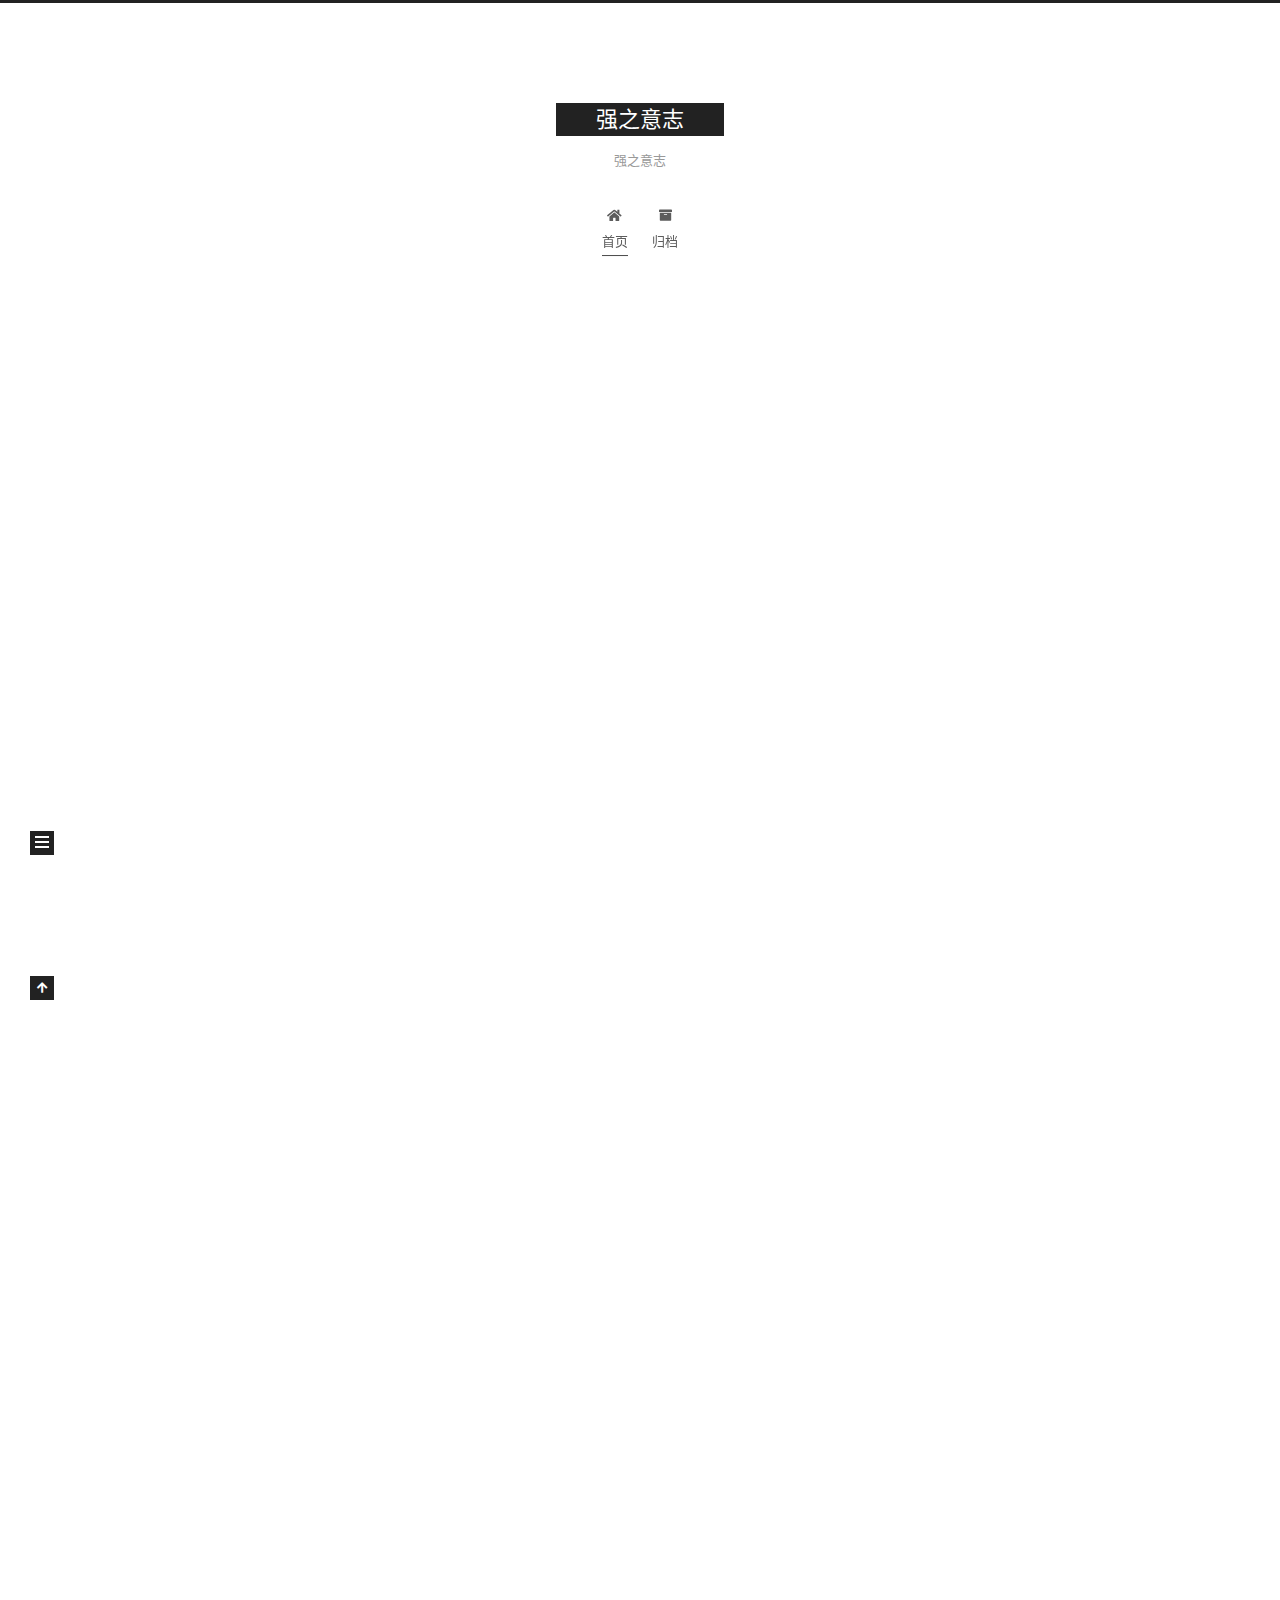
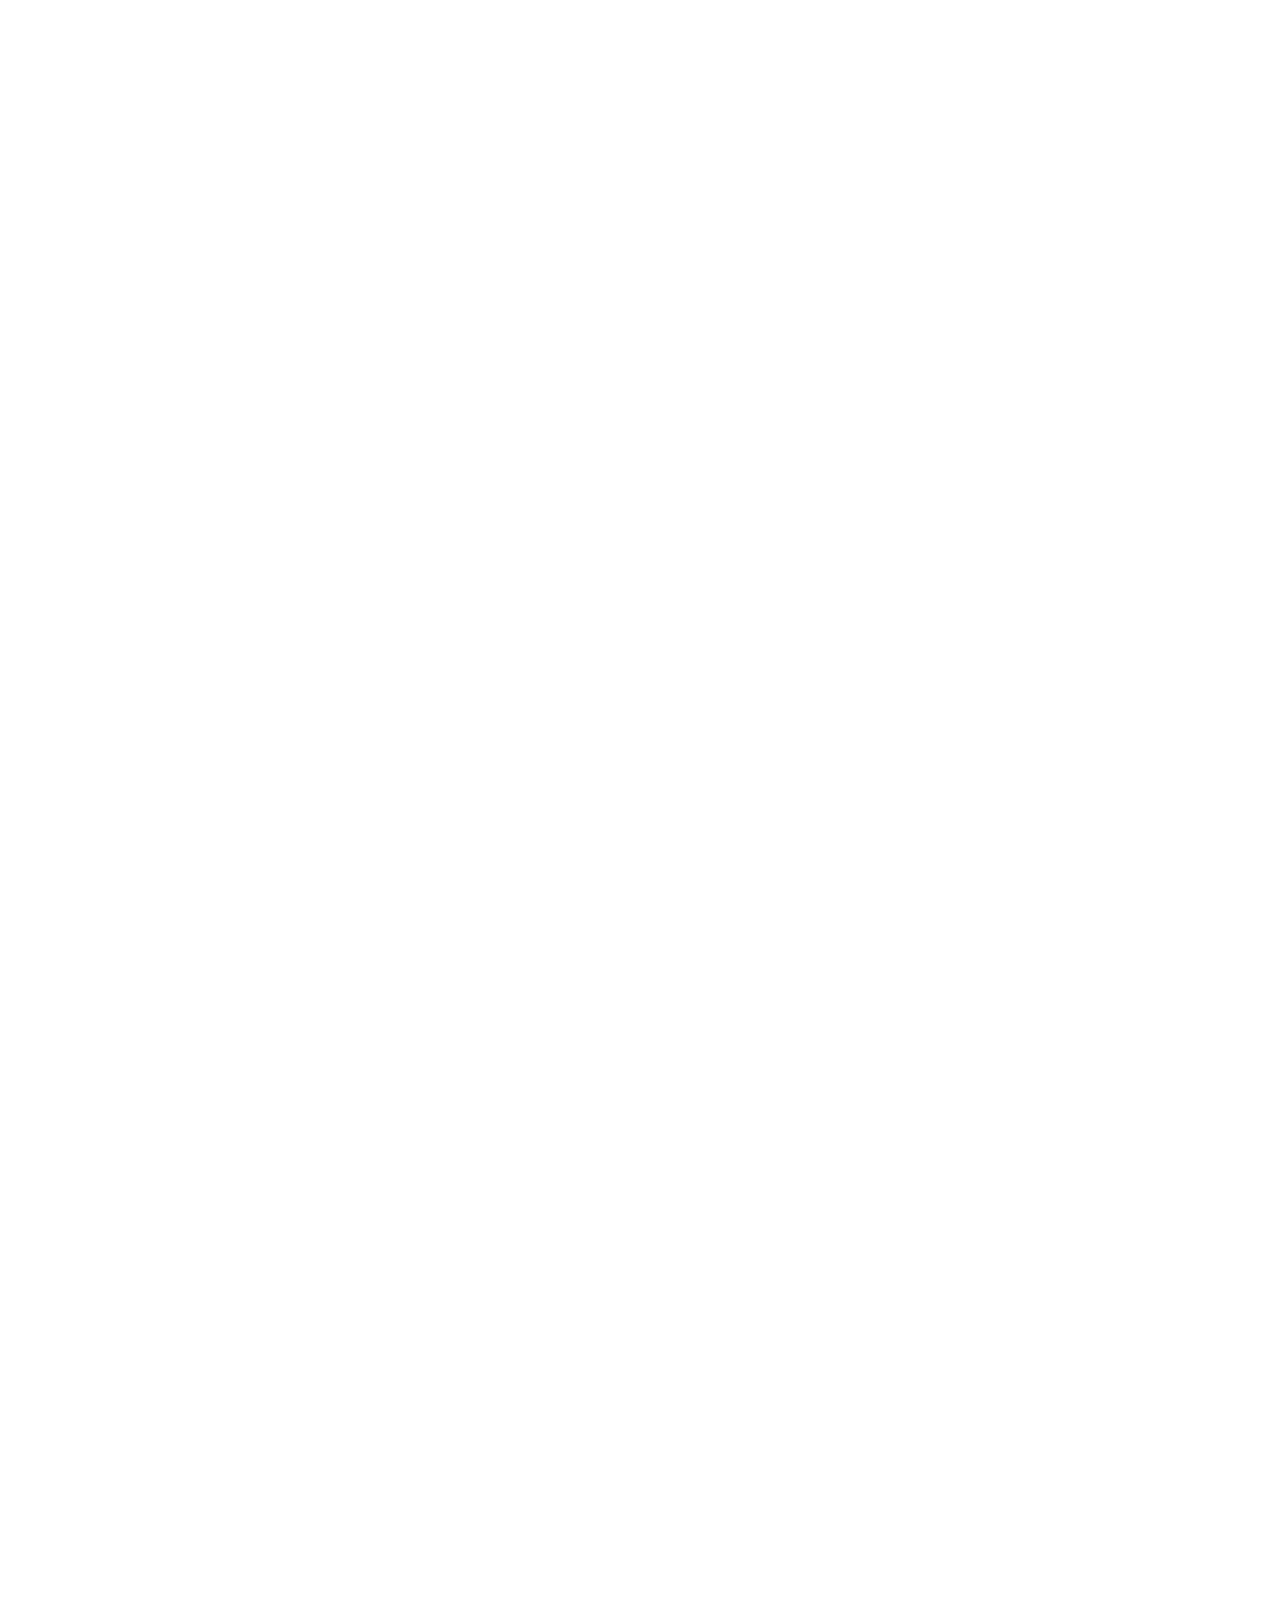
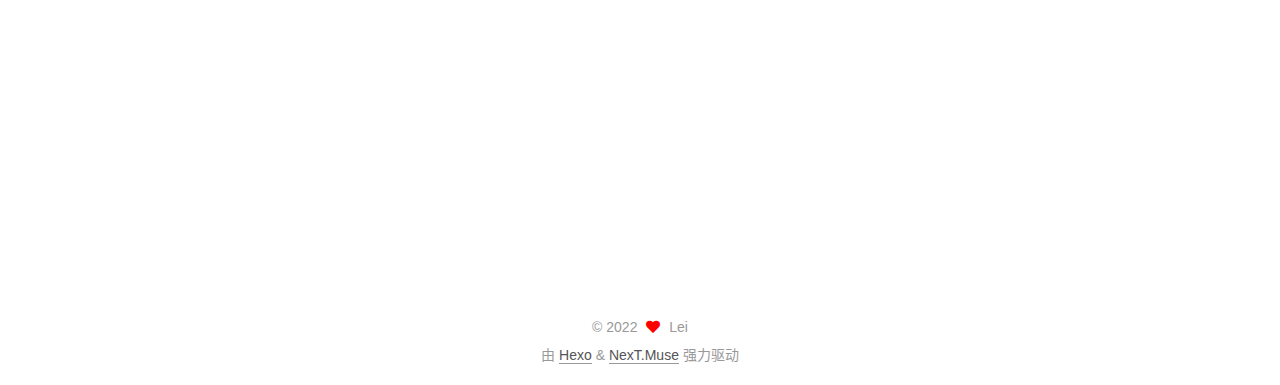
<file: index.html>
<!DOCTYPE html>
<html lang="zh-CN">
<head>
  <meta charset="UTF-8">
<meta name="viewport" content="width=device-width, initial-scale=1, maximum-scale=2">
<meta name="theme-color" content="#222">
<meta name="generator" content="Hexo 6.2.0">
  <link rel="apple-touch-icon" sizes="180x180" href="/images/apple-touch-icon-next.png">
  <link rel="icon" type="image/png" sizes="32x32" href="/images/favicon-32x32-next.png">
  <link rel="icon" type="image/png" sizes="16x16" href="/images/favicon-16x16-next.png">
  <link rel="mask-icon" href="/images/logo.svg" color="#222">

<link rel="stylesheet" href="/css/main.css">


<link rel="stylesheet" href="/lib/font-awesome/css/all.min.css">

<script id="hexo-configurations">
    var NexT = window.NexT || {};
    var CONFIG = {"hostname":"lei-cheung.github.io","root":"/","scheme":"Muse","version":"7.8.0","exturl":false,"sidebar":{"position":"left","display":"post","padding":18,"offset":12,"onmobile":false},"copycode":{"enable":false,"show_result":false,"style":null},"back2top":{"enable":true,"sidebar":false,"scrollpercent":false},"bookmark":{"enable":false,"color":"#222","save":"auto"},"fancybox":false,"mediumzoom":false,"lazyload":false,"pangu":false,"comments":{"style":"tabs","active":null,"storage":true,"lazyload":false,"nav":null},"algolia":{"hits":{"per_page":10},"labels":{"input_placeholder":"Search for Posts","hits_empty":"We didn't find any results for the search: ${query}","hits_stats":"${hits} results found in ${time} ms"}},"localsearch":{"enable":false,"trigger":"auto","top_n_per_article":1,"unescape":false,"preload":false},"motion":{"enable":true,"async":false,"transition":{"post_block":"fadeIn","post_header":"slideDownIn","post_body":"slideDownIn","coll_header":"slideLeftIn","sidebar":"slideUpIn"}}};
  </script>

  <meta name="description" content="唯有自强，则之不息。">
<meta property="og:type" content="website">
<meta property="og:title" content="强之意志">
<meta property="og:url" content="https://lei-cheung.github.io/index.html">
<meta property="og:site_name" content="强之意志">
<meta property="og:description" content="唯有自强，则之不息。">
<meta property="og:locale" content="zh_CN">
<meta property="article:author" content="Lei &lt;xpboy@vip.qq.com&gt;">
<meta property="article:tag" content="强之意志">
<meta name="twitter:card" content="summary">

<link rel="canonical" href="https://lei-cheung.github.io/">


<script id="page-configurations">
  // https://hexo.io/docs/variables.html
  CONFIG.page = {
    sidebar: "",
    isHome : true,
    isPost : false,
    lang   : 'zh-CN'
  };
</script>

  <title>强之意志</title>
  






  <noscript>
  <style>
  .use-motion .brand,
  .use-motion .menu-item,
  .sidebar-inner,
  .use-motion .post-block,
  .use-motion .pagination,
  .use-motion .comments,
  .use-motion .post-header,
  .use-motion .post-body,
  .use-motion .collection-header { opacity: initial; }

  .use-motion .site-title,
  .use-motion .site-subtitle {
    opacity: initial;
    top: initial;
  }

  .use-motion .logo-line-before i { left: initial; }
  .use-motion .logo-line-after i { right: initial; }
  </style>
</noscript>

</head>

<body itemscope itemtype="http://schema.org/WebPage">
  <div class="container use-motion">
    <div class="headband"></div>

    <header class="header" itemscope itemtype="http://schema.org/WPHeader">
      <div class="header-inner"><div class="site-brand-container">
  <div class="site-nav-toggle">
    <div class="toggle" aria-label="切换导航栏">
      <span class="toggle-line toggle-line-first"></span>
      <span class="toggle-line toggle-line-middle"></span>
      <span class="toggle-line toggle-line-last"></span>
    </div>
  </div>

  <div class="site-meta">

    <a href="/" class="brand" rel="start">
      <span class="logo-line-before"><i></i></span>
      <h1 class="site-title">强之意志</h1>
      <span class="logo-line-after"><i></i></span>
    </a>
      <p class="site-subtitle" itemprop="description">强之意志</p>
  </div>

  <div class="site-nav-right">
    <div class="toggle popup-trigger">
    </div>
  </div>
</div>




<nav class="site-nav">
  <ul id="menu" class="main-menu menu">
        <li class="menu-item menu-item-home">

    <a href="/" rel="section"><i class="fa fa-home fa-fw"></i>首页</a>

  </li>
        <li class="menu-item menu-item-archives">

    <a href="/archives/" rel="section"><i class="fa fa-archive fa-fw"></i>归档</a>

  </li>
  </ul>
</nav>




</div>
    </header>

    
  <div class="back-to-top">
    <i class="fa fa-arrow-up"></i>
    <span>0%</span>
  </div>


    <main class="main">
      <div class="main-inner">
        <div class="content-wrap">
          

          <div class="content index posts-expand">
            
      
  
  
  <article itemscope itemtype="http://schema.org/Article" class="post-block" lang="zh-CN">
    <link itemprop="mainEntityOfPage" href="https://lei-cheung.github.io/2022/07/04/how-learn/">

    <span hidden itemprop="author" itemscope itemtype="http://schema.org/Person">
      <meta itemprop="image" content="/images/avatar.gif">
      <meta itemprop="name" content="Lei <xpboy@vip.qq.com>">
      <meta itemprop="description" content="唯有自强，则之不息。">
    </span>

    <span hidden itemprop="publisher" itemscope itemtype="http://schema.org/Organization">
      <meta itemprop="name" content="强之意志">
    </span>
      <header class="post-header">
        <h2 class="post-title" itemprop="name headline">
          
            <a href="/2022/07/04/how-learn/" class="post-title-link" itemprop="url">关于如何学习</a>
        </h2>

        <div class="post-meta">
            <span class="post-meta-item">
              <span class="post-meta-item-icon">
                <i class="far fa-calendar"></i>
              </span>
              <span class="post-meta-item-text">发表于</span>

              <time title="创建时间：2022-07-04 16:43:40" itemprop="dateCreated datePublished" datetime="2022-07-04T16:43:40+08:00">2022-07-04</time>
            </span>
              <span class="post-meta-item">
                <span class="post-meta-item-icon">
                  <i class="far fa-calendar-check"></i>
                </span>
                <span class="post-meta-item-text">更新于</span>
                <time title="修改时间：2022-07-05 09:07:15" itemprop="dateModified" datetime="2022-07-05T09:07:15+08:00">2022-07-05</time>
              </span>

          

        </div>
      </header>

    
    
    
    <div class="post-body" itemprop="articleBody">

      
          <h3 id="如何学习？"><a href="#如何学习？" class="headerlink" title="如何学习？"></a>如何学习？</h3><ol>
<li>自己设定目标，一定要具体可执行的。</li>
<li>根据目标分解任务，最好拉出时间进度。</li>
<li>学会利用工具，一定要成体系，随用随取；</li>
<li>记录每一项的学习进度，了解自己的时间分配。</li>
<li>找到可利用的资源，善用资源。</li>
<li>定期总结。</li>
</ol>
<p>比如小白的目标是外企公司，但是英语水平欠佳。那么目标有了进入外企公司，拆解一下目标。需要背单词，再次拆解是需要日常沟通用语、计算机类的英文单词，辅助词。还需要会写英文邮件，那么就需要写段落，我们可以订阅一些国外科技类英文论坛，把常见段落和词汇放到我们的笔记当中。</p>
<p>拆解到每天可以是早上上班路上走路的时间用来练习听力，坐车或者坐地铁的时间用来读。临近午休敲不动代码的时间进行写英文段落。</p>
<p>以上只是举例，大家可以作为参考。说些实际问题，有些前端程序员总是吐槽公司的技术老旧，都在流行vue了，但是公司还在用jQuery，也没时间学习怎么办？其实一个优秀的前端最重要的点不在于是不是会使用新框架。</p>
<p><strong>例如:</strong></p>
<p>扎实JavaScript语言基础，这是基本功。无论框架或者工具怎么变迁，了解JavaScript底层以及设计模式是必然的。</p>
<p>针对框架不要停留唉使用，更要懂得底层原理。目前是Vue、React大火的阶段，但是不要让自己停留在会用的阶段，还要深入去了解每个环节的内部机制和原理。</p>
<p>会服务端开发，前端是逐步在和服务端打交道的，对标大厂的招聘需求，Node.js是前端必备技术。</p>
<p>掌握前端工程化；</p>
<h3 id="知识点分解"><a href="#知识点分解" class="headerlink" title="知识点分解"></a>知识点分解</h3><p>比如学习一门语言Golang，把Go分为：基本类型、基础语法、流程控制、类型接口等等，一定吧内容切成段、逐步学习，这个就叫知识点分解。</p>
<h3 id="刻意练习（练习不会、不懂或难以理解的知识点）"><a href="#刻意练习（练习不会、不懂或难以理解的知识点）" class="headerlink" title="刻意练习（练习不会、不懂或难以理解的知识点）"></a>刻意练习（练习不会、不懂或难以理解的知识点）</h3><p>把知识点分解后，学习后，扪心自问每个知识点是否掌握，如果没有掌握，进行刻意训练加强学习。</p>
<p><strong>注意：</strong> 最好把难点进行分解，单独消化，加强影响。</p>
<h3 id="反馈"><a href="#反馈" class="headerlink" title="反馈"></a>反馈</h3><h4 id="主动反馈：看别人的代码"><a href="#主动反馈：看别人的代码" class="headerlink" title="主动反馈：看别人的代码"></a>主动反馈：看别人的代码</h4><p>在 <code>github</code> 搜索相关代码，看看别人的代码，有没有问题，如果有问题，自己怎么处理和实现，从而加强应用场景的辨识度。</p>
<h4 id="被动反馈：CodeReview"><a href="#被动反馈：CodeReview" class="headerlink" title="被动反馈：CodeReview"></a>被动反馈：<code>CodeReview</code></h4><p>团队交流，让他人看你的代码，给出意见，加强自己代码的影响和实践方向。</p>
<p><strong>总结：</strong></p>
<ol>
<li>多写（禁止<code>复制</code>和<code>粘贴</code>），<code>多看</code>、<code>多问</code></li>
<li>坚持、慢（仔细）</li>
</ol>

      
    </div>

    
    
    
      <footer class="post-footer">
        <div class="post-eof"></div>
      </footer>
  </article>
  
  
  

      
  
  
  <article itemscope itemtype="http://schema.org/Article" class="post-block" lang="zh-CN">
    <link itemprop="mainEntityOfPage" href="https://lei-cheung.github.io/2022/07/04/hello-world/">

    <span hidden itemprop="author" itemscope itemtype="http://schema.org/Person">
      <meta itemprop="image" content="/images/avatar.gif">
      <meta itemprop="name" content="Lei <xpboy@vip.qq.com>">
      <meta itemprop="description" content="唯有自强，则之不息。">
    </span>

    <span hidden itemprop="publisher" itemscope itemtype="http://schema.org/Organization">
      <meta itemprop="name" content="强之意志">
    </span>
      <header class="post-header">
        <h2 class="post-title" itemprop="name headline">
          
            <a href="/2022/07/04/hello-world/" class="post-title-link" itemprop="url">Hello World</a>
        </h2>

        <div class="post-meta">
            <span class="post-meta-item">
              <span class="post-meta-item-icon">
                <i class="far fa-calendar"></i>
              </span>
              <span class="post-meta-item-text">发表于</span>

              <time title="创建时间：2022-07-04 15:30:54" itemprop="dateCreated datePublished" datetime="2022-07-04T15:30:54+08:00">2022-07-04</time>
            </span>

          

        </div>
      </header>

    
    
    
    <div class="post-body" itemprop="articleBody">

      
          <p>Welcome to <a target="_blank" rel="noopener" href="https://hexo.io/">Hexo</a>! This is your very first post. Check <a target="_blank" rel="noopener" href="https://hexo.io/docs/">documentation</a> for more info. If you get any problems when using Hexo, you can find the answer in <a target="_blank" rel="noopener" href="https://hexo.io/docs/troubleshooting.html">troubleshooting</a> or you can ask me on <a target="_blank" rel="noopener" href="https://github.com/hexojs/hexo/issues">GitHub</a>.</p>
<h2 id="Quick-Start"><a href="#Quick-Start" class="headerlink" title="Quick Start"></a>Quick Start</h2><h3 id="Create-a-new-post"><a href="#Create-a-new-post" class="headerlink" title="Create a new post"></a>Create a new post</h3><figure class="highlight bash"><table><tr><td class="gutter"><pre><span class="line">1</span><br></pre></td><td class="code"><pre><span class="line">$ hexo new <span class="string">&quot;My New Post&quot;</span></span><br></pre></td></tr></table></figure>

<p>More info: <a target="_blank" rel="noopener" href="https://hexo.io/docs/writing.html">Writing</a></p>
<h3 id="Run-server"><a href="#Run-server" class="headerlink" title="Run server"></a>Run server</h3><figure class="highlight bash"><table><tr><td class="gutter"><pre><span class="line">1</span><br></pre></td><td class="code"><pre><span class="line">$ hexo server</span><br></pre></td></tr></table></figure>

<p>More info: <a target="_blank" rel="noopener" href="https://hexo.io/docs/server.html">Server</a></p>
<h3 id="Generate-static-files"><a href="#Generate-static-files" class="headerlink" title="Generate static files"></a>Generate static files</h3><figure class="highlight bash"><table><tr><td class="gutter"><pre><span class="line">1</span><br></pre></td><td class="code"><pre><span class="line">$ hexo generate</span><br></pre></td></tr></table></figure>

<p>More info: <a target="_blank" rel="noopener" href="https://hexo.io/docs/generating.html">Generating</a></p>
<h3 id="Deploy-to-remote-sites"><a href="#Deploy-to-remote-sites" class="headerlink" title="Deploy to remote sites"></a>Deploy to remote sites</h3><figure class="highlight bash"><table><tr><td class="gutter"><pre><span class="line">1</span><br></pre></td><td class="code"><pre><span class="line">$ hexo deploy</span><br></pre></td></tr></table></figure>

<p>More info: <a target="_blank" rel="noopener" href="https://hexo.io/docs/one-command-deployment.html">Deployment</a></p>

      
    </div>

    
    
    
      <footer class="post-footer">
        <div class="post-eof"></div>
      </footer>
  </article>
  
  
  


  



          </div>
          

<script>
  window.addEventListener('tabs:register', () => {
    let { activeClass } = CONFIG.comments;
    if (CONFIG.comments.storage) {
      activeClass = localStorage.getItem('comments_active') || activeClass;
    }
    if (activeClass) {
      let activeTab = document.querySelector(`a[href="#comment-${activeClass}"]`);
      if (activeTab) {
        activeTab.click();
      }
    }
  });
  if (CONFIG.comments.storage) {
    window.addEventListener('tabs:click', event => {
      if (!event.target.matches('.tabs-comment .tab-content .tab-pane')) return;
      let commentClass = event.target.classList[1];
      localStorage.setItem('comments_active', commentClass);
    });
  }
</script>

        </div>
          
  
  <div class="toggle sidebar-toggle">
    <span class="toggle-line toggle-line-first"></span>
    <span class="toggle-line toggle-line-middle"></span>
    <span class="toggle-line toggle-line-last"></span>
  </div>

  <aside class="sidebar">
    <div class="sidebar-inner">

      <ul class="sidebar-nav motion-element">
        <li class="sidebar-nav-toc">
          文章目录
        </li>
        <li class="sidebar-nav-overview">
          站点概览
        </li>
      </ul>

      <!--noindex-->
      <div class="post-toc-wrap sidebar-panel">
      </div>
      <!--/noindex-->

      <div class="site-overview-wrap sidebar-panel">
        <div class="site-author motion-element" itemprop="author" itemscope itemtype="http://schema.org/Person">
  <p class="site-author-name" itemprop="name">Lei <xpboy@vip.qq.com></p>
  <div class="site-description" itemprop="description">唯有自强，则之不息。</div>
</div>
<div class="site-state-wrap motion-element">
  <nav class="site-state">
      <div class="site-state-item site-state-posts">
          <a href="/archives/">
        
          <span class="site-state-item-count">2</span>
          <span class="site-state-item-name">日志</span>
        </a>
      </div>
      <div class="site-state-item site-state-tags">
        <span class="site-state-item-count">1</span>
        <span class="site-state-item-name">标签</span>
      </div>
  </nav>
</div>



      </div>

    </div>
  </aside>
  <div id="sidebar-dimmer"></div>


      </div>
    </main>

    <footer class="footer">
      <div class="footer-inner">
        

        

<div class="copyright">
  
  &copy; 
  <span itemprop="copyrightYear">2022</span>
  <span class="with-love">
    <i class="fa fa-heart"></i>
  </span>
  <span class="author" itemprop="copyrightHolder">Lei <xpboy@vip.qq.com></span>
</div>
  <div class="powered-by">由 <a href="https://hexo.io/" class="theme-link" rel="noopener" target="_blank">Hexo</a> & <a href="https://muse.theme-next.org/" class="theme-link" rel="noopener" target="_blank">NexT.Muse</a> 强力驱动
  </div>

        








      </div>
    </footer>
  </div>

  
  <script src="/lib/anime.min.js"></script>
  <script src="/lib/velocity/velocity.min.js"></script>
  <script src="/lib/velocity/velocity.ui.min.js"></script>

<script src="/js/utils.js"></script>

<script src="/js/motion.js"></script>


<script src="/js/schemes/muse.js"></script>


<script src="/js/next-boot.js"></script>




  















  

  

</body>
</html>
</file>
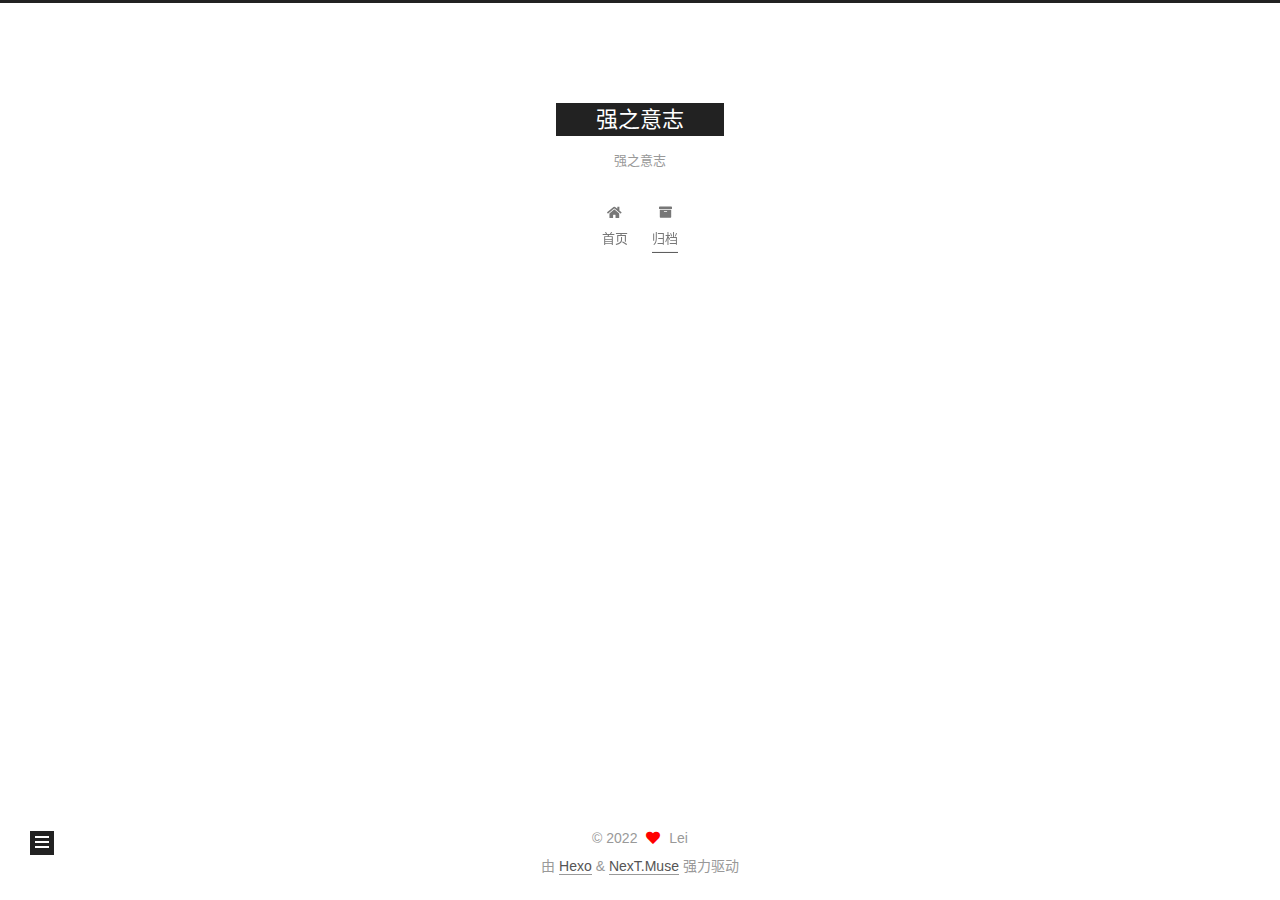
<file: archives/index.html>
<!DOCTYPE html>
<html lang="zh-CN">
<head>
  <meta charset="UTF-8">
<meta name="viewport" content="width=device-width, initial-scale=1, maximum-scale=2">
<meta name="theme-color" content="#222">
<meta name="generator" content="Hexo 6.2.0">
  <link rel="apple-touch-icon" sizes="180x180" href="/images/apple-touch-icon-next.png">
  <link rel="icon" type="image/png" sizes="32x32" href="/images/favicon-32x32-next.png">
  <link rel="icon" type="image/png" sizes="16x16" href="/images/favicon-16x16-next.png">
  <link rel="mask-icon" href="/images/logo.svg" color="#222">

<link rel="stylesheet" href="/css/main.css">


<link rel="stylesheet" href="/lib/font-awesome/css/all.min.css">

<script id="hexo-configurations">
    var NexT = window.NexT || {};
    var CONFIG = {"hostname":"lei-cheung.github.io","root":"/","scheme":"Muse","version":"7.8.0","exturl":false,"sidebar":{"position":"left","display":"post","padding":18,"offset":12,"onmobile":false},"copycode":{"enable":false,"show_result":false,"style":null},"back2top":{"enable":true,"sidebar":false,"scrollpercent":false},"bookmark":{"enable":false,"color":"#222","save":"auto"},"fancybox":false,"mediumzoom":false,"lazyload":false,"pangu":false,"comments":{"style":"tabs","active":null,"storage":true,"lazyload":false,"nav":null},"algolia":{"hits":{"per_page":10},"labels":{"input_placeholder":"Search for Posts","hits_empty":"We didn't find any results for the search: ${query}","hits_stats":"${hits} results found in ${time} ms"}},"localsearch":{"enable":false,"trigger":"auto","top_n_per_article":1,"unescape":false,"preload":false},"motion":{"enable":true,"async":false,"transition":{"post_block":"fadeIn","post_header":"slideDownIn","post_body":"slideDownIn","coll_header":"slideLeftIn","sidebar":"slideUpIn"}}};
  </script>

  <meta name="description" content="唯有自强，则之不息。">
<meta property="og:type" content="website">
<meta property="og:title" content="强之意志">
<meta property="og:url" content="https://lei-cheung.github.io/archives/index.html">
<meta property="og:site_name" content="强之意志">
<meta property="og:description" content="唯有自强，则之不息。">
<meta property="og:locale" content="zh_CN">
<meta property="article:author" content="Lei &lt;xpboy@vip.qq.com&gt;">
<meta property="article:tag" content="强之意志">
<meta name="twitter:card" content="summary">

<link rel="canonical" href="https://lei-cheung.github.io/archives/">


<script id="page-configurations">
  // https://hexo.io/docs/variables.html
  CONFIG.page = {
    sidebar: "",
    isHome : false,
    isPost : false,
    lang   : 'zh-CN'
  };
</script>

  <title>归档 | 强之意志</title>
  






  <noscript>
  <style>
  .use-motion .brand,
  .use-motion .menu-item,
  .sidebar-inner,
  .use-motion .post-block,
  .use-motion .pagination,
  .use-motion .comments,
  .use-motion .post-header,
  .use-motion .post-body,
  .use-motion .collection-header { opacity: initial; }

  .use-motion .site-title,
  .use-motion .site-subtitle {
    opacity: initial;
    top: initial;
  }

  .use-motion .logo-line-before i { left: initial; }
  .use-motion .logo-line-after i { right: initial; }
  </style>
</noscript>

</head>

<body itemscope itemtype="http://schema.org/WebPage">
  <div class="container use-motion">
    <div class="headband"></div>

    <header class="header" itemscope itemtype="http://schema.org/WPHeader">
      <div class="header-inner"><div class="site-brand-container">
  <div class="site-nav-toggle">
    <div class="toggle" aria-label="切换导航栏">
      <span class="toggle-line toggle-line-first"></span>
      <span class="toggle-line toggle-line-middle"></span>
      <span class="toggle-line toggle-line-last"></span>
    </div>
  </div>

  <div class="site-meta">

    <a href="/" class="brand" rel="start">
      <span class="logo-line-before"><i></i></span>
      <h1 class="site-title">强之意志</h1>
      <span class="logo-line-after"><i></i></span>
    </a>
      <p class="site-subtitle" itemprop="description">强之意志</p>
  </div>

  <div class="site-nav-right">
    <div class="toggle popup-trigger">
    </div>
  </div>
</div>




<nav class="site-nav">
  <ul id="menu" class="main-menu menu">
        <li class="menu-item menu-item-home">

    <a href="/" rel="section"><i class="fa fa-home fa-fw"></i>首页</a>

  </li>
        <li class="menu-item menu-item-archives">

    <a href="/archives/" rel="section"><i class="fa fa-archive fa-fw"></i>归档</a>

  </li>
  </ul>
</nav>




</div>
    </header>

    
  <div class="back-to-top">
    <i class="fa fa-arrow-up"></i>
    <span>0%</span>
  </div>


    <main class="main">
      <div class="main-inner">
        <div class="content-wrap">
          

          <div class="content archive">
            

  
  
  
  <div class="post-block">
    <div class="posts-collapse">
      <div class="collection-title">
        <span class="collection-header">嗯..! 目前共计 2 篇日志。 继续努力。</span>
      </div>

      
    <div class="collection-year">
      <span class="collection-header">2022</span>
    </div>

  <article itemscope itemtype="http://schema.org/Article">
    <header class="post-header">

      <div class="post-meta">
        <time itemprop="dateCreated"
              datetime="2022-07-04T16:43:40+08:00"
              content="2022-07-04">
          07-04
        </time>
      </div>

      <div class="post-title">
          <a class="post-title-link" href="/2022/07/04/how-learn/" itemprop="url">
            <span itemprop="name">关于如何学习</span>
          </a>
      </div>

    </header>
  </article>

  <article itemscope itemtype="http://schema.org/Article">
    <header class="post-header">

      <div class="post-meta">
        <time itemprop="dateCreated"
              datetime="2022-07-04T15:30:54+08:00"
              content="2022-07-04">
          07-04
        </time>
      </div>

      <div class="post-title">
          <a class="post-title-link" href="/2022/07/04/hello-world/" itemprop="url">
            <span itemprop="name">Hello World</span>
          </a>
      </div>

    </header>
  </article>


    </div>
  </div>
  
  
  

  



          </div>
          

<script>
  window.addEventListener('tabs:register', () => {
    let { activeClass } = CONFIG.comments;
    if (CONFIG.comments.storage) {
      activeClass = localStorage.getItem('comments_active') || activeClass;
    }
    if (activeClass) {
      let activeTab = document.querySelector(`a[href="#comment-${activeClass}"]`);
      if (activeTab) {
        activeTab.click();
      }
    }
  });
  if (CONFIG.comments.storage) {
    window.addEventListener('tabs:click', event => {
      if (!event.target.matches('.tabs-comment .tab-content .tab-pane')) return;
      let commentClass = event.target.classList[1];
      localStorage.setItem('comments_active', commentClass);
    });
  }
</script>

        </div>
          
  
  <div class="toggle sidebar-toggle">
    <span class="toggle-line toggle-line-first"></span>
    <span class="toggle-line toggle-line-middle"></span>
    <span class="toggle-line toggle-line-last"></span>
  </div>

  <aside class="sidebar">
    <div class="sidebar-inner">

      <ul class="sidebar-nav motion-element">
        <li class="sidebar-nav-toc">
          文章目录
        </li>
        <li class="sidebar-nav-overview">
          站点概览
        </li>
      </ul>

      <!--noindex-->
      <div class="post-toc-wrap sidebar-panel">
      </div>
      <!--/noindex-->

      <div class="site-overview-wrap sidebar-panel">
        <div class="site-author motion-element" itemprop="author" itemscope itemtype="http://schema.org/Person">
  <p class="site-author-name" itemprop="name">Lei <xpboy@vip.qq.com></p>
  <div class="site-description" itemprop="description">唯有自强，则之不息。</div>
</div>
<div class="site-state-wrap motion-element">
  <nav class="site-state">
      <div class="site-state-item site-state-posts">
          <a href="/archives/">
        
          <span class="site-state-item-count">2</span>
          <span class="site-state-item-name">日志</span>
        </a>
      </div>
      <div class="site-state-item site-state-tags">
        <span class="site-state-item-count">1</span>
        <span class="site-state-item-name">标签</span>
      </div>
  </nav>
</div>



      </div>

    </div>
  </aside>
  <div id="sidebar-dimmer"></div>


      </div>
    </main>

    <footer class="footer">
      <div class="footer-inner">
        

        

<div class="copyright">
  
  &copy; 
  <span itemprop="copyrightYear">2022</span>
  <span class="with-love">
    <i class="fa fa-heart"></i>
  </span>
  <span class="author" itemprop="copyrightHolder">Lei <xpboy@vip.qq.com></span>
</div>
  <div class="powered-by">由 <a href="https://hexo.io/" class="theme-link" rel="noopener" target="_blank">Hexo</a> & <a href="https://muse.theme-next.org/" class="theme-link" rel="noopener" target="_blank">NexT.Muse</a> 强力驱动
  </div>

        








      </div>
    </footer>
  </div>

  
  <script src="/lib/anime.min.js"></script>
  <script src="/lib/velocity/velocity.min.js"></script>
  <script src="/lib/velocity/velocity.ui.min.js"></script>

<script src="/js/utils.js"></script>

<script src="/js/motion.js"></script>


<script src="/js/schemes/muse.js"></script>


<script src="/js/next-boot.js"></script>




  















  

  

</body>
</html>
</file>
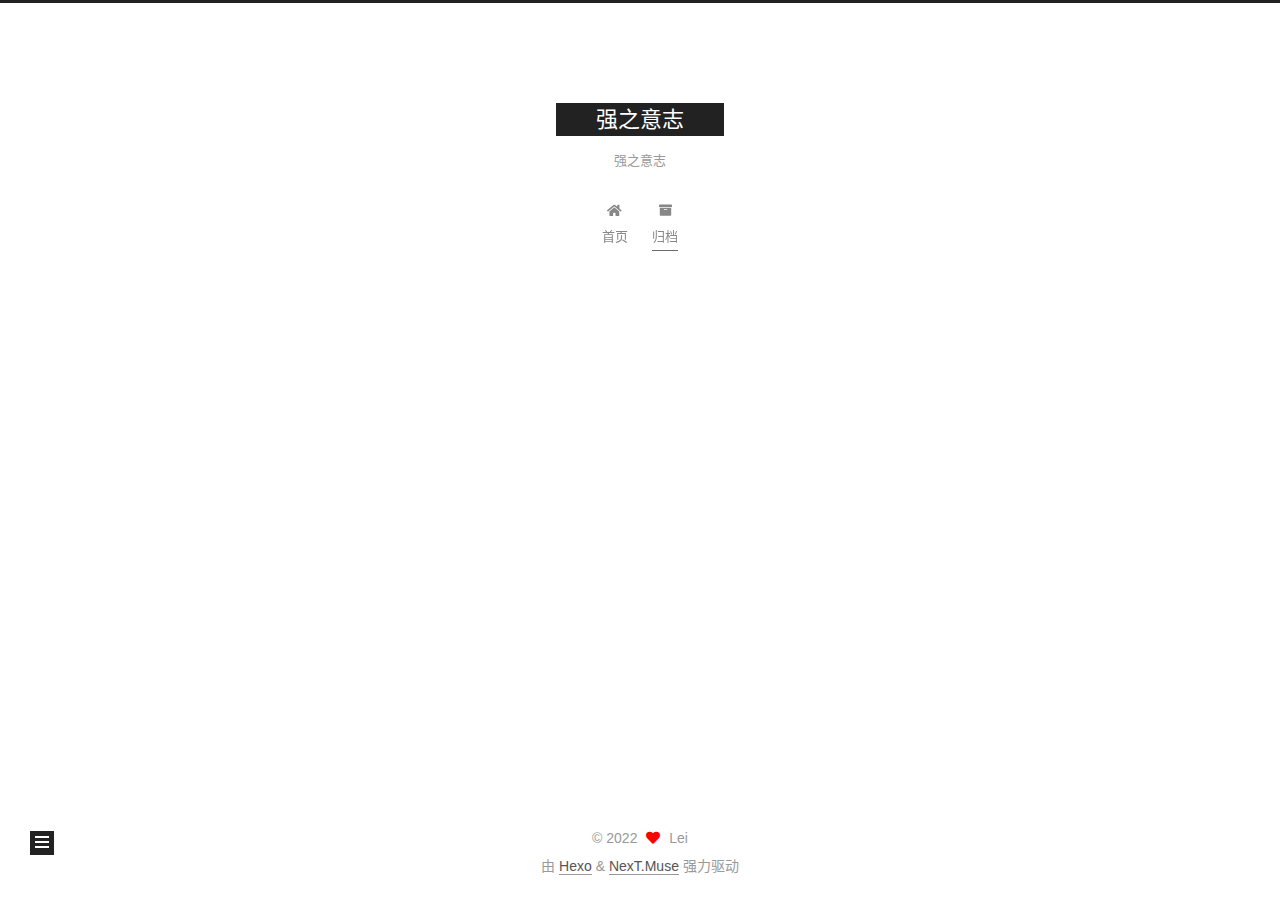
<file: archives/2022/index.html>
<!DOCTYPE html>
<html lang="zh-CN">
<head>
  <meta charset="UTF-8">
<meta name="viewport" content="width=device-width, initial-scale=1, maximum-scale=2">
<meta name="theme-color" content="#222">
<meta name="generator" content="Hexo 6.2.0">
  <link rel="apple-touch-icon" sizes="180x180" href="/images/apple-touch-icon-next.png">
  <link rel="icon" type="image/png" sizes="32x32" href="/images/favicon-32x32-next.png">
  <link rel="icon" type="image/png" sizes="16x16" href="/images/favicon-16x16-next.png">
  <link rel="mask-icon" href="/images/logo.svg" color="#222">

<link rel="stylesheet" href="/css/main.css">


<link rel="stylesheet" href="/lib/font-awesome/css/all.min.css">

<script id="hexo-configurations">
    var NexT = window.NexT || {};
    var CONFIG = {"hostname":"lei-cheung.github.io","root":"/","scheme":"Muse","version":"7.8.0","exturl":false,"sidebar":{"position":"left","display":"post","padding":18,"offset":12,"onmobile":false},"copycode":{"enable":false,"show_result":false,"style":null},"back2top":{"enable":true,"sidebar":false,"scrollpercent":false},"bookmark":{"enable":false,"color":"#222","save":"auto"},"fancybox":false,"mediumzoom":false,"lazyload":false,"pangu":false,"comments":{"style":"tabs","active":null,"storage":true,"lazyload":false,"nav":null},"algolia":{"hits":{"per_page":10},"labels":{"input_placeholder":"Search for Posts","hits_empty":"We didn't find any results for the search: ${query}","hits_stats":"${hits} results found in ${time} ms"}},"localsearch":{"enable":false,"trigger":"auto","top_n_per_article":1,"unescape":false,"preload":false},"motion":{"enable":true,"async":false,"transition":{"post_block":"fadeIn","post_header":"slideDownIn","post_body":"slideDownIn","coll_header":"slideLeftIn","sidebar":"slideUpIn"}}};
  </script>

  <meta name="description" content="唯有自强，则之不息。">
<meta property="og:type" content="website">
<meta property="og:title" content="强之意志">
<meta property="og:url" content="https://lei-cheung.github.io/archives/2022/index.html">
<meta property="og:site_name" content="强之意志">
<meta property="og:description" content="唯有自强，则之不息。">
<meta property="og:locale" content="zh_CN">
<meta property="article:author" content="Lei &lt;xpboy@vip.qq.com&gt;">
<meta property="article:tag" content="强之意志">
<meta name="twitter:card" content="summary">

<link rel="canonical" href="https://lei-cheung.github.io/archives/2022/">


<script id="page-configurations">
  // https://hexo.io/docs/variables.html
  CONFIG.page = {
    sidebar: "",
    isHome : false,
    isPost : false,
    lang   : 'zh-CN'
  };
</script>

  <title>归档 | 强之意志</title>
  






  <noscript>
  <style>
  .use-motion .brand,
  .use-motion .menu-item,
  .sidebar-inner,
  .use-motion .post-block,
  .use-motion .pagination,
  .use-motion .comments,
  .use-motion .post-header,
  .use-motion .post-body,
  .use-motion .collection-header { opacity: initial; }

  .use-motion .site-title,
  .use-motion .site-subtitle {
    opacity: initial;
    top: initial;
  }

  .use-motion .logo-line-before i { left: initial; }
  .use-motion .logo-line-after i { right: initial; }
  </style>
</noscript>

</head>

<body itemscope itemtype="http://schema.org/WebPage">
  <div class="container use-motion">
    <div class="headband"></div>

    <header class="header" itemscope itemtype="http://schema.org/WPHeader">
      <div class="header-inner"><div class="site-brand-container">
  <div class="site-nav-toggle">
    <div class="toggle" aria-label="切换导航栏">
      <span class="toggle-line toggle-line-first"></span>
      <span class="toggle-line toggle-line-middle"></span>
      <span class="toggle-line toggle-line-last"></span>
    </div>
  </div>

  <div class="site-meta">

    <a href="/" class="brand" rel="start">
      <span class="logo-line-before"><i></i></span>
      <h1 class="site-title">强之意志</h1>
      <span class="logo-line-after"><i></i></span>
    </a>
      <p class="site-subtitle" itemprop="description">强之意志</p>
  </div>

  <div class="site-nav-right">
    <div class="toggle popup-trigger">
    </div>
  </div>
</div>




<nav class="site-nav">
  <ul id="menu" class="main-menu menu">
        <li class="menu-item menu-item-home">

    <a href="/" rel="section"><i class="fa fa-home fa-fw"></i>首页</a>

  </li>
        <li class="menu-item menu-item-archives">

    <a href="/archives/" rel="section"><i class="fa fa-archive fa-fw"></i>归档</a>

  </li>
  </ul>
</nav>




</div>
    </header>

    
  <div class="back-to-top">
    <i class="fa fa-arrow-up"></i>
    <span>0%</span>
  </div>


    <main class="main">
      <div class="main-inner">
        <div class="content-wrap">
          

          <div class="content archive">
            

  
  
  
  <div class="post-block">
    <div class="posts-collapse">
      <div class="collection-title">
        <span class="collection-header">嗯..! 目前共计 2 篇日志。 继续努力。</span>
      </div>

      
    <div class="collection-year">
      <span class="collection-header">2022</span>
    </div>

  <article itemscope itemtype="http://schema.org/Article">
    <header class="post-header">

      <div class="post-meta">
        <time itemprop="dateCreated"
              datetime="2022-07-04T16:43:40+08:00"
              content="2022-07-04">
          07-04
        </time>
      </div>

      <div class="post-title">
          <a class="post-title-link" href="/2022/07/04/how-learn/" itemprop="url">
            <span itemprop="name">关于如何学习</span>
          </a>
      </div>

    </header>
  </article>

  <article itemscope itemtype="http://schema.org/Article">
    <header class="post-header">

      <div class="post-meta">
        <time itemprop="dateCreated"
              datetime="2022-07-04T15:30:54+08:00"
              content="2022-07-04">
          07-04
        </time>
      </div>

      <div class="post-title">
          <a class="post-title-link" href="/2022/07/04/hello-world/" itemprop="url">
            <span itemprop="name">Hello World</span>
          </a>
      </div>

    </header>
  </article>


    </div>
  </div>
  
  
  

  



          </div>
          

<script>
  window.addEventListener('tabs:register', () => {
    let { activeClass } = CONFIG.comments;
    if (CONFIG.comments.storage) {
      activeClass = localStorage.getItem('comments_active') || activeClass;
    }
    if (activeClass) {
      let activeTab = document.querySelector(`a[href="#comment-${activeClass}"]`);
      if (activeTab) {
        activeTab.click();
      }
    }
  });
  if (CONFIG.comments.storage) {
    window.addEventListener('tabs:click', event => {
      if (!event.target.matches('.tabs-comment .tab-content .tab-pane')) return;
      let commentClass = event.target.classList[1];
      localStorage.setItem('comments_active', commentClass);
    });
  }
</script>

        </div>
          
  
  <div class="toggle sidebar-toggle">
    <span class="toggle-line toggle-line-first"></span>
    <span class="toggle-line toggle-line-middle"></span>
    <span class="toggle-line toggle-line-last"></span>
  </div>

  <aside class="sidebar">
    <div class="sidebar-inner">

      <ul class="sidebar-nav motion-element">
        <li class="sidebar-nav-toc">
          文章目录
        </li>
        <li class="sidebar-nav-overview">
          站点概览
        </li>
      </ul>

      <!--noindex-->
      <div class="post-toc-wrap sidebar-panel">
      </div>
      <!--/noindex-->

      <div class="site-overview-wrap sidebar-panel">
        <div class="site-author motion-element" itemprop="author" itemscope itemtype="http://schema.org/Person">
  <p class="site-author-name" itemprop="name">Lei <xpboy@vip.qq.com></p>
  <div class="site-description" itemprop="description">唯有自强，则之不息。</div>
</div>
<div class="site-state-wrap motion-element">
  <nav class="site-state">
      <div class="site-state-item site-state-posts">
          <a href="/archives/">
        
          <span class="site-state-item-count">2</span>
          <span class="site-state-item-name">日志</span>
        </a>
      </div>
      <div class="site-state-item site-state-tags">
        <span class="site-state-item-count">1</span>
        <span class="site-state-item-name">标签</span>
      </div>
  </nav>
</div>



      </div>

    </div>
  </aside>
  <div id="sidebar-dimmer"></div>


      </div>
    </main>

    <footer class="footer">
      <div class="footer-inner">
        

        

<div class="copyright">
  
  &copy; 
  <span itemprop="copyrightYear">2022</span>
  <span class="with-love">
    <i class="fa fa-heart"></i>
  </span>
  <span class="author" itemprop="copyrightHolder">Lei <xpboy@vip.qq.com></span>
</div>
  <div class="powered-by">由 <a href="https://hexo.io/" class="theme-link" rel="noopener" target="_blank">Hexo</a> & <a href="https://muse.theme-next.org/" class="theme-link" rel="noopener" target="_blank">NexT.Muse</a> 强力驱动
  </div>

        








      </div>
    </footer>
  </div>

  
  <script src="/lib/anime.min.js"></script>
  <script src="/lib/velocity/velocity.min.js"></script>
  <script src="/lib/velocity/velocity.ui.min.js"></script>

<script src="/js/utils.js"></script>

<script src="/js/motion.js"></script>


<script src="/js/schemes/muse.js"></script>


<script src="/js/next-boot.js"></script>




  















  

  

</body>
</html>
</file>
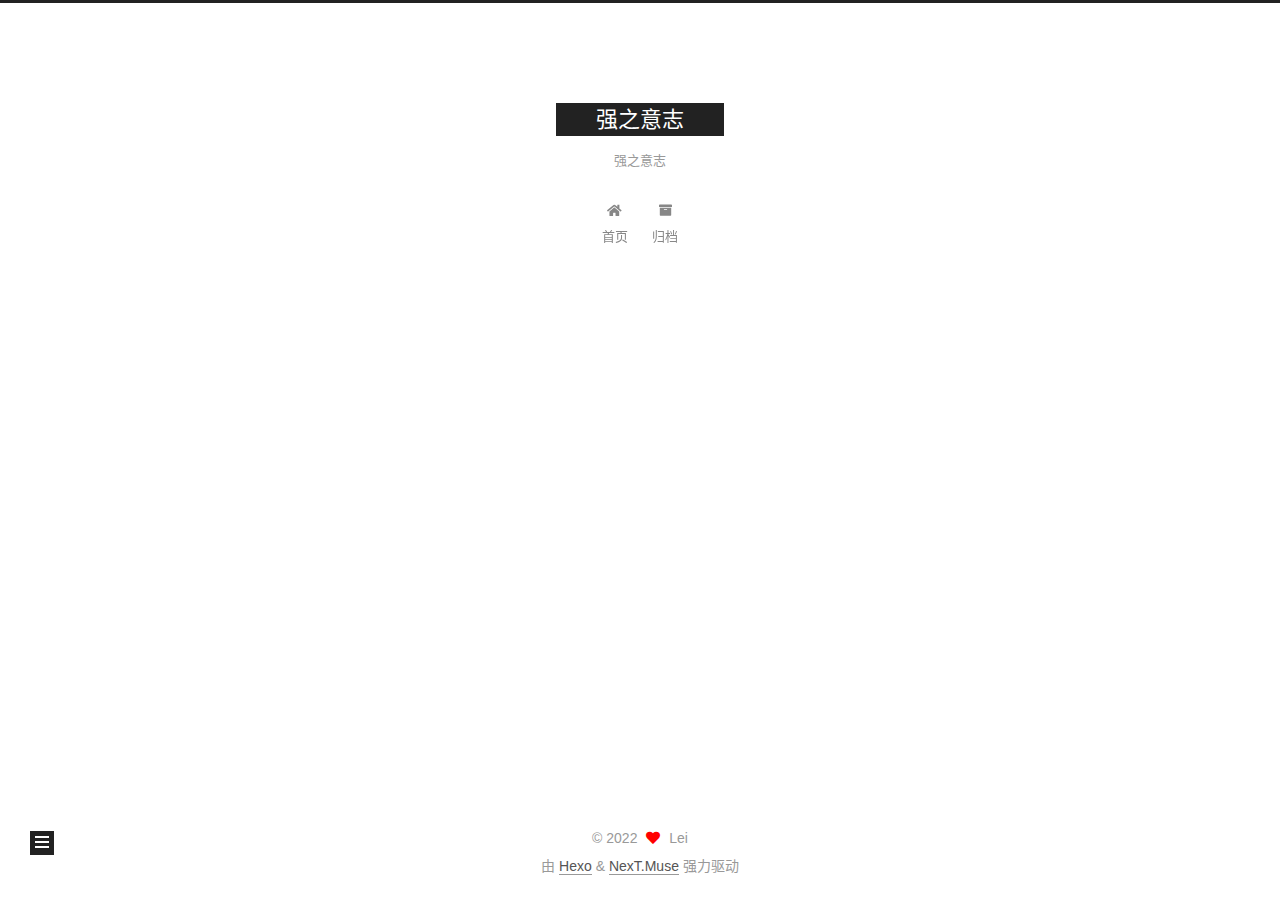
<file: tags/学习/index.html>
<!DOCTYPE html>
<html lang="zh-CN">
<head>
  <meta charset="UTF-8">
<meta name="viewport" content="width=device-width, initial-scale=1, maximum-scale=2">
<meta name="theme-color" content="#222">
<meta name="generator" content="Hexo 6.2.0">
  <link rel="apple-touch-icon" sizes="180x180" href="/images/apple-touch-icon-next.png">
  <link rel="icon" type="image/png" sizes="32x32" href="/images/favicon-32x32-next.png">
  <link rel="icon" type="image/png" sizes="16x16" href="/images/favicon-16x16-next.png">
  <link rel="mask-icon" href="/images/logo.svg" color="#222">

<link rel="stylesheet" href="/css/main.css">


<link rel="stylesheet" href="/lib/font-awesome/css/all.min.css">

<script id="hexo-configurations">
    var NexT = window.NexT || {};
    var CONFIG = {"hostname":"lei-cheung.github.io","root":"/","scheme":"Muse","version":"7.8.0","exturl":false,"sidebar":{"position":"left","display":"post","padding":18,"offset":12,"onmobile":false},"copycode":{"enable":false,"show_result":false,"style":null},"back2top":{"enable":true,"sidebar":false,"scrollpercent":false},"bookmark":{"enable":false,"color":"#222","save":"auto"},"fancybox":false,"mediumzoom":false,"lazyload":false,"pangu":false,"comments":{"style":"tabs","active":null,"storage":true,"lazyload":false,"nav":null},"algolia":{"hits":{"per_page":10},"labels":{"input_placeholder":"Search for Posts","hits_empty":"We didn't find any results for the search: ${query}","hits_stats":"${hits} results found in ${time} ms"}},"localsearch":{"enable":false,"trigger":"auto","top_n_per_article":1,"unescape":false,"preload":false},"motion":{"enable":true,"async":false,"transition":{"post_block":"fadeIn","post_header":"slideDownIn","post_body":"slideDownIn","coll_header":"slideLeftIn","sidebar":"slideUpIn"}}};
  </script>

  <meta name="description" content="唯有自强，则之不息。">
<meta property="og:type" content="website">
<meta property="og:title" content="强之意志">
<meta property="og:url" content="https://lei-cheung.github.io/tags/%E5%AD%A6%E4%B9%A0/index.html">
<meta property="og:site_name" content="强之意志">
<meta property="og:description" content="唯有自强，则之不息。">
<meta property="og:locale" content="zh_CN">
<meta property="article:author" content="Lei &lt;xpboy@vip.qq.com&gt;">
<meta property="article:tag" content="强之意志">
<meta name="twitter:card" content="summary">

<link rel="canonical" href="https://lei-cheung.github.io/tags/%E5%AD%A6%E4%B9%A0/">


<script id="page-configurations">
  // https://hexo.io/docs/variables.html
  CONFIG.page = {
    sidebar: "",
    isHome : false,
    isPost : false,
    lang   : 'zh-CN'
  };
</script>

  <title>标签: 学习 | 强之意志</title>
  






  <noscript>
  <style>
  .use-motion .brand,
  .use-motion .menu-item,
  .sidebar-inner,
  .use-motion .post-block,
  .use-motion .pagination,
  .use-motion .comments,
  .use-motion .post-header,
  .use-motion .post-body,
  .use-motion .collection-header { opacity: initial; }

  .use-motion .site-title,
  .use-motion .site-subtitle {
    opacity: initial;
    top: initial;
  }

  .use-motion .logo-line-before i { left: initial; }
  .use-motion .logo-line-after i { right: initial; }
  </style>
</noscript>

</head>

<body itemscope itemtype="http://schema.org/WebPage">
  <div class="container use-motion">
    <div class="headband"></div>

    <header class="header" itemscope itemtype="http://schema.org/WPHeader">
      <div class="header-inner"><div class="site-brand-container">
  <div class="site-nav-toggle">
    <div class="toggle" aria-label="切换导航栏">
      <span class="toggle-line toggle-line-first"></span>
      <span class="toggle-line toggle-line-middle"></span>
      <span class="toggle-line toggle-line-last"></span>
    </div>
  </div>

  <div class="site-meta">

    <a href="/" class="brand" rel="start">
      <span class="logo-line-before"><i></i></span>
      <h1 class="site-title">强之意志</h1>
      <span class="logo-line-after"><i></i></span>
    </a>
      <p class="site-subtitle" itemprop="description">强之意志</p>
  </div>

  <div class="site-nav-right">
    <div class="toggle popup-trigger">
    </div>
  </div>
</div>




<nav class="site-nav">
  <ul id="menu" class="main-menu menu">
        <li class="menu-item menu-item-home">

    <a href="/" rel="section"><i class="fa fa-home fa-fw"></i>首页</a>

  </li>
        <li class="menu-item menu-item-archives">

    <a href="/archives/" rel="section"><i class="fa fa-archive fa-fw"></i>归档</a>

  </li>
  </ul>
</nav>




</div>
    </header>

    
  <div class="back-to-top">
    <i class="fa fa-arrow-up"></i>
    <span>0%</span>
  </div>


    <main class="main">
      <div class="main-inner">
        <div class="content-wrap">
          

          <div class="content tag">
            

  
  
  
  <div class="post-block">
    <div class="posts-collapse">
      <div class="collection-title">
        <h2 class="collection-header">学习
          <small>标签</small>
        </h2>
      </div>

      
    <div class="collection-year">
      <span class="collection-header">2022</span>
    </div>

  <article itemscope itemtype="http://schema.org/Article">
    <header class="post-header">

      <div class="post-meta">
        <time itemprop="dateCreated"
              datetime="2022-07-04T16:43:40+08:00"
              content="2022-07-04">
          07-04
        </time>
      </div>

      <div class="post-title">
          <a class="post-title-link" href="/2022/07/04/how-learn/" itemprop="url">
            <span itemprop="name">关于如何学习</span>
          </a>
      </div>

    </header>
  </article>

    </div>
  </div>
  
  
  

  



          </div>
          

<script>
  window.addEventListener('tabs:register', () => {
    let { activeClass } = CONFIG.comments;
    if (CONFIG.comments.storage) {
      activeClass = localStorage.getItem('comments_active') || activeClass;
    }
    if (activeClass) {
      let activeTab = document.querySelector(`a[href="#comment-${activeClass}"]`);
      if (activeTab) {
        activeTab.click();
      }
    }
  });
  if (CONFIG.comments.storage) {
    window.addEventListener('tabs:click', event => {
      if (!event.target.matches('.tabs-comment .tab-content .tab-pane')) return;
      let commentClass = event.target.classList[1];
      localStorage.setItem('comments_active', commentClass);
    });
  }
</script>

        </div>
          
  
  <div class="toggle sidebar-toggle">
    <span class="toggle-line toggle-line-first"></span>
    <span class="toggle-line toggle-line-middle"></span>
    <span class="toggle-line toggle-line-last"></span>
  </div>

  <aside class="sidebar">
    <div class="sidebar-inner">

      <ul class="sidebar-nav motion-element">
        <li class="sidebar-nav-toc">
          文章目录
        </li>
        <li class="sidebar-nav-overview">
          站点概览
        </li>
      </ul>

      <!--noindex-->
      <div class="post-toc-wrap sidebar-panel">
      </div>
      <!--/noindex-->

      <div class="site-overview-wrap sidebar-panel">
        <div class="site-author motion-element" itemprop="author" itemscope itemtype="http://schema.org/Person">
  <p class="site-author-name" itemprop="name">Lei <xpboy@vip.qq.com></p>
  <div class="site-description" itemprop="description">唯有自强，则之不息。</div>
</div>
<div class="site-state-wrap motion-element">
  <nav class="site-state">
      <div class="site-state-item site-state-posts">
          <a href="/archives/">
        
          <span class="site-state-item-count">2</span>
          <span class="site-state-item-name">日志</span>
        </a>
      </div>
      <div class="site-state-item site-state-tags">
        <span class="site-state-item-count">1</span>
        <span class="site-state-item-name">标签</span>
      </div>
  </nav>
</div>



      </div>

    </div>
  </aside>
  <div id="sidebar-dimmer"></div>


      </div>
    </main>

    <footer class="footer">
      <div class="footer-inner">
        

        

<div class="copyright">
  
  &copy; 
  <span itemprop="copyrightYear">2022</span>
  <span class="with-love">
    <i class="fa fa-heart"></i>
  </span>
  <span class="author" itemprop="copyrightHolder">Lei <xpboy@vip.qq.com></span>
</div>
  <div class="powered-by">由 <a href="https://hexo.io/" class="theme-link" rel="noopener" target="_blank">Hexo</a> & <a href="https://muse.theme-next.org/" class="theme-link" rel="noopener" target="_blank">NexT.Muse</a> 强力驱动
  </div>

        








      </div>
    </footer>
  </div>

  
  <script src="/lib/anime.min.js"></script>
  <script src="/lib/velocity/velocity.min.js"></script>
  <script src="/lib/velocity/velocity.ui.min.js"></script>

<script src="/js/utils.js"></script>

<script src="/js/motion.js"></script>


<script src="/js/schemes/muse.js"></script>


<script src="/js/next-boot.js"></script>




  















  

  

</body>
</html>
</file>
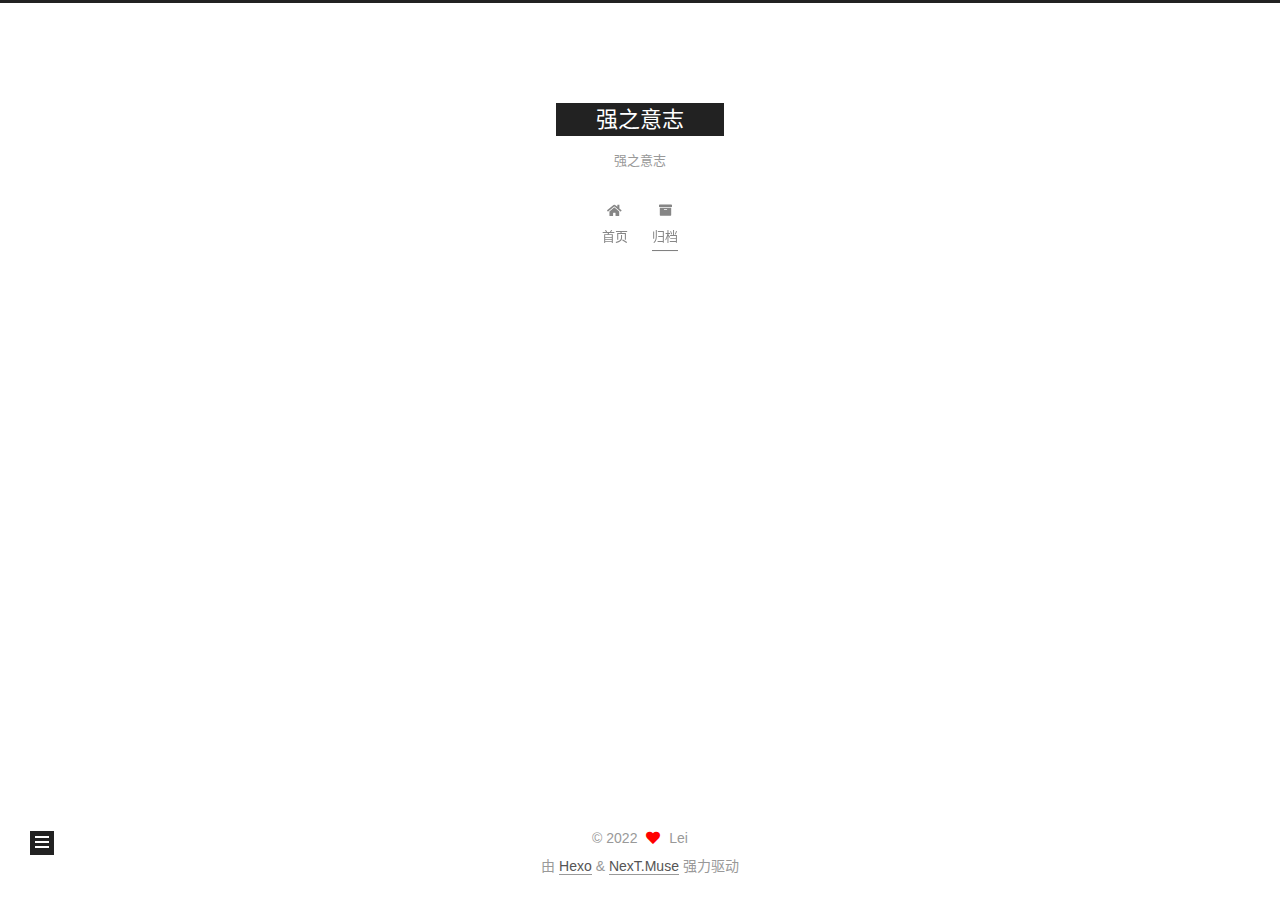
<file: archives/2022/07/index.html>
<!DOCTYPE html>
<html lang="zh-CN">
<head>
  <meta charset="UTF-8">
<meta name="viewport" content="width=device-width, initial-scale=1, maximum-scale=2">
<meta name="theme-color" content="#222">
<meta name="generator" content="Hexo 6.2.0">
  <link rel="apple-touch-icon" sizes="180x180" href="/images/apple-touch-icon-next.png">
  <link rel="icon" type="image/png" sizes="32x32" href="/images/favicon-32x32-next.png">
  <link rel="icon" type="image/png" sizes="16x16" href="/images/favicon-16x16-next.png">
  <link rel="mask-icon" href="/images/logo.svg" color="#222">

<link rel="stylesheet" href="/css/main.css">


<link rel="stylesheet" href="/lib/font-awesome/css/all.min.css">

<script id="hexo-configurations">
    var NexT = window.NexT || {};
    var CONFIG = {"hostname":"lei-cheung.github.io","root":"/","scheme":"Muse","version":"7.8.0","exturl":false,"sidebar":{"position":"left","display":"post","padding":18,"offset":12,"onmobile":false},"copycode":{"enable":false,"show_result":false,"style":null},"back2top":{"enable":true,"sidebar":false,"scrollpercent":false},"bookmark":{"enable":false,"color":"#222","save":"auto"},"fancybox":false,"mediumzoom":false,"lazyload":false,"pangu":false,"comments":{"style":"tabs","active":null,"storage":true,"lazyload":false,"nav":null},"algolia":{"hits":{"per_page":10},"labels":{"input_placeholder":"Search for Posts","hits_empty":"We didn't find any results for the search: ${query}","hits_stats":"${hits} results found in ${time} ms"}},"localsearch":{"enable":false,"trigger":"auto","top_n_per_article":1,"unescape":false,"preload":false},"motion":{"enable":true,"async":false,"transition":{"post_block":"fadeIn","post_header":"slideDownIn","post_body":"slideDownIn","coll_header":"slideLeftIn","sidebar":"slideUpIn"}}};
  </script>

  <meta name="description" content="唯有自强，则之不息。">
<meta property="og:type" content="website">
<meta property="og:title" content="强之意志">
<meta property="og:url" content="https://lei-cheung.github.io/archives/2022/07/index.html">
<meta property="og:site_name" content="强之意志">
<meta property="og:description" content="唯有自强，则之不息。">
<meta property="og:locale" content="zh_CN">
<meta property="article:author" content="Lei &lt;xpboy@vip.qq.com&gt;">
<meta property="article:tag" content="强之意志">
<meta name="twitter:card" content="summary">

<link rel="canonical" href="https://lei-cheung.github.io/archives/2022/07/">


<script id="page-configurations">
  // https://hexo.io/docs/variables.html
  CONFIG.page = {
    sidebar: "",
    isHome : false,
    isPost : false,
    lang   : 'zh-CN'
  };
</script>

  <title>归档 | 强之意志</title>
  






  <noscript>
  <style>
  .use-motion .brand,
  .use-motion .menu-item,
  .sidebar-inner,
  .use-motion .post-block,
  .use-motion .pagination,
  .use-motion .comments,
  .use-motion .post-header,
  .use-motion .post-body,
  .use-motion .collection-header { opacity: initial; }

  .use-motion .site-title,
  .use-motion .site-subtitle {
    opacity: initial;
    top: initial;
  }

  .use-motion .logo-line-before i { left: initial; }
  .use-motion .logo-line-after i { right: initial; }
  </style>
</noscript>

</head>

<body itemscope itemtype="http://schema.org/WebPage">
  <div class="container use-motion">
    <div class="headband"></div>

    <header class="header" itemscope itemtype="http://schema.org/WPHeader">
      <div class="header-inner"><div class="site-brand-container">
  <div class="site-nav-toggle">
    <div class="toggle" aria-label="切换导航栏">
      <span class="toggle-line toggle-line-first"></span>
      <span class="toggle-line toggle-line-middle"></span>
      <span class="toggle-line toggle-line-last"></span>
    </div>
  </div>

  <div class="site-meta">

    <a href="/" class="brand" rel="start">
      <span class="logo-line-before"><i></i></span>
      <h1 class="site-title">强之意志</h1>
      <span class="logo-line-after"><i></i></span>
    </a>
      <p class="site-subtitle" itemprop="description">强之意志</p>
  </div>

  <div class="site-nav-right">
    <div class="toggle popup-trigger">
    </div>
  </div>
</div>




<nav class="site-nav">
  <ul id="menu" class="main-menu menu">
        <li class="menu-item menu-item-home">

    <a href="/" rel="section"><i class="fa fa-home fa-fw"></i>首页</a>

  </li>
        <li class="menu-item menu-item-archives">

    <a href="/archives/" rel="section"><i class="fa fa-archive fa-fw"></i>归档</a>

  </li>
  </ul>
</nav>




</div>
    </header>

    
  <div class="back-to-top">
    <i class="fa fa-arrow-up"></i>
    <span>0%</span>
  </div>


    <main class="main">
      <div class="main-inner">
        <div class="content-wrap">
          

          <div class="content archive">
            

  
  
  
  <div class="post-block">
    <div class="posts-collapse">
      <div class="collection-title">
        <span class="collection-header">嗯..! 目前共计 2 篇日志。 继续努力。</span>
      </div>

      
    <div class="collection-year">
      <span class="collection-header">2022</span>
    </div>

  <article itemscope itemtype="http://schema.org/Article">
    <header class="post-header">

      <div class="post-meta">
        <time itemprop="dateCreated"
              datetime="2022-07-04T16:43:40+08:00"
              content="2022-07-04">
          07-04
        </time>
      </div>

      <div class="post-title">
          <a class="post-title-link" href="/2022/07/04/how-learn/" itemprop="url">
            <span itemprop="name">关于如何学习</span>
          </a>
      </div>

    </header>
  </article>

  <article itemscope itemtype="http://schema.org/Article">
    <header class="post-header">

      <div class="post-meta">
        <time itemprop="dateCreated"
              datetime="2022-07-04T15:30:54+08:00"
              content="2022-07-04">
          07-04
        </time>
      </div>

      <div class="post-title">
          <a class="post-title-link" href="/2022/07/04/hello-world/" itemprop="url">
            <span itemprop="name">Hello World</span>
          </a>
      </div>

    </header>
  </article>


    </div>
  </div>
  
  
  

  



          </div>
          

<script>
  window.addEventListener('tabs:register', () => {
    let { activeClass } = CONFIG.comments;
    if (CONFIG.comments.storage) {
      activeClass = localStorage.getItem('comments_active') || activeClass;
    }
    if (activeClass) {
      let activeTab = document.querySelector(`a[href="#comment-${activeClass}"]`);
      if (activeTab) {
        activeTab.click();
      }
    }
  });
  if (CONFIG.comments.storage) {
    window.addEventListener('tabs:click', event => {
      if (!event.target.matches('.tabs-comment .tab-content .tab-pane')) return;
      let commentClass = event.target.classList[1];
      localStorage.setItem('comments_active', commentClass);
    });
  }
</script>

        </div>
          
  
  <div class="toggle sidebar-toggle">
    <span class="toggle-line toggle-line-first"></span>
    <span class="toggle-line toggle-line-middle"></span>
    <span class="toggle-line toggle-line-last"></span>
  </div>

  <aside class="sidebar">
    <div class="sidebar-inner">

      <ul class="sidebar-nav motion-element">
        <li class="sidebar-nav-toc">
          文章目录
        </li>
        <li class="sidebar-nav-overview">
          站点概览
        </li>
      </ul>

      <!--noindex-->
      <div class="post-toc-wrap sidebar-panel">
      </div>
      <!--/noindex-->

      <div class="site-overview-wrap sidebar-panel">
        <div class="site-author motion-element" itemprop="author" itemscope itemtype="http://schema.org/Person">
  <p class="site-author-name" itemprop="name">Lei <xpboy@vip.qq.com></p>
  <div class="site-description" itemprop="description">唯有自强，则之不息。</div>
</div>
<div class="site-state-wrap motion-element">
  <nav class="site-state">
      <div class="site-state-item site-state-posts">
          <a href="/archives/">
        
          <span class="site-state-item-count">2</span>
          <span class="site-state-item-name">日志</span>
        </a>
      </div>
      <div class="site-state-item site-state-tags">
        <span class="site-state-item-count">1</span>
        <span class="site-state-item-name">标签</span>
      </div>
  </nav>
</div>



      </div>

    </div>
  </aside>
  <div id="sidebar-dimmer"></div>


      </div>
    </main>

    <footer class="footer">
      <div class="footer-inner">
        

        

<div class="copyright">
  
  &copy; 
  <span itemprop="copyrightYear">2022</span>
  <span class="with-love">
    <i class="fa fa-heart"></i>
  </span>
  <span class="author" itemprop="copyrightHolder">Lei <xpboy@vip.qq.com></span>
</div>
  <div class="powered-by">由 <a href="https://hexo.io/" class="theme-link" rel="noopener" target="_blank">Hexo</a> & <a href="https://muse.theme-next.org/" class="theme-link" rel="noopener" target="_blank">NexT.Muse</a> 强力驱动
  </div>

        








      </div>
    </footer>
  </div>

  
  <script src="/lib/anime.min.js"></script>
  <script src="/lib/velocity/velocity.min.js"></script>
  <script src="/lib/velocity/velocity.ui.min.js"></script>

<script src="/js/utils.js"></script>

<script src="/js/motion.js"></script>


<script src="/js/schemes/muse.js"></script>


<script src="/js/next-boot.js"></script>




  















  

  

</body>
</html>
</file>
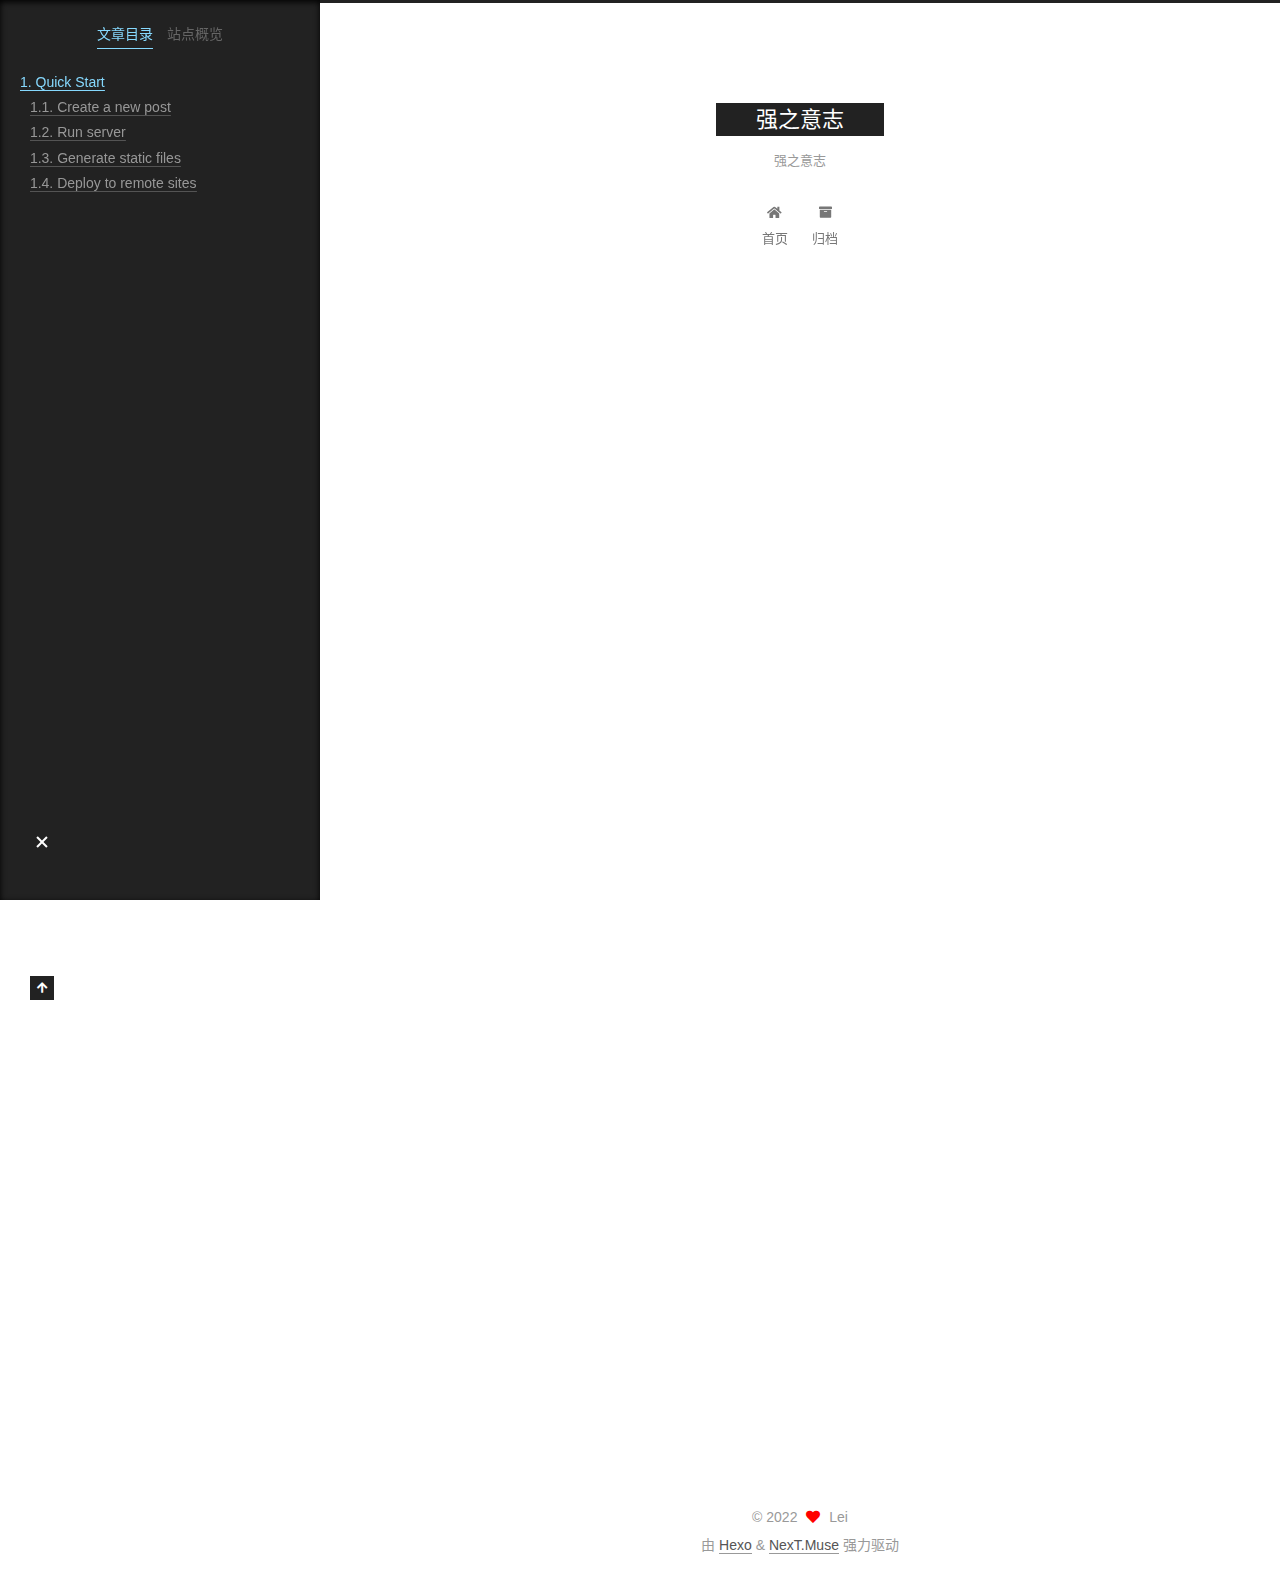
<file: 2022/07/04/hello-world/index.html>
<!DOCTYPE html>
<html lang="zh-CN">
<head>
  <meta charset="UTF-8">
<meta name="viewport" content="width=device-width, initial-scale=1, maximum-scale=2">
<meta name="theme-color" content="#222">
<meta name="generator" content="Hexo 6.2.0">
  <link rel="apple-touch-icon" sizes="180x180" href="/images/apple-touch-icon-next.png">
  <link rel="icon" type="image/png" sizes="32x32" href="/images/favicon-32x32-next.png">
  <link rel="icon" type="image/png" sizes="16x16" href="/images/favicon-16x16-next.png">
  <link rel="mask-icon" href="/images/logo.svg" color="#222">

<link rel="stylesheet" href="/css/main.css">


<link rel="stylesheet" href="/lib/font-awesome/css/all.min.css">

<script id="hexo-configurations">
    var NexT = window.NexT || {};
    var CONFIG = {"hostname":"lei-cheung.github.io","root":"/","scheme":"Muse","version":"7.8.0","exturl":false,"sidebar":{"position":"left","display":"post","padding":18,"offset":12,"onmobile":false},"copycode":{"enable":false,"show_result":false,"style":null},"back2top":{"enable":true,"sidebar":false,"scrollpercent":false},"bookmark":{"enable":false,"color":"#222","save":"auto"},"fancybox":false,"mediumzoom":false,"lazyload":false,"pangu":false,"comments":{"style":"tabs","active":null,"storage":true,"lazyload":false,"nav":null},"algolia":{"hits":{"per_page":10},"labels":{"input_placeholder":"Search for Posts","hits_empty":"We didn't find any results for the search: ${query}","hits_stats":"${hits} results found in ${time} ms"}},"localsearch":{"enable":false,"trigger":"auto","top_n_per_article":1,"unescape":false,"preload":false},"motion":{"enable":true,"async":false,"transition":{"post_block":"fadeIn","post_header":"slideDownIn","post_body":"slideDownIn","coll_header":"slideLeftIn","sidebar":"slideUpIn"}}};
  </script>

  <meta name="description" content="Welcome to Hexo! This is your very first post. Check documentation for more info. If you get any problems when using Hexo, you can find the answer in troubleshooting or you can ask me on GitHub. Quick">
<meta property="og:type" content="article">
<meta property="og:title" content="Hello World">
<meta property="og:url" content="https://lei-cheung.github.io/2022/07/04/hello-world/index.html">
<meta property="og:site_name" content="强之意志">
<meta property="og:description" content="Welcome to Hexo! This is your very first post. Check documentation for more info. If you get any problems when using Hexo, you can find the answer in troubleshooting or you can ask me on GitHub. Quick">
<meta property="og:locale" content="zh_CN">
<meta property="article:published_time" content="2022-07-04T07:30:54.198Z">
<meta property="article:modified_time" content="2022-07-04T07:30:54.198Z">
<meta property="article:author" content="Lei &lt;xpboy@vip.qq.com&gt;">
<meta property="article:tag" content="强之意志">
<meta name="twitter:card" content="summary">

<link rel="canonical" href="https://lei-cheung.github.io/2022/07/04/hello-world/">


<script id="page-configurations">
  // https://hexo.io/docs/variables.html
  CONFIG.page = {
    sidebar: "",
    isHome : false,
    isPost : true,
    lang   : 'zh-CN'
  };
</script>

  <title>Hello World | 强之意志</title>
  






  <noscript>
  <style>
  .use-motion .brand,
  .use-motion .menu-item,
  .sidebar-inner,
  .use-motion .post-block,
  .use-motion .pagination,
  .use-motion .comments,
  .use-motion .post-header,
  .use-motion .post-body,
  .use-motion .collection-header { opacity: initial; }

  .use-motion .site-title,
  .use-motion .site-subtitle {
    opacity: initial;
    top: initial;
  }

  .use-motion .logo-line-before i { left: initial; }
  .use-motion .logo-line-after i { right: initial; }
  </style>
</noscript>

</head>

<body itemscope itemtype="http://schema.org/WebPage">
  <div class="container use-motion">
    <div class="headband"></div>

    <header class="header" itemscope itemtype="http://schema.org/WPHeader">
      <div class="header-inner"><div class="site-brand-container">
  <div class="site-nav-toggle">
    <div class="toggle" aria-label="切换导航栏">
      <span class="toggle-line toggle-line-first"></span>
      <span class="toggle-line toggle-line-middle"></span>
      <span class="toggle-line toggle-line-last"></span>
    </div>
  </div>

  <div class="site-meta">

    <a href="/" class="brand" rel="start">
      <span class="logo-line-before"><i></i></span>
      <h1 class="site-title">强之意志</h1>
      <span class="logo-line-after"><i></i></span>
    </a>
      <p class="site-subtitle" itemprop="description">强之意志</p>
  </div>

  <div class="site-nav-right">
    <div class="toggle popup-trigger">
    </div>
  </div>
</div>




<nav class="site-nav">
  <ul id="menu" class="main-menu menu">
        <li class="menu-item menu-item-home">

    <a href="/" rel="section"><i class="fa fa-home fa-fw"></i>首页</a>

  </li>
        <li class="menu-item menu-item-archives">

    <a href="/archives/" rel="section"><i class="fa fa-archive fa-fw"></i>归档</a>

  </li>
  </ul>
</nav>




</div>
    </header>

    
  <div class="back-to-top">
    <i class="fa fa-arrow-up"></i>
    <span>0%</span>
  </div>


    <main class="main">
      <div class="main-inner">
        <div class="content-wrap">
          

          <div class="content post posts-expand">
            

    
  
  
  <article itemscope itemtype="http://schema.org/Article" class="post-block" lang="zh-CN">
    <link itemprop="mainEntityOfPage" href="https://lei-cheung.github.io/2022/07/04/hello-world/">

    <span hidden itemprop="author" itemscope itemtype="http://schema.org/Person">
      <meta itemprop="image" content="/images/avatar.gif">
      <meta itemprop="name" content="Lei <xpboy@vip.qq.com>">
      <meta itemprop="description" content="唯有自强，则之不息。">
    </span>

    <span hidden itemprop="publisher" itemscope itemtype="http://schema.org/Organization">
      <meta itemprop="name" content="强之意志">
    </span>
      <header class="post-header">
        <h1 class="post-title" itemprop="name headline">
          Hello World
        </h1>

        <div class="post-meta">
            <span class="post-meta-item">
              <span class="post-meta-item-icon">
                <i class="far fa-calendar"></i>
              </span>
              <span class="post-meta-item-text">发表于</span>

              <time title="创建时间：2022-07-04 15:30:54" itemprop="dateCreated datePublished" datetime="2022-07-04T15:30:54+08:00">2022-07-04</time>
            </span>

          

        </div>
      </header>

    
    
    
    <div class="post-body" itemprop="articleBody">

      
        <p>Welcome to <a target="_blank" rel="noopener" href="https://hexo.io/">Hexo</a>! This is your very first post. Check <a target="_blank" rel="noopener" href="https://hexo.io/docs/">documentation</a> for more info. If you get any problems when using Hexo, you can find the answer in <a target="_blank" rel="noopener" href="https://hexo.io/docs/troubleshooting.html">troubleshooting</a> or you can ask me on <a target="_blank" rel="noopener" href="https://github.com/hexojs/hexo/issues">GitHub</a>.</p>
<h2 id="Quick-Start"><a href="#Quick-Start" class="headerlink" title="Quick Start"></a>Quick Start</h2><h3 id="Create-a-new-post"><a href="#Create-a-new-post" class="headerlink" title="Create a new post"></a>Create a new post</h3><figure class="highlight bash"><table><tr><td class="gutter"><pre><span class="line">1</span><br></pre></td><td class="code"><pre><span class="line">$ hexo new <span class="string">&quot;My New Post&quot;</span></span><br></pre></td></tr></table></figure>

<p>More info: <a target="_blank" rel="noopener" href="https://hexo.io/docs/writing.html">Writing</a></p>
<h3 id="Run-server"><a href="#Run-server" class="headerlink" title="Run server"></a>Run server</h3><figure class="highlight bash"><table><tr><td class="gutter"><pre><span class="line">1</span><br></pre></td><td class="code"><pre><span class="line">$ hexo server</span><br></pre></td></tr></table></figure>

<p>More info: <a target="_blank" rel="noopener" href="https://hexo.io/docs/server.html">Server</a></p>
<h3 id="Generate-static-files"><a href="#Generate-static-files" class="headerlink" title="Generate static files"></a>Generate static files</h3><figure class="highlight bash"><table><tr><td class="gutter"><pre><span class="line">1</span><br></pre></td><td class="code"><pre><span class="line">$ hexo generate</span><br></pre></td></tr></table></figure>

<p>More info: <a target="_blank" rel="noopener" href="https://hexo.io/docs/generating.html">Generating</a></p>
<h3 id="Deploy-to-remote-sites"><a href="#Deploy-to-remote-sites" class="headerlink" title="Deploy to remote sites"></a>Deploy to remote sites</h3><figure class="highlight bash"><table><tr><td class="gutter"><pre><span class="line">1</span><br></pre></td><td class="code"><pre><span class="line">$ hexo deploy</span><br></pre></td></tr></table></figure>

<p>More info: <a target="_blank" rel="noopener" href="https://hexo.io/docs/one-command-deployment.html">Deployment</a></p>

    </div>

    
    
    

      <footer class="post-footer">

        


        
    <div class="post-nav">
      <div class="post-nav-item"></div>
      <div class="post-nav-item">
    <a href="/2022/07/04/how-learn/" rel="next" title="关于如何学习">
      关于如何学习 <i class="fa fa-chevron-right"></i>
    </a></div>
    </div>
      </footer>
    
  </article>
  
  
  



          </div>
          

<script>
  window.addEventListener('tabs:register', () => {
    let { activeClass } = CONFIG.comments;
    if (CONFIG.comments.storage) {
      activeClass = localStorage.getItem('comments_active') || activeClass;
    }
    if (activeClass) {
      let activeTab = document.querySelector(`a[href="#comment-${activeClass}"]`);
      if (activeTab) {
        activeTab.click();
      }
    }
  });
  if (CONFIG.comments.storage) {
    window.addEventListener('tabs:click', event => {
      if (!event.target.matches('.tabs-comment .tab-content .tab-pane')) return;
      let commentClass = event.target.classList[1];
      localStorage.setItem('comments_active', commentClass);
    });
  }
</script>

        </div>
          
  
  <div class="toggle sidebar-toggle">
    <span class="toggle-line toggle-line-first"></span>
    <span class="toggle-line toggle-line-middle"></span>
    <span class="toggle-line toggle-line-last"></span>
  </div>

  <aside class="sidebar">
    <div class="sidebar-inner">

      <ul class="sidebar-nav motion-element">
        <li class="sidebar-nav-toc">
          文章目录
        </li>
        <li class="sidebar-nav-overview">
          站点概览
        </li>
      </ul>

      <!--noindex-->
      <div class="post-toc-wrap sidebar-panel">
          <div class="post-toc motion-element"><ol class="nav"><li class="nav-item nav-level-2"><a class="nav-link" href="#Quick-Start"><span class="nav-number">1.</span> <span class="nav-text">Quick Start</span></a><ol class="nav-child"><li class="nav-item nav-level-3"><a class="nav-link" href="#Create-a-new-post"><span class="nav-number">1.1.</span> <span class="nav-text">Create a new post</span></a></li><li class="nav-item nav-level-3"><a class="nav-link" href="#Run-server"><span class="nav-number">1.2.</span> <span class="nav-text">Run server</span></a></li><li class="nav-item nav-level-3"><a class="nav-link" href="#Generate-static-files"><span class="nav-number">1.3.</span> <span class="nav-text">Generate static files</span></a></li><li class="nav-item nav-level-3"><a class="nav-link" href="#Deploy-to-remote-sites"><span class="nav-number">1.4.</span> <span class="nav-text">Deploy to remote sites</span></a></li></ol></li></ol></div>
      </div>
      <!--/noindex-->

      <div class="site-overview-wrap sidebar-panel">
        <div class="site-author motion-element" itemprop="author" itemscope itemtype="http://schema.org/Person">
  <p class="site-author-name" itemprop="name">Lei <xpboy@vip.qq.com></p>
  <div class="site-description" itemprop="description">唯有自强，则之不息。</div>
</div>
<div class="site-state-wrap motion-element">
  <nav class="site-state">
      <div class="site-state-item site-state-posts">
          <a href="/archives/">
        
          <span class="site-state-item-count">2</span>
          <span class="site-state-item-name">日志</span>
        </a>
      </div>
      <div class="site-state-item site-state-tags">
        <span class="site-state-item-count">1</span>
        <span class="site-state-item-name">标签</span>
      </div>
  </nav>
</div>



      </div>

    </div>
  </aside>
  <div id="sidebar-dimmer"></div>


      </div>
    </main>

    <footer class="footer">
      <div class="footer-inner">
        

        

<div class="copyright">
  
  &copy; 
  <span itemprop="copyrightYear">2022</span>
  <span class="with-love">
    <i class="fa fa-heart"></i>
  </span>
  <span class="author" itemprop="copyrightHolder">Lei <xpboy@vip.qq.com></span>
</div>
  <div class="powered-by">由 <a href="https://hexo.io/" class="theme-link" rel="noopener" target="_blank">Hexo</a> & <a href="https://muse.theme-next.org/" class="theme-link" rel="noopener" target="_blank">NexT.Muse</a> 强力驱动
  </div>

        








      </div>
    </footer>
  </div>

  
  <script src="/lib/anime.min.js"></script>
  <script src="/lib/velocity/velocity.min.js"></script>
  <script src="/lib/velocity/velocity.ui.min.js"></script>

<script src="/js/utils.js"></script>

<script src="/js/motion.js"></script>


<script src="/js/schemes/muse.js"></script>


<script src="/js/next-boot.js"></script>




  















  

  

</body>
</html>
</file>
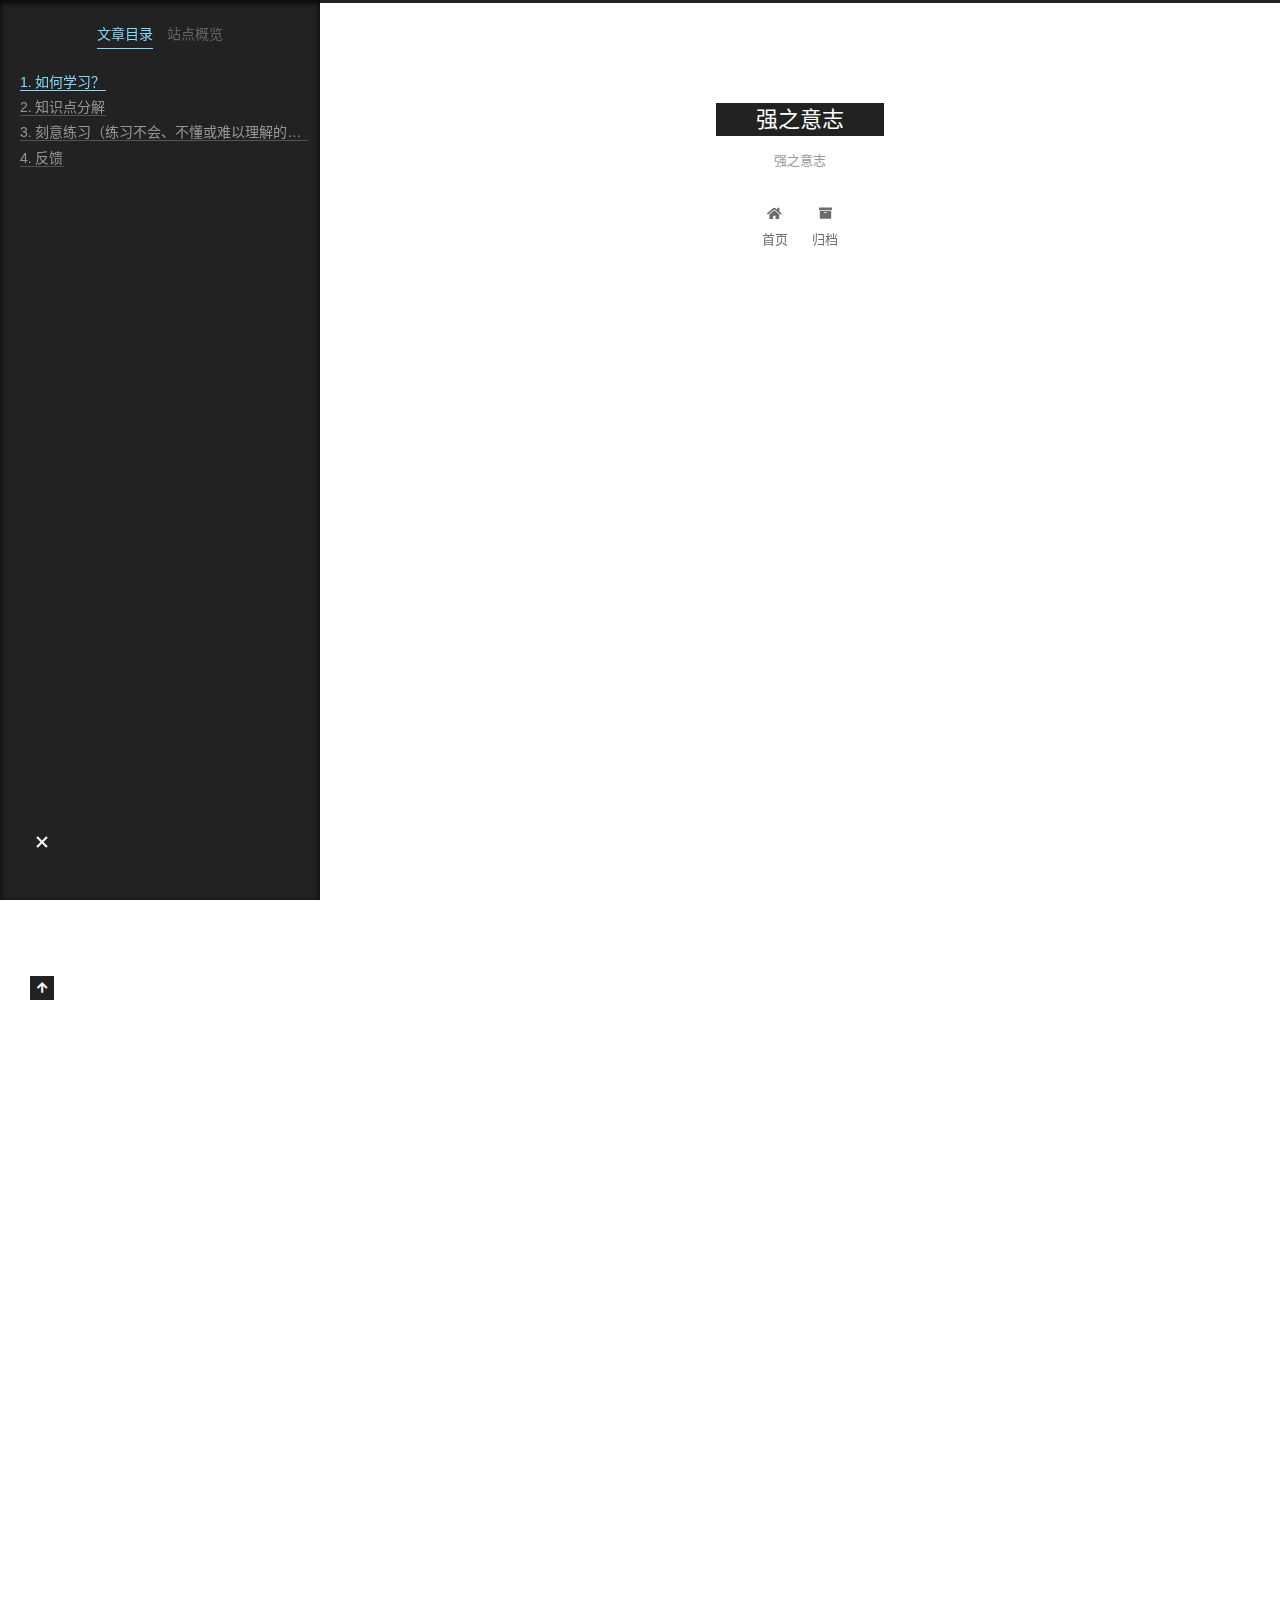
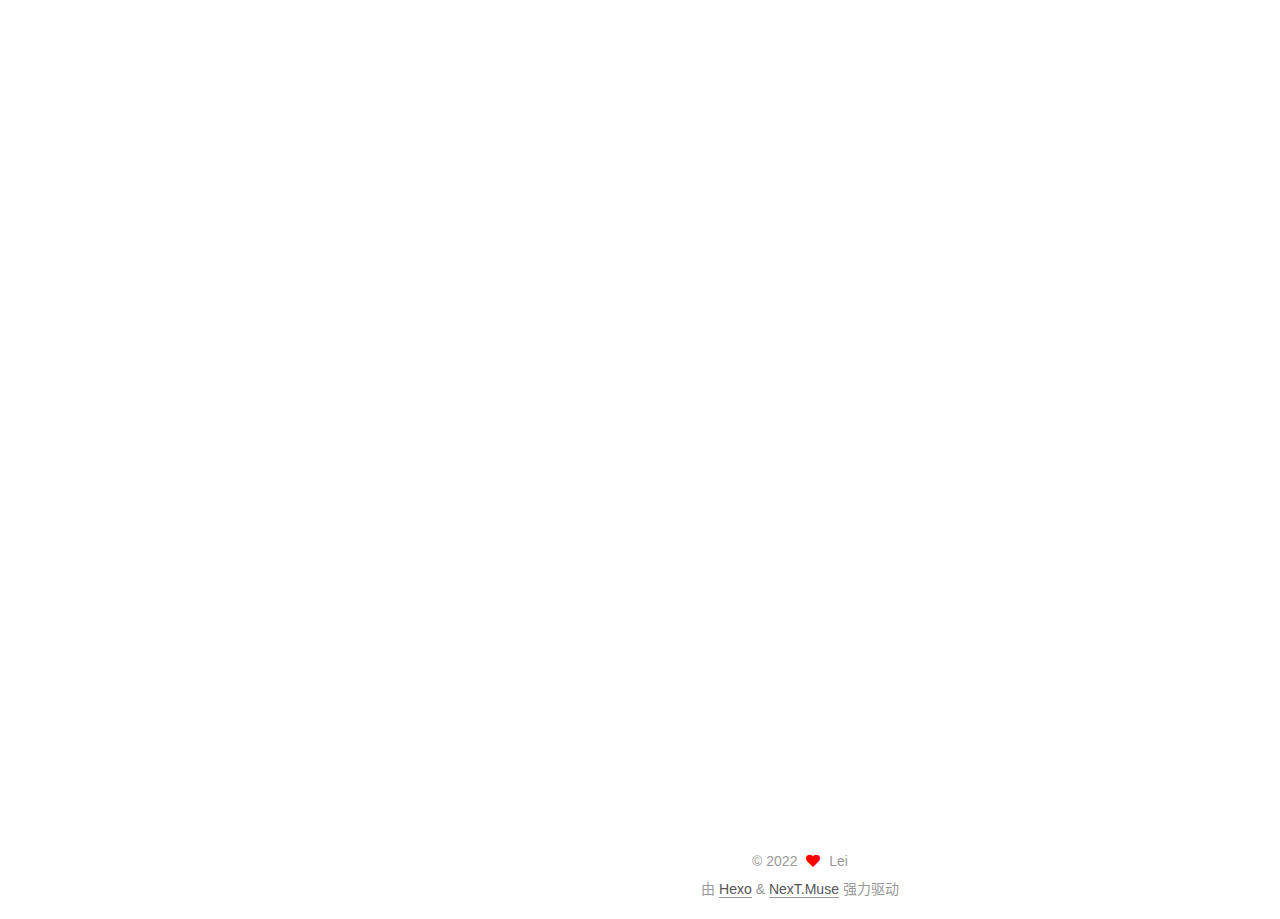
<file: 2022/07/04/how-learn/index.html>
<!DOCTYPE html>
<html lang="zh-CN">
<head>
  <meta charset="UTF-8">
<meta name="viewport" content="width=device-width, initial-scale=1, maximum-scale=2">
<meta name="theme-color" content="#222">
<meta name="generator" content="Hexo 6.2.0">
  <link rel="apple-touch-icon" sizes="180x180" href="/images/apple-touch-icon-next.png">
  <link rel="icon" type="image/png" sizes="32x32" href="/images/favicon-32x32-next.png">
  <link rel="icon" type="image/png" sizes="16x16" href="/images/favicon-16x16-next.png">
  <link rel="mask-icon" href="/images/logo.svg" color="#222">

<link rel="stylesheet" href="/css/main.css">


<link rel="stylesheet" href="/lib/font-awesome/css/all.min.css">

<script id="hexo-configurations">
    var NexT = window.NexT || {};
    var CONFIG = {"hostname":"lei-cheung.github.io","root":"/","scheme":"Muse","version":"7.8.0","exturl":false,"sidebar":{"position":"left","display":"post","padding":18,"offset":12,"onmobile":false},"copycode":{"enable":false,"show_result":false,"style":null},"back2top":{"enable":true,"sidebar":false,"scrollpercent":false},"bookmark":{"enable":false,"color":"#222","save":"auto"},"fancybox":false,"mediumzoom":false,"lazyload":false,"pangu":false,"comments":{"style":"tabs","active":null,"storage":true,"lazyload":false,"nav":null},"algolia":{"hits":{"per_page":10},"labels":{"input_placeholder":"Search for Posts","hits_empty":"We didn't find any results for the search: ${query}","hits_stats":"${hits} results found in ${time} ms"}},"localsearch":{"enable":false,"trigger":"auto","top_n_per_article":1,"unescape":false,"preload":false},"motion":{"enable":true,"async":false,"transition":{"post_block":"fadeIn","post_header":"slideDownIn","post_body":"slideDownIn","coll_header":"slideLeftIn","sidebar":"slideUpIn"}}};
  </script>

  <meta name="description" content="如何学习？ 自己设定目标，一定要具体可执行的。 根据目标分解任务，最好拉出时间进度。 学会利用工具，一定要成体系，随用随取； 记录每一项的学习进度，了解自己的时间分配。 找到可利用的资源，善用资源。 定期总结。  比如小白的目标是外企公司，但是英语水平欠佳。那么目标有了进入外企公司，拆解一下目标。需要背单词，再次拆解是需要日常沟通用语、计算机类的英文单词，辅助词。还需要会写英文邮件，那么就需要写段">
<meta property="og:type" content="article">
<meta property="og:title" content="关于如何学习">
<meta property="og:url" content="https://lei-cheung.github.io/2022/07/04/how-learn/index.html">
<meta property="og:site_name" content="强之意志">
<meta property="og:description" content="如何学习？ 自己设定目标，一定要具体可执行的。 根据目标分解任务，最好拉出时间进度。 学会利用工具，一定要成体系，随用随取； 记录每一项的学习进度，了解自己的时间分配。 找到可利用的资源，善用资源。 定期总结。  比如小白的目标是外企公司，但是英语水平欠佳。那么目标有了进入外企公司，拆解一下目标。需要背单词，再次拆解是需要日常沟通用语、计算机类的英文单词，辅助词。还需要会写英文邮件，那么就需要写段">
<meta property="og:locale" content="zh_CN">
<meta property="article:published_time" content="2022-07-04T08:43:40.000Z">
<meta property="article:modified_time" content="2022-07-05T01:07:15.238Z">
<meta property="article:author" content="Lei &lt;xpboy@vip.qq.com&gt;">
<meta property="article:tag" content="学习">
<meta name="twitter:card" content="summary">

<link rel="canonical" href="https://lei-cheung.github.io/2022/07/04/how-learn/">


<script id="page-configurations">
  // https://hexo.io/docs/variables.html
  CONFIG.page = {
    sidebar: "",
    isHome : false,
    isPost : true,
    lang   : 'zh-CN'
  };
</script>

  <title>关于如何学习 | 强之意志</title>
  






  <noscript>
  <style>
  .use-motion .brand,
  .use-motion .menu-item,
  .sidebar-inner,
  .use-motion .post-block,
  .use-motion .pagination,
  .use-motion .comments,
  .use-motion .post-header,
  .use-motion .post-body,
  .use-motion .collection-header { opacity: initial; }

  .use-motion .site-title,
  .use-motion .site-subtitle {
    opacity: initial;
    top: initial;
  }

  .use-motion .logo-line-before i { left: initial; }
  .use-motion .logo-line-after i { right: initial; }
  </style>
</noscript>

</head>

<body itemscope itemtype="http://schema.org/WebPage">
  <div class="container use-motion">
    <div class="headband"></div>

    <header class="header" itemscope itemtype="http://schema.org/WPHeader">
      <div class="header-inner"><div class="site-brand-container">
  <div class="site-nav-toggle">
    <div class="toggle" aria-label="切换导航栏">
      <span class="toggle-line toggle-line-first"></span>
      <span class="toggle-line toggle-line-middle"></span>
      <span class="toggle-line toggle-line-last"></span>
    </div>
  </div>

  <div class="site-meta">

    <a href="/" class="brand" rel="start">
      <span class="logo-line-before"><i></i></span>
      <h1 class="site-title">强之意志</h1>
      <span class="logo-line-after"><i></i></span>
    </a>
      <p class="site-subtitle" itemprop="description">强之意志</p>
  </div>

  <div class="site-nav-right">
    <div class="toggle popup-trigger">
    </div>
  </div>
</div>




<nav class="site-nav">
  <ul id="menu" class="main-menu menu">
        <li class="menu-item menu-item-home">

    <a href="/" rel="section"><i class="fa fa-home fa-fw"></i>首页</a>

  </li>
        <li class="menu-item menu-item-archives">

    <a href="/archives/" rel="section"><i class="fa fa-archive fa-fw"></i>归档</a>

  </li>
  </ul>
</nav>




</div>
    </header>

    
  <div class="back-to-top">
    <i class="fa fa-arrow-up"></i>
    <span>0%</span>
  </div>


    <main class="main">
      <div class="main-inner">
        <div class="content-wrap">
          

          <div class="content post posts-expand">
            

    
  
  
  <article itemscope itemtype="http://schema.org/Article" class="post-block" lang="zh-CN">
    <link itemprop="mainEntityOfPage" href="https://lei-cheung.github.io/2022/07/04/how-learn/">

    <span hidden itemprop="author" itemscope itemtype="http://schema.org/Person">
      <meta itemprop="image" content="/images/avatar.gif">
      <meta itemprop="name" content="Lei <xpboy@vip.qq.com>">
      <meta itemprop="description" content="唯有自强，则之不息。">
    </span>

    <span hidden itemprop="publisher" itemscope itemtype="http://schema.org/Organization">
      <meta itemprop="name" content="强之意志">
    </span>
      <header class="post-header">
        <h1 class="post-title" itemprop="name headline">
          关于如何学习
        </h1>

        <div class="post-meta">
            <span class="post-meta-item">
              <span class="post-meta-item-icon">
                <i class="far fa-calendar"></i>
              </span>
              <span class="post-meta-item-text">发表于</span>

              <time title="创建时间：2022-07-04 16:43:40" itemprop="dateCreated datePublished" datetime="2022-07-04T16:43:40+08:00">2022-07-04</time>
            </span>
              <span class="post-meta-item">
                <span class="post-meta-item-icon">
                  <i class="far fa-calendar-check"></i>
                </span>
                <span class="post-meta-item-text">更新于</span>
                <time title="修改时间：2022-07-05 09:07:15" itemprop="dateModified" datetime="2022-07-05T09:07:15+08:00">2022-07-05</time>
              </span>

          

        </div>
      </header>

    
    
    
    <div class="post-body" itemprop="articleBody">

      
        <h3 id="如何学习？"><a href="#如何学习？" class="headerlink" title="如何学习？"></a>如何学习？</h3><ol>
<li>自己设定目标，一定要具体可执行的。</li>
<li>根据目标分解任务，最好拉出时间进度。</li>
<li>学会利用工具，一定要成体系，随用随取；</li>
<li>记录每一项的学习进度，了解自己的时间分配。</li>
<li>找到可利用的资源，善用资源。</li>
<li>定期总结。</li>
</ol>
<p>比如小白的目标是外企公司，但是英语水平欠佳。那么目标有了进入外企公司，拆解一下目标。需要背单词，再次拆解是需要日常沟通用语、计算机类的英文单词，辅助词。还需要会写英文邮件，那么就需要写段落，我们可以订阅一些国外科技类英文论坛，把常见段落和词汇放到我们的笔记当中。</p>
<p>拆解到每天可以是早上上班路上走路的时间用来练习听力，坐车或者坐地铁的时间用来读。临近午休敲不动代码的时间进行写英文段落。</p>
<p>以上只是举例，大家可以作为参考。说些实际问题，有些前端程序员总是吐槽公司的技术老旧，都在流行vue了，但是公司还在用jQuery，也没时间学习怎么办？其实一个优秀的前端最重要的点不在于是不是会使用新框架。</p>
<p><strong>例如:</strong></p>
<p>扎实JavaScript语言基础，这是基本功。无论框架或者工具怎么变迁，了解JavaScript底层以及设计模式是必然的。</p>
<p>针对框架不要停留唉使用，更要懂得底层原理。目前是Vue、React大火的阶段，但是不要让自己停留在会用的阶段，还要深入去了解每个环节的内部机制和原理。</p>
<p>会服务端开发，前端是逐步在和服务端打交道的，对标大厂的招聘需求，Node.js是前端必备技术。</p>
<p>掌握前端工程化；</p>
<h3 id="知识点分解"><a href="#知识点分解" class="headerlink" title="知识点分解"></a>知识点分解</h3><p>比如学习一门语言Golang，把Go分为：基本类型、基础语法、流程控制、类型接口等等，一定吧内容切成段、逐步学习，这个就叫知识点分解。</p>
<h3 id="刻意练习（练习不会、不懂或难以理解的知识点）"><a href="#刻意练习（练习不会、不懂或难以理解的知识点）" class="headerlink" title="刻意练习（练习不会、不懂或难以理解的知识点）"></a>刻意练习（练习不会、不懂或难以理解的知识点）</h3><p>把知识点分解后，学习后，扪心自问每个知识点是否掌握，如果没有掌握，进行刻意训练加强学习。</p>
<p><strong>注意：</strong> 最好把难点进行分解，单独消化，加强影响。</p>
<h3 id="反馈"><a href="#反馈" class="headerlink" title="反馈"></a>反馈</h3><h4 id="主动反馈：看别人的代码"><a href="#主动反馈：看别人的代码" class="headerlink" title="主动反馈：看别人的代码"></a>主动反馈：看别人的代码</h4><p>在 <code>github</code> 搜索相关代码，看看别人的代码，有没有问题，如果有问题，自己怎么处理和实现，从而加强应用场景的辨识度。</p>
<h4 id="被动反馈：CodeReview"><a href="#被动反馈：CodeReview" class="headerlink" title="被动反馈：CodeReview"></a>被动反馈：<code>CodeReview</code></h4><p>团队交流，让他人看你的代码，给出意见，加强自己代码的影响和实践方向。</p>
<p><strong>总结：</strong></p>
<ol>
<li>多写（禁止<code>复制</code>和<code>粘贴</code>），<code>多看</code>、<code>多问</code></li>
<li>坚持、慢（仔细）</li>
</ol>

    </div>

    
    
    

      <footer class="post-footer">
          <div class="post-tags">
              <a href="/tags/%E5%AD%A6%E4%B9%A0/" rel="tag"># 学习</a>
          </div>

        


        
    <div class="post-nav">
      <div class="post-nav-item">
    <a href="/2022/07/04/hello-world/" rel="prev" title="Hello World">
      <i class="fa fa-chevron-left"></i> Hello World
    </a></div>
      <div class="post-nav-item"></div>
    </div>
      </footer>
    
  </article>
  
  
  



          </div>
          

<script>
  window.addEventListener('tabs:register', () => {
    let { activeClass } = CONFIG.comments;
    if (CONFIG.comments.storage) {
      activeClass = localStorage.getItem('comments_active') || activeClass;
    }
    if (activeClass) {
      let activeTab = document.querySelector(`a[href="#comment-${activeClass}"]`);
      if (activeTab) {
        activeTab.click();
      }
    }
  });
  if (CONFIG.comments.storage) {
    window.addEventListener('tabs:click', event => {
      if (!event.target.matches('.tabs-comment .tab-content .tab-pane')) return;
      let commentClass = event.target.classList[1];
      localStorage.setItem('comments_active', commentClass);
    });
  }
</script>

        </div>
          
  
  <div class="toggle sidebar-toggle">
    <span class="toggle-line toggle-line-first"></span>
    <span class="toggle-line toggle-line-middle"></span>
    <span class="toggle-line toggle-line-last"></span>
  </div>

  <aside class="sidebar">
    <div class="sidebar-inner">

      <ul class="sidebar-nav motion-element">
        <li class="sidebar-nav-toc">
          文章目录
        </li>
        <li class="sidebar-nav-overview">
          站点概览
        </li>
      </ul>

      <!--noindex-->
      <div class="post-toc-wrap sidebar-panel">
          <div class="post-toc motion-element"><ol class="nav"><li class="nav-item nav-level-3"><a class="nav-link" href="#%E5%A6%82%E4%BD%95%E5%AD%A6%E4%B9%A0%EF%BC%9F"><span class="nav-number">1.</span> <span class="nav-text">如何学习？</span></a></li><li class="nav-item nav-level-3"><a class="nav-link" href="#%E7%9F%A5%E8%AF%86%E7%82%B9%E5%88%86%E8%A7%A3"><span class="nav-number">2.</span> <span class="nav-text">知识点分解</span></a></li><li class="nav-item nav-level-3"><a class="nav-link" href="#%E5%88%BB%E6%84%8F%E7%BB%83%E4%B9%A0%EF%BC%88%E7%BB%83%E4%B9%A0%E4%B8%8D%E4%BC%9A%E3%80%81%E4%B8%8D%E6%87%82%E6%88%96%E9%9A%BE%E4%BB%A5%E7%90%86%E8%A7%A3%E7%9A%84%E7%9F%A5%E8%AF%86%E7%82%B9%EF%BC%89"><span class="nav-number">3.</span> <span class="nav-text">刻意练习（练习不会、不懂或难以理解的知识点）</span></a></li><li class="nav-item nav-level-3"><a class="nav-link" href="#%E5%8F%8D%E9%A6%88"><span class="nav-number">4.</span> <span class="nav-text">反馈</span></a><ol class="nav-child"><li class="nav-item nav-level-4"><a class="nav-link" href="#%E4%B8%BB%E5%8A%A8%E5%8F%8D%E9%A6%88%EF%BC%9A%E7%9C%8B%E5%88%AB%E4%BA%BA%E7%9A%84%E4%BB%A3%E7%A0%81"><span class="nav-number">4.1.</span> <span class="nav-text">主动反馈：看别人的代码</span></a></li><li class="nav-item nav-level-4"><a class="nav-link" href="#%E8%A2%AB%E5%8A%A8%E5%8F%8D%E9%A6%88%EF%BC%9ACodeReview"><span class="nav-number">4.2.</span> <span class="nav-text">被动反馈：CodeReview</span></a></li></ol></li></ol></div>
      </div>
      <!--/noindex-->

      <div class="site-overview-wrap sidebar-panel">
        <div class="site-author motion-element" itemprop="author" itemscope itemtype="http://schema.org/Person">
  <p class="site-author-name" itemprop="name">Lei <xpboy@vip.qq.com></p>
  <div class="site-description" itemprop="description">唯有自强，则之不息。</div>
</div>
<div class="site-state-wrap motion-element">
  <nav class="site-state">
      <div class="site-state-item site-state-posts">
          <a href="/archives/">
        
          <span class="site-state-item-count">2</span>
          <span class="site-state-item-name">日志</span>
        </a>
      </div>
      <div class="site-state-item site-state-tags">
        <span class="site-state-item-count">1</span>
        <span class="site-state-item-name">标签</span>
      </div>
  </nav>
</div>



      </div>

    </div>
  </aside>
  <div id="sidebar-dimmer"></div>


      </div>
    </main>

    <footer class="footer">
      <div class="footer-inner">
        

        

<div class="copyright">
  
  &copy; 
  <span itemprop="copyrightYear">2022</span>
  <span class="with-love">
    <i class="fa fa-heart"></i>
  </span>
  <span class="author" itemprop="copyrightHolder">Lei <xpboy@vip.qq.com></span>
</div>
  <div class="powered-by">由 <a href="https://hexo.io/" class="theme-link" rel="noopener" target="_blank">Hexo</a> & <a href="https://muse.theme-next.org/" class="theme-link" rel="noopener" target="_blank">NexT.Muse</a> 强力驱动
  </div>

        








      </div>
    </footer>
  </div>

  
  <script src="/lib/anime.min.js"></script>
  <script src="/lib/velocity/velocity.min.js"></script>
  <script src="/lib/velocity/velocity.ui.min.js"></script>

<script src="/js/utils.js"></script>

<script src="/js/motion.js"></script>


<script src="/js/schemes/muse.js"></script>


<script src="/js/next-boot.js"></script>




  















  

  

</body>
</html>
</file>
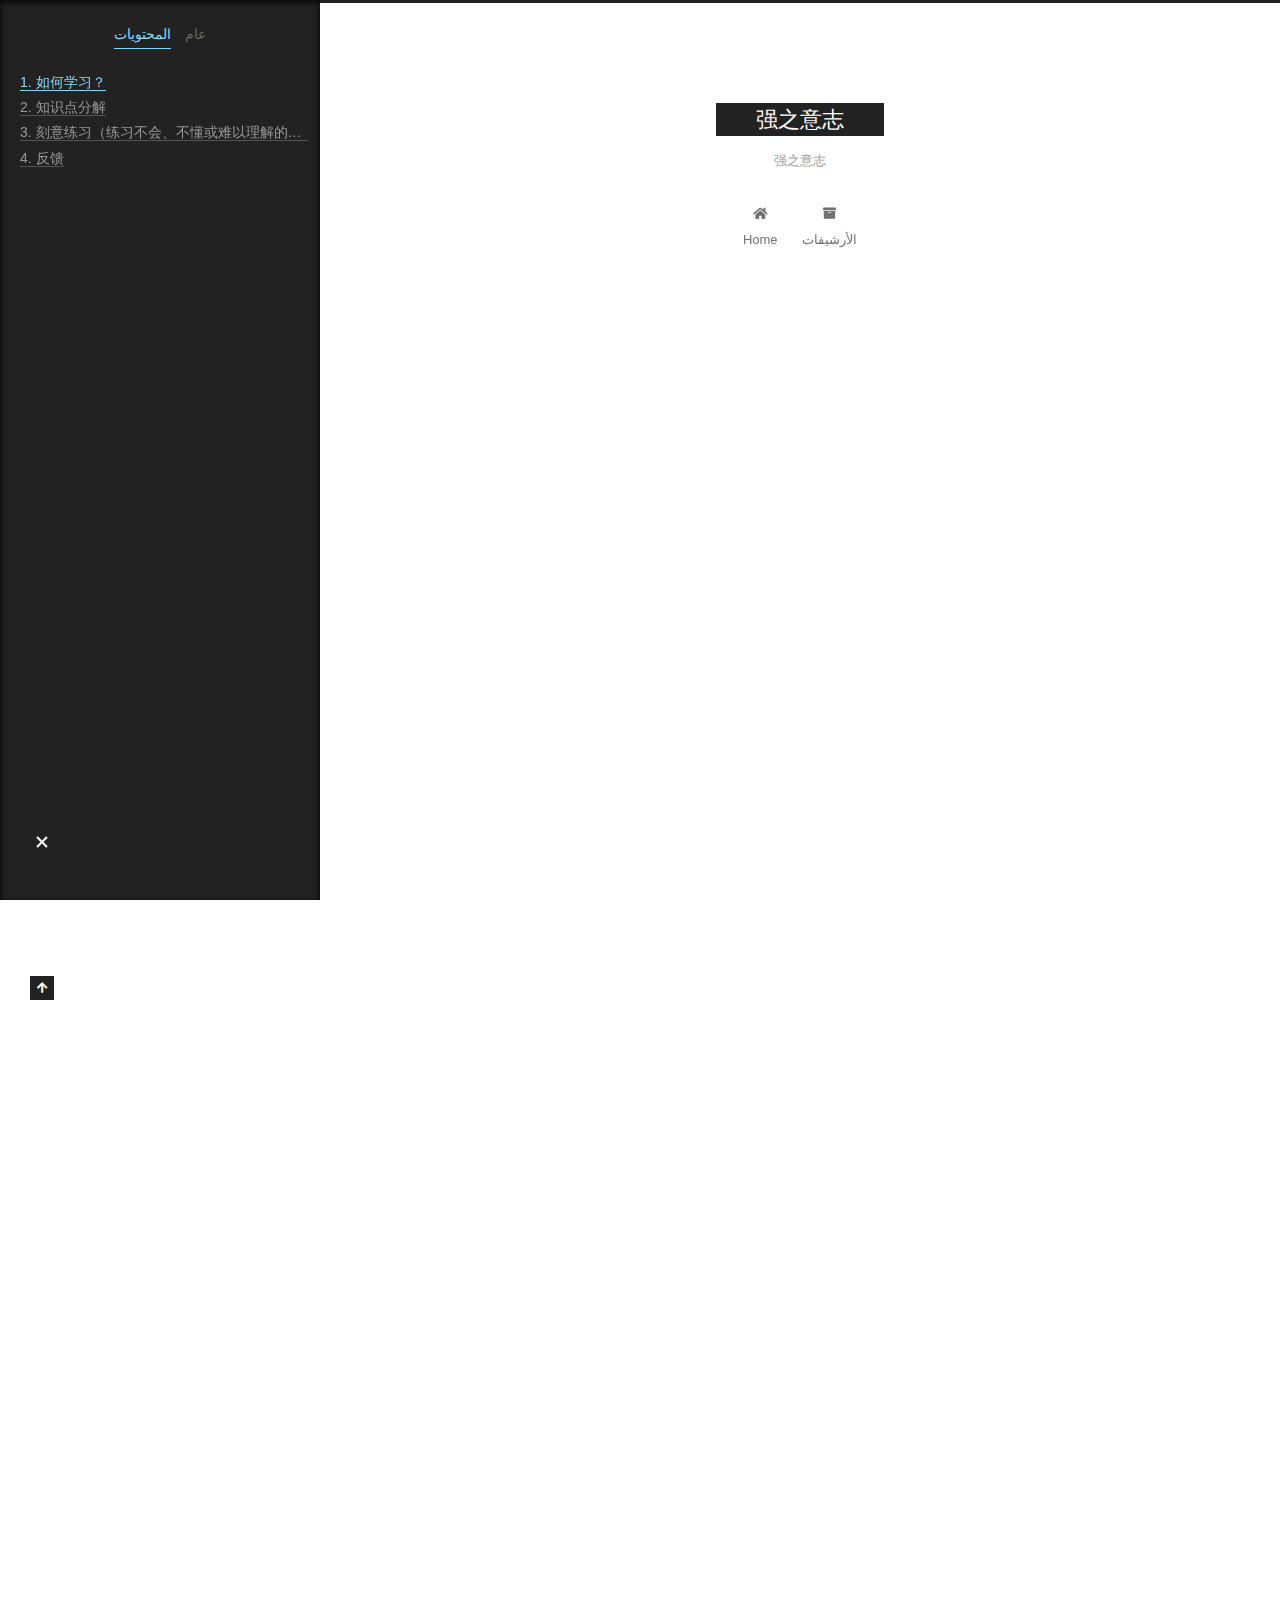
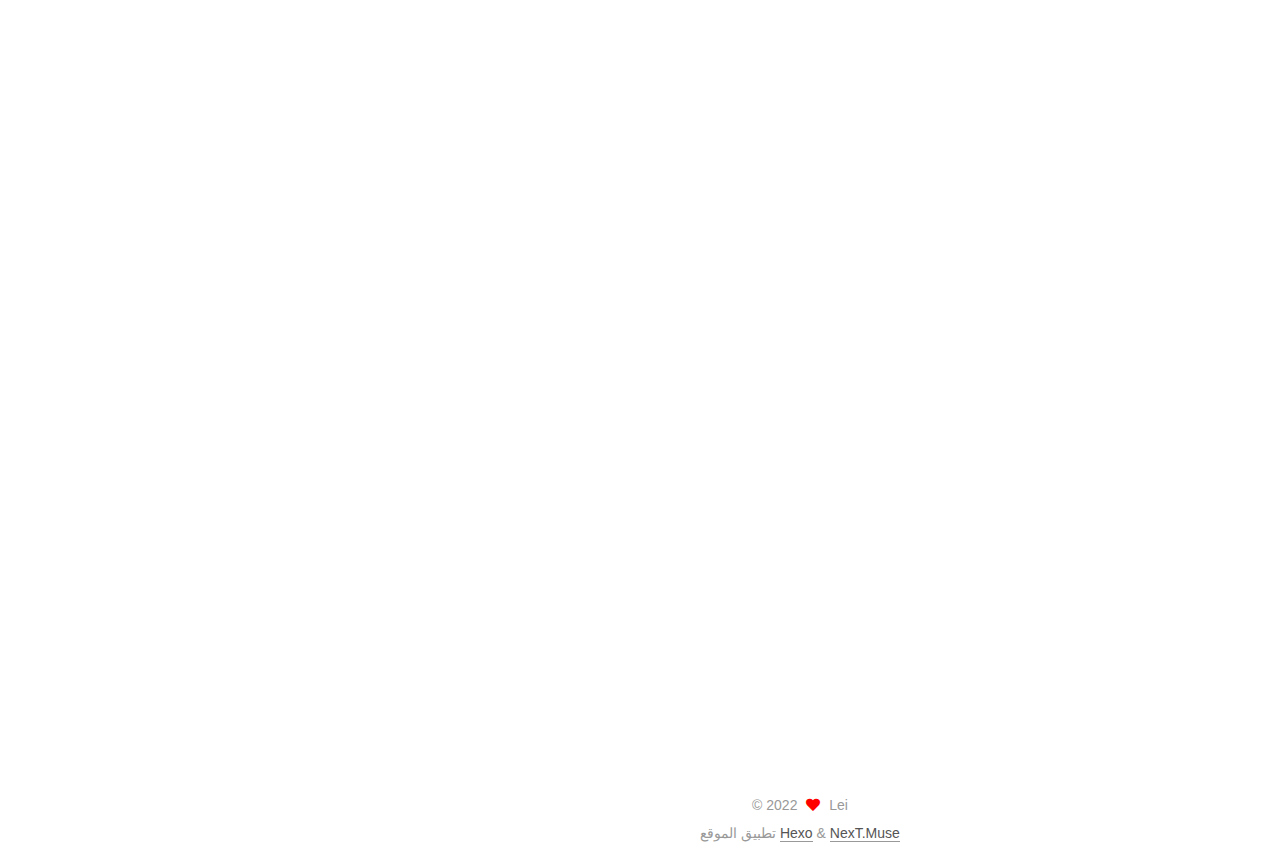
<file: 2022/07/04/关于如何学习/index.html>
<!DOCTYPE html>
<html lang="zh-Hans">
<head>
  <meta charset="UTF-8">
<meta name="viewport" content="width=device-width, initial-scale=1, maximum-scale=2">
<meta name="theme-color" content="#222">
<meta name="generator" content="Hexo 6.2.0">
  <link rel="apple-touch-icon" sizes="180x180" href="/images/apple-touch-icon-next.png">
  <link rel="icon" type="image/png" sizes="32x32" href="/images/favicon-32x32-next.png">
  <link rel="icon" type="image/png" sizes="16x16" href="/images/favicon-16x16-next.png">
  <link rel="mask-icon" href="/images/logo.svg" color="#222">

<link rel="stylesheet" href="/css/main.css">


<link rel="stylesheet" href="/lib/font-awesome/css/all.min.css">

<script id="hexo-configurations">
    var NexT = window.NexT || {};
    var CONFIG = {"hostname":"lei-cheung.github.io","root":"/","scheme":"Muse","version":"7.8.0","exturl":false,"sidebar":{"position":"left","display":"post","padding":18,"offset":12,"onmobile":false},"copycode":{"enable":false,"show_result":false,"style":null},"back2top":{"enable":true,"sidebar":false,"scrollpercent":false},"bookmark":{"enable":false,"color":"#222","save":"auto"},"fancybox":false,"mediumzoom":false,"lazyload":false,"pangu":false,"comments":{"style":"tabs","active":null,"storage":true,"lazyload":false,"nav":null},"algolia":{"hits":{"per_page":10},"labels":{"input_placeholder":"Search for Posts","hits_empty":"We didn't find any results for the search: ${query}","hits_stats":"${hits} results found in ${time} ms"}},"localsearch":{"enable":false,"trigger":"auto","top_n_per_article":1,"unescape":false,"preload":false},"motion":{"enable":true,"async":false,"transition":{"post_block":"fadeIn","post_header":"slideDownIn","post_body":"slideDownIn","coll_header":"slideLeftIn","sidebar":"slideUpIn"}}};
  </script>

  <meta name="description" content="如何学习？ 自己设定目标，一定要具体可执行的。 根据目标分解任务，最好拉出时间进度。 学会利用工具，一定要成体系，随用随取； 记录每一项的学习进度，了解自己的时间分配。 找到可利用的资源，善用资源。 定期总结。  比如小白的目标是外企公司，但是英语水平欠佳。那么目标有了进入外企公司，拆解一下目标。需要背单词，再次拆解是需要日常沟通用语、计算机类的英文单词，辅助词。还需要会写英文邮件，那么就需要写段">
<meta property="og:type" content="article">
<meta property="og:title" content="关于如何学习">
<meta property="og:url" content="https://lei-cheung.github.io/2022/07/04/%E5%85%B3%E4%BA%8E%E5%A6%82%E4%BD%95%E5%AD%A6%E4%B9%A0/index.html">
<meta property="og:site_name" content="强之意志">
<meta property="og:description" content="如何学习？ 自己设定目标，一定要具体可执行的。 根据目标分解任务，最好拉出时间进度。 学会利用工具，一定要成体系，随用随取； 记录每一项的学习进度，了解自己的时间分配。 找到可利用的资源，善用资源。 定期总结。  比如小白的目标是外企公司，但是英语水平欠佳。那么目标有了进入外企公司，拆解一下目标。需要背单词，再次拆解是需要日常沟通用语、计算机类的英文单词，辅助词。还需要会写英文邮件，那么就需要写段">
<meta property="og:locale">
<meta property="article:published_time" content="2022-07-04T08:43:40.000Z">
<meta property="article:modified_time" content="2022-07-04T11:15:42.290Z">
<meta property="article:author" content="Lei &lt;xpboy@vip.qq.com&gt;">
<meta property="article:tag" content="学习">
<meta name="twitter:card" content="summary">

<link rel="canonical" href="https://lei-cheung.github.io/2022/07/04/%E5%85%B3%E4%BA%8E%E5%A6%82%E4%BD%95%E5%AD%A6%E4%B9%A0/">


<script id="page-configurations">
  // https://hexo.io/docs/variables.html
  CONFIG.page = {
    sidebar: "",
    isHome : false,
    isPost : true,
    lang   : 'zh-Hans'
  };
</script>

  <title>关于如何学习 | 强之意志</title>
  






  <noscript>
  <style>
  .use-motion .brand,
  .use-motion .menu-item,
  .sidebar-inner,
  .use-motion .post-block,
  .use-motion .pagination,
  .use-motion .comments,
  .use-motion .post-header,
  .use-motion .post-body,
  .use-motion .collection-header { opacity: initial; }

  .use-motion .site-title,
  .use-motion .site-subtitle {
    opacity: initial;
    top: initial;
  }

  .use-motion .logo-line-before i { left: initial; }
  .use-motion .logo-line-after i { right: initial; }
  </style>
</noscript>

</head>

<body itemscope itemtype="http://schema.org/WebPage">
  <div class="container use-motion">
    <div class="headband"></div>

    <header class="header" itemscope itemtype="http://schema.org/WPHeader">
      <div class="header-inner"><div class="site-brand-container">
  <div class="site-nav-toggle">
    <div class="toggle" aria-label="تشغيل شريط التصفح">
      <span class="toggle-line toggle-line-first"></span>
      <span class="toggle-line toggle-line-middle"></span>
      <span class="toggle-line toggle-line-last"></span>
    </div>
  </div>

  <div class="site-meta">

    <a href="/" class="brand" rel="start">
      <span class="logo-line-before"><i></i></span>
      <h1 class="site-title">强之意志</h1>
      <span class="logo-line-after"><i></i></span>
    </a>
      <p class="site-subtitle" itemprop="description">强之意志</p>
  </div>

  <div class="site-nav-right">
    <div class="toggle popup-trigger">
    </div>
  </div>
</div>




<nav class="site-nav">
  <ul id="menu" class="main-menu menu">
        <li class="menu-item menu-item-home">

    <a href="/" rel="section"><i class="fa fa-home fa-fw"></i>Home</a>

  </li>
        <li class="menu-item menu-item-archives">

    <a href="/archives/" rel="section"><i class="fa fa-archive fa-fw"></i>الأرشيفات</a>

  </li>
  </ul>
</nav>




</div>
    </header>

    
  <div class="back-to-top">
    <i class="fa fa-arrow-up"></i>
    <span>0%</span>
  </div>


    <main class="main">
      <div class="main-inner">
        <div class="content-wrap">
          

          <div class="content post posts-expand">
            

    
  
  
  <article itemscope itemtype="http://schema.org/Article" class="post-block" lang="zh-Hans">
    <link itemprop="mainEntityOfPage" href="https://lei-cheung.github.io/2022/07/04/%E5%85%B3%E4%BA%8E%E5%A6%82%E4%BD%95%E5%AD%A6%E4%B9%A0/">

    <span hidden itemprop="author" itemscope itemtype="http://schema.org/Person">
      <meta itemprop="image" content="/images/avatar.gif">
      <meta itemprop="name" content="Lei <xpboy@vip.qq.com>">
      <meta itemprop="description" content="唯有自强，则之不息。">
    </span>

    <span hidden itemprop="publisher" itemscope itemtype="http://schema.org/Organization">
      <meta itemprop="name" content="强之意志">
    </span>
      <header class="post-header">
        <h1 class="post-title" itemprop="name headline">
          关于如何学习
        </h1>

        <div class="post-meta">
            <span class="post-meta-item">
              <span class="post-meta-item-icon">
                <i class="far fa-calendar"></i>
              </span>
              <span class="post-meta-item-text">نُشر في</span>
              

              <time title="أُنشأ: 2022-07-04 16:43:40 / عُدل: 19:15:42" itemprop="dateCreated datePublished" datetime="2022-07-04T16:43:40+08:00">2022-07-04</time>
            </span>

          

        </div>
      </header>

    
    
    
    <div class="post-body" itemprop="articleBody">

      
        <h3 id="如何学习？"><a href="#如何学习？" class="headerlink" title="如何学习？"></a>如何学习？</h3><ol>
<li>自己设定目标，一定要具体可执行的。</li>
<li>根据目标分解任务，最好拉出时间进度。</li>
<li>学会利用工具，一定要成体系，随用随取；</li>
<li>记录每一项的学习进度，了解自己的时间分配。</li>
<li>找到可利用的资源，善用资源。</li>
<li>定期总结。</li>
</ol>
<p>比如小白的目标是外企公司，但是英语水平欠佳。那么目标有了进入外企公司，拆解一下目标。需要背单词，再次拆解是需要日常沟通用语、计算机类的英文单词，辅助词。还需要会写英文邮件，那么就需要写段落，我们可以订阅一些国外科技类英文论坛，把常见段落和词汇放到我们的笔记当中。</p>
<p>拆解到每天可以是早上上班路上走路的时间用来练习听力，坐车或者坐地铁的时间用来读。临近午休敲不动代码的时间进行写英文段落。</p>
<p>以上只是举例，大家可以作为参考。说些实际问题，有些前端程序员总是吐槽公司的技术老旧，都在流行vue了，但是公司还在用jQuery，也没时间学习怎么办？其实一个优秀的前端最重要的点不在于是不是会使用新框架。</p>
<p><strong>例如:</strong></p>
<p>扎实JavaScript语言基础，这是基本功。无论框架或者工具怎么变迁，了解JavaScript底层以及设计模式是必然的。</p>
<p>针对框架不要停留唉使用，更要懂得底层原理。目前是Vue、React大火的阶段，但是不要让自己停留在会用的阶段，还要深入去了解每个环节的内部机制和原理。</p>
<p>会服务端开发，前端是逐步在和服务端打交道的，对标大厂的招聘需求，Node.js是前端必备技术。</p>
<p>掌握前端工程化；</p>
<h3 id="知识点分解"><a href="#知识点分解" class="headerlink" title="知识点分解"></a>知识点分解</h3><p>比如学习一门语言Golang，把Go分为：基本类型、基础语法、流程控制、类型接口等等，一定吧内容切成段、逐步学习，这个就叫知识点分解。</p>
<h3 id="刻意练习（练习不会、不懂或难以理解的知识点）"><a href="#刻意练习（练习不会、不懂或难以理解的知识点）" class="headerlink" title="刻意练习（练习不会、不懂或难以理解的知识点）"></a>刻意练习（练习不会、不懂或难以理解的知识点）</h3><p>把知识点分解后，学习后，扪心自问每个知识点是否掌握，如果没有掌握，进行刻意训练加强学习。</p>
<p><strong>注意：</strong> 最好把难点进行分解，单独消化，加强影响。</p>
<h3 id="反馈"><a href="#反馈" class="headerlink" title="反馈"></a>反馈</h3><h4 id="主动反馈：看别人的代码"><a href="#主动反馈：看别人的代码" class="headerlink" title="主动反馈：看别人的代码"></a>主动反馈：看别人的代码</h4><p>在 <code>github</code> 搜索相关代码，看看别人的代码，有没有问题，如果有问题，自己怎么处理和实现，从而加强应用场景的辨识度。 </p>
<h4 id="被动反馈：CodeReview"><a href="#被动反馈：CodeReview" class="headerlink" title="被动反馈：CodeReview"></a>被动反馈：<code>CodeReview</code></h4><p>团队交流，让他人看你的代码，给出意见，加强自己代码的影响和实践方向。</p>
<p><strong>总结：</strong><br>多写（禁止<code>复制</code>和<code>粘贴</code>），<code>多看</code>、<code>多问</code></p>

    </div>

    
    
    

      <footer class="post-footer">
          <div class="post-tags">
              <a href="/tags/%E5%AD%A6%E4%B9%A0/" rel="tag"># 学习</a>
          </div>

        


        
    <div class="post-nav">
      <div class="post-nav-item">
    <a href="/2022/07/04/hello-world/" rel="prev" title="Hello World">
      <i class="fa fa-chevron-left"></i> Hello World
    </a></div>
      <div class="post-nav-item"></div>
    </div>
      </footer>
    
  </article>
  
  
  



          </div>
          

<script>
  window.addEventListener('tabs:register', () => {
    let { activeClass } = CONFIG.comments;
    if (CONFIG.comments.storage) {
      activeClass = localStorage.getItem('comments_active') || activeClass;
    }
    if (activeClass) {
      let activeTab = document.querySelector(`a[href="#comment-${activeClass}"]`);
      if (activeTab) {
        activeTab.click();
      }
    }
  });
  if (CONFIG.comments.storage) {
    window.addEventListener('tabs:click', event => {
      if (!event.target.matches('.tabs-comment .tab-content .tab-pane')) return;
      let commentClass = event.target.classList[1];
      localStorage.setItem('comments_active', commentClass);
    });
  }
</script>

        </div>
          
  
  <div class="toggle sidebar-toggle">
    <span class="toggle-line toggle-line-first"></span>
    <span class="toggle-line toggle-line-middle"></span>
    <span class="toggle-line toggle-line-last"></span>
  </div>

  <aside class="sidebar">
    <div class="sidebar-inner">

      <ul class="sidebar-nav motion-element">
        <li class="sidebar-nav-toc">
          المحتويات
        </li>
        <li class="sidebar-nav-overview">
          عام
        </li>
      </ul>

      <!--noindex-->
      <div class="post-toc-wrap sidebar-panel">
          <div class="post-toc motion-element"><ol class="nav"><li class="nav-item nav-level-3"><a class="nav-link" href="#%E5%A6%82%E4%BD%95%E5%AD%A6%E4%B9%A0%EF%BC%9F"><span class="nav-number">1.</span> <span class="nav-text">如何学习？</span></a></li><li class="nav-item nav-level-3"><a class="nav-link" href="#%E7%9F%A5%E8%AF%86%E7%82%B9%E5%88%86%E8%A7%A3"><span class="nav-number">2.</span> <span class="nav-text">知识点分解</span></a></li><li class="nav-item nav-level-3"><a class="nav-link" href="#%E5%88%BB%E6%84%8F%E7%BB%83%E4%B9%A0%EF%BC%88%E7%BB%83%E4%B9%A0%E4%B8%8D%E4%BC%9A%E3%80%81%E4%B8%8D%E6%87%82%E6%88%96%E9%9A%BE%E4%BB%A5%E7%90%86%E8%A7%A3%E7%9A%84%E7%9F%A5%E8%AF%86%E7%82%B9%EF%BC%89"><span class="nav-number">3.</span> <span class="nav-text">刻意练习（练习不会、不懂或难以理解的知识点）</span></a></li><li class="nav-item nav-level-3"><a class="nav-link" href="#%E5%8F%8D%E9%A6%88"><span class="nav-number">4.</span> <span class="nav-text">反馈</span></a><ol class="nav-child"><li class="nav-item nav-level-4"><a class="nav-link" href="#%E4%B8%BB%E5%8A%A8%E5%8F%8D%E9%A6%88%EF%BC%9A%E7%9C%8B%E5%88%AB%E4%BA%BA%E7%9A%84%E4%BB%A3%E7%A0%81"><span class="nav-number">4.1.</span> <span class="nav-text">主动反馈：看别人的代码</span></a></li><li class="nav-item nav-level-4"><a class="nav-link" href="#%E8%A2%AB%E5%8A%A8%E5%8F%8D%E9%A6%88%EF%BC%9ACodeReview"><span class="nav-number">4.2.</span> <span class="nav-text">被动反馈：CodeReview</span></a></li></ol></li></ol></div>
      </div>
      <!--/noindex-->

      <div class="site-overview-wrap sidebar-panel">
        <div class="site-author motion-element" itemprop="author" itemscope itemtype="http://schema.org/Person">
  <p class="site-author-name" itemprop="name">Lei <xpboy@vip.qq.com></p>
  <div class="site-description" itemprop="description">唯有自强，则之不息。</div>
</div>
<div class="site-state-wrap motion-element">
  <nav class="site-state">
      <div class="site-state-item site-state-posts">
          <a href="/archives/">
        
          <span class="site-state-item-count">2</span>
          <span class="site-state-item-name">المقالات</span>
        </a>
      </div>
      <div class="site-state-item site-state-tags">
        <span class="site-state-item-count">1</span>
        <span class="site-state-item-name">الوسوم</span>
      </div>
  </nav>
</div>



      </div>

    </div>
  </aside>
  <div id="sidebar-dimmer"></div>


      </div>
    </main>

    <footer class="footer">
      <div class="footer-inner">
        

        

<div class="copyright">
  
  &copy; 
  <span itemprop="copyrightYear">2022</span>
  <span class="with-love">
    <i class="fa fa-heart"></i>
  </span>
  <span class="author" itemprop="copyrightHolder">Lei <xpboy@vip.qq.com></span>
</div>
  <div class="powered-by">تطبيق الموقع <a href="https://hexo.io/" class="theme-link" rel="noopener" target="_blank">Hexo</a> & <a href="https://muse.theme-next.org/" class="theme-link" rel="noopener" target="_blank">NexT.Muse</a>
  </div>

        








      </div>
    </footer>
  </div>

  
  <script src="/lib/anime.min.js"></script>
  <script src="/lib/velocity/velocity.min.js"></script>
  <script src="/lib/velocity/velocity.ui.min.js"></script>

<script src="/js/utils.js"></script>

<script src="/js/motion.js"></script>


<script src="/js/schemes/muse.js"></script>


<script src="/js/next-boot.js"></script>




  















  

  

</body>
</html>
</file>
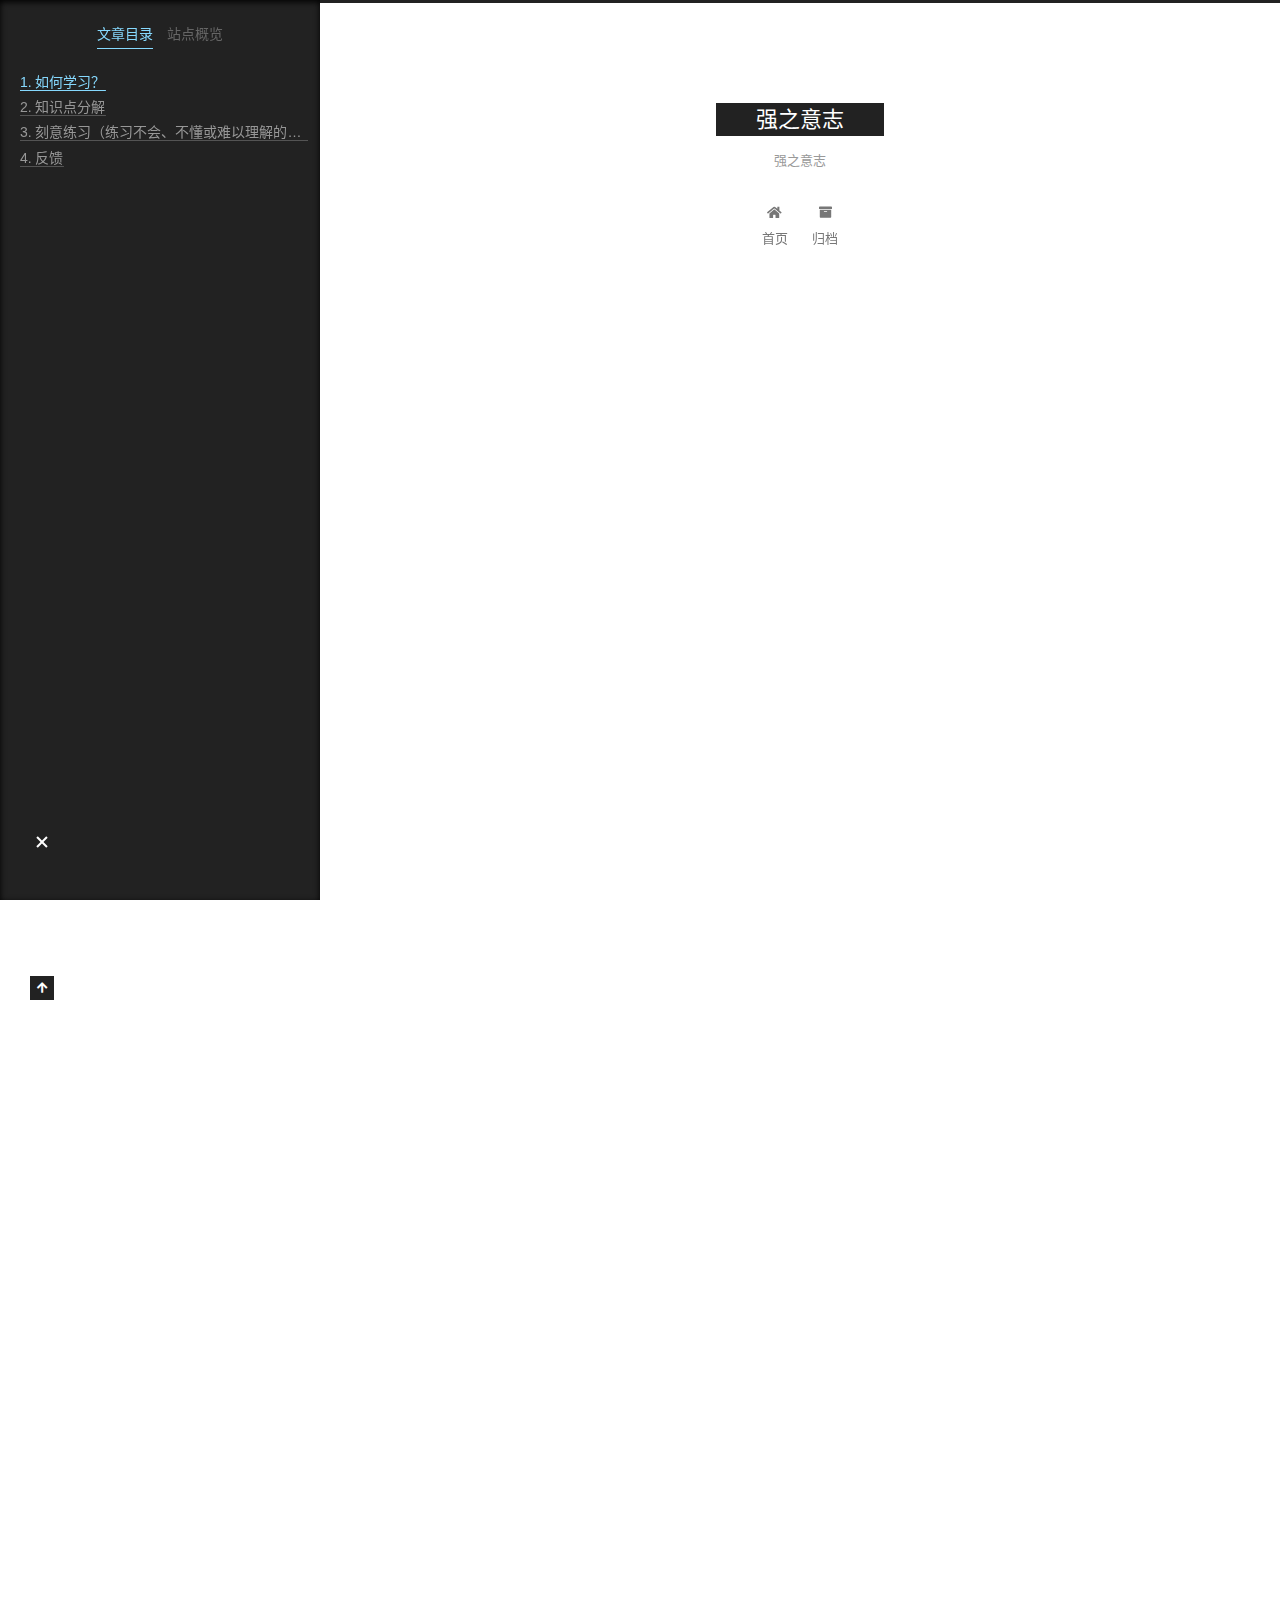
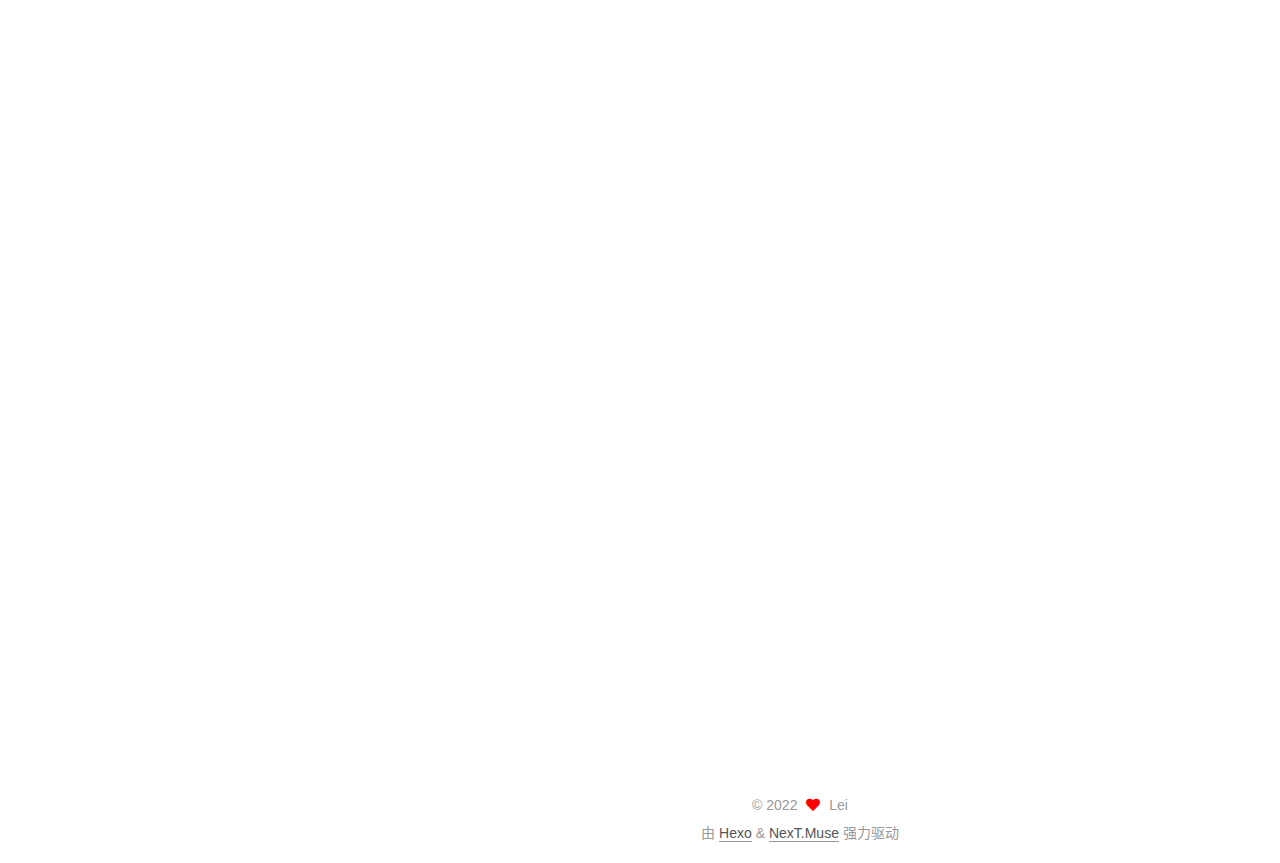
<file: 2022/07/04/how/learn/index.html>
<!DOCTYPE html>
<html lang="zh-CN">
<head>
  <meta charset="UTF-8">
<meta name="viewport" content="width=device-width, initial-scale=1, maximum-scale=2">
<meta name="theme-color" content="#222">
<meta name="generator" content="Hexo 6.2.0">
  <link rel="apple-touch-icon" sizes="180x180" href="/images/apple-touch-icon-next.png">
  <link rel="icon" type="image/png" sizes="32x32" href="/images/favicon-32x32-next.png">
  <link rel="icon" type="image/png" sizes="16x16" href="/images/favicon-16x16-next.png">
  <link rel="mask-icon" href="/images/logo.svg" color="#222">

<link rel="stylesheet" href="/css/main.css">


<link rel="stylesheet" href="/lib/font-awesome/css/all.min.css">

<script id="hexo-configurations">
    var NexT = window.NexT || {};
    var CONFIG = {"hostname":"lei-cheung.github.io","root":"/","scheme":"Muse","version":"7.8.0","exturl":false,"sidebar":{"position":"left","display":"post","padding":18,"offset":12,"onmobile":false},"copycode":{"enable":false,"show_result":false,"style":null},"back2top":{"enable":true,"sidebar":false,"scrollpercent":false},"bookmark":{"enable":false,"color":"#222","save":"auto"},"fancybox":false,"mediumzoom":false,"lazyload":false,"pangu":false,"comments":{"style":"tabs","active":null,"storage":true,"lazyload":false,"nav":null},"algolia":{"hits":{"per_page":10},"labels":{"input_placeholder":"Search for Posts","hits_empty":"We didn't find any results for the search: ${query}","hits_stats":"${hits} results found in ${time} ms"}},"localsearch":{"enable":false,"trigger":"auto","top_n_per_article":1,"unescape":false,"preload":false},"motion":{"enable":true,"async":false,"transition":{"post_block":"fadeIn","post_header":"slideDownIn","post_body":"slideDownIn","coll_header":"slideLeftIn","sidebar":"slideUpIn"}}};
  </script>

  <meta name="description" content="如何学习？ 自己设定目标，一定要具体可执行的。 根据目标分解任务，最好拉出时间进度。 学会利用工具，一定要成体系，随用随取； 记录每一项的学习进度，了解自己的时间分配。 找到可利用的资源，善用资源。 定期总结。  比如小白的目标是外企公司，但是英语水平欠佳。那么目标有了进入外企公司，拆解一下目标。需要背单词，再次拆解是需要日常沟通用语、计算机类的英文单词，辅助词。还需要会写英文邮件，那么就需要写段">
<meta property="og:type" content="article">
<meta property="og:title" content="关于如何学习">
<meta property="og:url" content="https://lei-cheung.github.io/2022/07/04/how/learn/index.html">
<meta property="og:site_name" content="强之意志">
<meta property="og:description" content="如何学习？ 自己设定目标，一定要具体可执行的。 根据目标分解任务，最好拉出时间进度。 学会利用工具，一定要成体系，随用随取； 记录每一项的学习进度，了解自己的时间分配。 找到可利用的资源，善用资源。 定期总结。  比如小白的目标是外企公司，但是英语水平欠佳。那么目标有了进入外企公司，拆解一下目标。需要背单词，再次拆解是需要日常沟通用语、计算机类的英文单词，辅助词。还需要会写英文邮件，那么就需要写段">
<meta property="og:locale" content="zh_CN">
<meta property="article:published_time" content="2022-07-04T08:43:40.000Z">
<meta property="article:modified_time" content="2022-07-04T11:21:10.033Z">
<meta property="article:author" content="Lei &lt;xpboy@vip.qq.com&gt;">
<meta property="article:tag" content="学习">
<meta name="twitter:card" content="summary">

<link rel="canonical" href="https://lei-cheung.github.io/2022/07/04/how/learn/">


<script id="page-configurations">
  // https://hexo.io/docs/variables.html
  CONFIG.page = {
    sidebar: "",
    isHome : false,
    isPost : true,
    lang   : 'zh-CN'
  };
</script>

  <title>关于如何学习 | 强之意志</title>
  






  <noscript>
  <style>
  .use-motion .brand,
  .use-motion .menu-item,
  .sidebar-inner,
  .use-motion .post-block,
  .use-motion .pagination,
  .use-motion .comments,
  .use-motion .post-header,
  .use-motion .post-body,
  .use-motion .collection-header { opacity: initial; }

  .use-motion .site-title,
  .use-motion .site-subtitle {
    opacity: initial;
    top: initial;
  }

  .use-motion .logo-line-before i { left: initial; }
  .use-motion .logo-line-after i { right: initial; }
  </style>
</noscript>

</head>

<body itemscope itemtype="http://schema.org/WebPage">
  <div class="container use-motion">
    <div class="headband"></div>

    <header class="header" itemscope itemtype="http://schema.org/WPHeader">
      <div class="header-inner"><div class="site-brand-container">
  <div class="site-nav-toggle">
    <div class="toggle" aria-label="切换导航栏">
      <span class="toggle-line toggle-line-first"></span>
      <span class="toggle-line toggle-line-middle"></span>
      <span class="toggle-line toggle-line-last"></span>
    </div>
  </div>

  <div class="site-meta">

    <a href="/" class="brand" rel="start">
      <span class="logo-line-before"><i></i></span>
      <h1 class="site-title">强之意志</h1>
      <span class="logo-line-after"><i></i></span>
    </a>
      <p class="site-subtitle" itemprop="description">强之意志</p>
  </div>

  <div class="site-nav-right">
    <div class="toggle popup-trigger">
    </div>
  </div>
</div>




<nav class="site-nav">
  <ul id="menu" class="main-menu menu">
        <li class="menu-item menu-item-home">

    <a href="/" rel="section"><i class="fa fa-home fa-fw"></i>首页</a>

  </li>
        <li class="menu-item menu-item-archives">

    <a href="/archives/" rel="section"><i class="fa fa-archive fa-fw"></i>归档</a>

  </li>
  </ul>
</nav>




</div>
    </header>

    
  <div class="back-to-top">
    <i class="fa fa-arrow-up"></i>
    <span>0%</span>
  </div>


    <main class="main">
      <div class="main-inner">
        <div class="content-wrap">
          

          <div class="content post posts-expand">
            

    
  
  
  <article itemscope itemtype="http://schema.org/Article" class="post-block" lang="zh-CN">
    <link itemprop="mainEntityOfPage" href="https://lei-cheung.github.io/2022/07/04/how/learn/">

    <span hidden itemprop="author" itemscope itemtype="http://schema.org/Person">
      <meta itemprop="image" content="/images/avatar.gif">
      <meta itemprop="name" content="Lei <xpboy@vip.qq.com>">
      <meta itemprop="description" content="唯有自强，则之不息。">
    </span>

    <span hidden itemprop="publisher" itemscope itemtype="http://schema.org/Organization">
      <meta itemprop="name" content="强之意志">
    </span>
      <header class="post-header">
        <h1 class="post-title" itemprop="name headline">
          关于如何学习
        </h1>

        <div class="post-meta">
            <span class="post-meta-item">
              <span class="post-meta-item-icon">
                <i class="far fa-calendar"></i>
              </span>
              <span class="post-meta-item-text">发表于</span>
              

              <time title="创建时间：2022-07-04 16:43:40 / 修改时间：19:21:10" itemprop="dateCreated datePublished" datetime="2022-07-04T16:43:40+08:00">2022-07-04</time>
            </span>

          

        </div>
      </header>

    
    
    
    <div class="post-body" itemprop="articleBody">

      
        <h3 id="如何学习？"><a href="#如何学习？" class="headerlink" title="如何学习？"></a>如何学习？</h3><ol>
<li>自己设定目标，一定要具体可执行的。</li>
<li>根据目标分解任务，最好拉出时间进度。</li>
<li>学会利用工具，一定要成体系，随用随取；</li>
<li>记录每一项的学习进度，了解自己的时间分配。</li>
<li>找到可利用的资源，善用资源。</li>
<li>定期总结。</li>
</ol>
<p>比如小白的目标是外企公司，但是英语水平欠佳。那么目标有了进入外企公司，拆解一下目标。需要背单词，再次拆解是需要日常沟通用语、计算机类的英文单词，辅助词。还需要会写英文邮件，那么就需要写段落，我们可以订阅一些国外科技类英文论坛，把常见段落和词汇放到我们的笔记当中。</p>
<p>拆解到每天可以是早上上班路上走路的时间用来练习听力，坐车或者坐地铁的时间用来读。临近午休敲不动代码的时间进行写英文段落。</p>
<p>以上只是举例，大家可以作为参考。说些实际问题，有些前端程序员总是吐槽公司的技术老旧，都在流行vue了，但是公司还在用jQuery，也没时间学习怎么办？其实一个优秀的前端最重要的点不在于是不是会使用新框架。</p>
<p><strong>例如:</strong></p>
<p>扎实JavaScript语言基础，这是基本功。无论框架或者工具怎么变迁，了解JavaScript底层以及设计模式是必然的。</p>
<p>针对框架不要停留唉使用，更要懂得底层原理。目前是Vue、React大火的阶段，但是不要让自己停留在会用的阶段，还要深入去了解每个环节的内部机制和原理。</p>
<p>会服务端开发，前端是逐步在和服务端打交道的，对标大厂的招聘需求，Node.js是前端必备技术。</p>
<p>掌握前端工程化；</p>
<h3 id="知识点分解"><a href="#知识点分解" class="headerlink" title="知识点分解"></a>知识点分解</h3><p>比如学习一门语言Golang，把Go分为：基本类型、基础语法、流程控制、类型接口等等，一定吧内容切成段、逐步学习，这个就叫知识点分解。</p>
<h3 id="刻意练习（练习不会、不懂或难以理解的知识点）"><a href="#刻意练习（练习不会、不懂或难以理解的知识点）" class="headerlink" title="刻意练习（练习不会、不懂或难以理解的知识点）"></a>刻意练习（练习不会、不懂或难以理解的知识点）</h3><p>把知识点分解后，学习后，扪心自问每个知识点是否掌握，如果没有掌握，进行刻意训练加强学习。</p>
<p><strong>注意：</strong> 最好把难点进行分解，单独消化，加强影响。</p>
<h3 id="反馈"><a href="#反馈" class="headerlink" title="反馈"></a>反馈</h3><h4 id="主动反馈：看别人的代码"><a href="#主动反馈：看别人的代码" class="headerlink" title="主动反馈：看别人的代码"></a>主动反馈：看别人的代码</h4><p>在 <code>github</code> 搜索相关代码，看看别人的代码，有没有问题，如果有问题，自己怎么处理和实现，从而加强应用场景的辨识度。</p>
<h4 id="被动反馈：CodeReview"><a href="#被动反馈：CodeReview" class="headerlink" title="被动反馈：CodeReview"></a>被动反馈：<code>CodeReview</code></h4><p>团队交流，让他人看你的代码，给出意见，加强自己代码的影响和实践方向。</p>
<p><strong>总结：</strong><br>多写（禁止<code>复制</code>和<code>粘贴</code>），<code>多看</code>、<code>多问</code></p>

    </div>

    
    
    

      <footer class="post-footer">
          <div class="post-tags">
              <a href="/tags/%E5%AD%A6%E4%B9%A0/" rel="tag"># 学习</a>
          </div>

        


        
    <div class="post-nav">
      <div class="post-nav-item">
    <a href="/2022/07/04/hello-world/" rel="prev" title="Hello World">
      <i class="fa fa-chevron-left"></i> Hello World
    </a></div>
      <div class="post-nav-item"></div>
    </div>
      </footer>
    
  </article>
  
  
  



          </div>
          

<script>
  window.addEventListener('tabs:register', () => {
    let { activeClass } = CONFIG.comments;
    if (CONFIG.comments.storage) {
      activeClass = localStorage.getItem('comments_active') || activeClass;
    }
    if (activeClass) {
      let activeTab = document.querySelector(`a[href="#comment-${activeClass}"]`);
      if (activeTab) {
        activeTab.click();
      }
    }
  });
  if (CONFIG.comments.storage) {
    window.addEventListener('tabs:click', event => {
      if (!event.target.matches('.tabs-comment .tab-content .tab-pane')) return;
      let commentClass = event.target.classList[1];
      localStorage.setItem('comments_active', commentClass);
    });
  }
</script>

        </div>
          
  
  <div class="toggle sidebar-toggle">
    <span class="toggle-line toggle-line-first"></span>
    <span class="toggle-line toggle-line-middle"></span>
    <span class="toggle-line toggle-line-last"></span>
  </div>

  <aside class="sidebar">
    <div class="sidebar-inner">

      <ul class="sidebar-nav motion-element">
        <li class="sidebar-nav-toc">
          文章目录
        </li>
        <li class="sidebar-nav-overview">
          站点概览
        </li>
      </ul>

      <!--noindex-->
      <div class="post-toc-wrap sidebar-panel">
          <div class="post-toc motion-element"><ol class="nav"><li class="nav-item nav-level-3"><a class="nav-link" href="#%E5%A6%82%E4%BD%95%E5%AD%A6%E4%B9%A0%EF%BC%9F"><span class="nav-number">1.</span> <span class="nav-text">如何学习？</span></a></li><li class="nav-item nav-level-3"><a class="nav-link" href="#%E7%9F%A5%E8%AF%86%E7%82%B9%E5%88%86%E8%A7%A3"><span class="nav-number">2.</span> <span class="nav-text">知识点分解</span></a></li><li class="nav-item nav-level-3"><a class="nav-link" href="#%E5%88%BB%E6%84%8F%E7%BB%83%E4%B9%A0%EF%BC%88%E7%BB%83%E4%B9%A0%E4%B8%8D%E4%BC%9A%E3%80%81%E4%B8%8D%E6%87%82%E6%88%96%E9%9A%BE%E4%BB%A5%E7%90%86%E8%A7%A3%E7%9A%84%E7%9F%A5%E8%AF%86%E7%82%B9%EF%BC%89"><span class="nav-number">3.</span> <span class="nav-text">刻意练习（练习不会、不懂或难以理解的知识点）</span></a></li><li class="nav-item nav-level-3"><a class="nav-link" href="#%E5%8F%8D%E9%A6%88"><span class="nav-number">4.</span> <span class="nav-text">反馈</span></a><ol class="nav-child"><li class="nav-item nav-level-4"><a class="nav-link" href="#%E4%B8%BB%E5%8A%A8%E5%8F%8D%E9%A6%88%EF%BC%9A%E7%9C%8B%E5%88%AB%E4%BA%BA%E7%9A%84%E4%BB%A3%E7%A0%81"><span class="nav-number">4.1.</span> <span class="nav-text">主动反馈：看别人的代码</span></a></li><li class="nav-item nav-level-4"><a class="nav-link" href="#%E8%A2%AB%E5%8A%A8%E5%8F%8D%E9%A6%88%EF%BC%9ACodeReview"><span class="nav-number">4.2.</span> <span class="nav-text">被动反馈：CodeReview</span></a></li></ol></li></ol></div>
      </div>
      <!--/noindex-->

      <div class="site-overview-wrap sidebar-panel">
        <div class="site-author motion-element" itemprop="author" itemscope itemtype="http://schema.org/Person">
  <p class="site-author-name" itemprop="name">Lei <xpboy@vip.qq.com></p>
  <div class="site-description" itemprop="description">唯有自强，则之不息。</div>
</div>
<div class="site-state-wrap motion-element">
  <nav class="site-state">
      <div class="site-state-item site-state-posts">
          <a href="/archives/">
        
          <span class="site-state-item-count">2</span>
          <span class="site-state-item-name">日志</span>
        </a>
      </div>
      <div class="site-state-item site-state-tags">
        <span class="site-state-item-count">1</span>
        <span class="site-state-item-name">标签</span>
      </div>
  </nav>
</div>



      </div>

    </div>
  </aside>
  <div id="sidebar-dimmer"></div>


      </div>
    </main>

    <footer class="footer">
      <div class="footer-inner">
        

        

<div class="copyright">
  
  &copy; 
  <span itemprop="copyrightYear">2022</span>
  <span class="with-love">
    <i class="fa fa-heart"></i>
  </span>
  <span class="author" itemprop="copyrightHolder">Lei <xpboy@vip.qq.com></span>
</div>
  <div class="powered-by">由 <a href="https://hexo.io/" class="theme-link" rel="noopener" target="_blank">Hexo</a> & <a href="https://muse.theme-next.org/" class="theme-link" rel="noopener" target="_blank">NexT.Muse</a> 强力驱动
  </div>

        








      </div>
    </footer>
  </div>

  
  <script src="/lib/anime.min.js"></script>
  <script src="/lib/velocity/velocity.min.js"></script>
  <script src="/lib/velocity/velocity.ui.min.js"></script>

<script src="/js/utils.js"></script>

<script src="/js/motion.js"></script>


<script src="/js/schemes/muse.js"></script>


<script src="/js/next-boot.js"></script>




  















  

  

</body>
</html>
</file>
<file: css/main.css>
:root {
  --body-bg-color: #fff;
  --content-bg-color: #fff;
  --card-bg-color: #f5f5f5;
  --text-color: #555;
  --blockquote-color: #666;
  --link-color: #555;
  --link-hover-color: #222;
  --brand-color: #fff;
  --brand-hover-color: #fff;
  --table-row-odd-bg-color: #f9f9f9;
  --table-row-hover-bg-color: #f5f5f5;
  --menu-item-bg-color: #f5f5f5;
  --btn-default-bg: #222;
  --btn-default-color: #fff;
  --btn-default-border-color: #222;
  --btn-default-hover-bg: #fff;
  --btn-default-hover-color: #222;
  --btn-default-hover-border-color: #222;
}
html {
  line-height: 1.15; /* 1 */
  -webkit-text-size-adjust: 100%; /* 2 */
}
body {
  margin: 0;
}
main {
  display: block;
}
h1 {
  font-size: 2em;
  margin: 0.67em 0;
}
hr {
  box-sizing: content-box; /* 1 */
  height: 0; /* 1 */
  overflow: visible; /* 2 */
}
pre {
  font-family: monospace, monospace; /* 1 */
  font-size: 1em; /* 2 */
}
a {
  background: transparent;
}
abbr[title] {
  border-bottom: none; /* 1 */
  text-decoration: underline; /* 2 */
  text-decoration: underline dotted; /* 2 */
}
b,
strong {
  font-weight: bolder;
}
code,
kbd,
samp {
  font-family: monospace, monospace; /* 1 */
  font-size: 1em; /* 2 */
}
small {
  font-size: 80%;
}
sub,
sup {
  font-size: 75%;
  line-height: 0;
  position: relative;
  vertical-align: baseline;
}
sub {
  bottom: -0.25em;
}
sup {
  top: -0.5em;
}
img {
  border-style: none;
}
button,
input,
optgroup,
select,
textarea {
  font-family: inherit; /* 1 */
  font-size: 100%; /* 1 */
  line-height: 1.15; /* 1 */
  margin: 0; /* 2 */
}
button,
input {
/* 1 */
  overflow: visible;
}
button,
select {
/* 1 */
  text-transform: none;
}
button,
[type='button'],
[type='reset'],
[type='submit'] {
  -webkit-appearance: button;
}
button::-moz-focus-inner,
[type='button']::-moz-focus-inner,
[type='reset']::-moz-focus-inner,
[type='submit']::-moz-focus-inner {
  border-style: none;
  padding: 0;
}
button:-moz-focusring,
[type='button']:-moz-focusring,
[type='reset']:-moz-focusring,
[type='submit']:-moz-focusring {
  outline: 1px dotted ButtonText;
}
fieldset {
  padding: 0.35em 0.75em 0.625em;
}
legend {
  box-sizing: border-box; /* 1 */
  color: inherit; /* 2 */
  display: table; /* 1 */
  max-width: 100%; /* 1 */
  padding: 0; /* 3 */
  white-space: normal; /* 1 */
}
progress {
  vertical-align: baseline;
}
textarea {
  overflow: auto;
}
[type='checkbox'],
[type='radio'] {
  box-sizing: border-box; /* 1 */
  padding: 0; /* 2 */
}
[type='number']::-webkit-inner-spin-button,
[type='number']::-webkit-outer-spin-button {
  height: auto;
}
[type='search'] {
  outline-offset: -2px; /* 2 */
  -webkit-appearance: textfield; /* 1 */
}
[type='search']::-webkit-search-decoration {
  -webkit-appearance: none;
}
::-webkit-file-upload-button {
  font: inherit; /* 2 */
  -webkit-appearance: button; /* 1 */
}
details {
  display: block;
}
summary {
  display: list-item;
}
template {
  display: none;
}
[hidden] {
  display: none;
}
::selection {
  background: #262a30;
  color: #eee;
}
html,
body {
  height: 100%;
}
body {
  background: var(--body-bg-color);
  color: var(--text-color);
  font-family: 'Lato', "PingFang SC", "Microsoft YaHei", sans-serif;
  font-size: 1em;
  line-height: 2;
}
@media (max-width: 991px) {
  body {
    padding-left: 0 !important;
    padding-right: 0 !important;
  }
}
h1,
h2,
h3,
h4,
h5,
h6 {
  font-family: 'Lato', "PingFang SC", "Microsoft YaHei", sans-serif;
  font-weight: bold;
  line-height: 1.5;
  margin: 20px 0 15px;
}
h1 {
  font-size: 1.5em;
}
h2 {
  font-size: 1.375em;
}
h3 {
  font-size: 1.25em;
}
h4 {
  font-size: 1.125em;
}
h5 {
  font-size: 1em;
}
h6 {
  font-size: 0.875em;
}
p {
  margin: 0 0 20px 0;
}
a,
span.exturl {
  border-bottom: 1px solid #999;
  color: var(--link-color);
  outline: 0;
  text-decoration: none;
  overflow-wrap: break-word;
  word-wrap: break-word;
  cursor: pointer;
}
a:hover,
span.exturl:hover {
  border-bottom-color: var(--link-hover-color);
  color: var(--link-hover-color);
}
iframe,
img,
video {
  display: block;
  margin-left: auto;
  margin-right: auto;
  max-width: 100%;
}
hr {
  background-image: repeating-linear-gradient(-45deg, #ddd, #ddd 4px, transparent 4px, transparent 8px);
  border: 0;
  height: 3px;
  margin: 40px 0;
}
blockquote {
  border-left: 4px solid #ddd;
  color: var(--blockquote-color);
  margin: 0;
  padding: 0 15px;
}
blockquote cite::before {
  content: '-';
  padding: 0 5px;
}
dt {
  font-weight: bold;
}
dd {
  margin: 0;
  padding: 0;
}
kbd {
  background-color: #f5f5f5;
  background-image: linear-gradient(#eee, #fff, #eee);
  border: 1px solid #ccc;
  border-radius: 0.2em;
  box-shadow: 0.1em 0.1em 0.2em rgba(0,0,0,0.1);
  color: #555;
  font-family: inherit;
  padding: 0.1em 0.3em;
  white-space: nowrap;
}
.table-container {
  overflow: auto;
}
table {
  border-collapse: collapse;
  border-spacing: 0;
  font-size: 0.875em;
  margin: 0 0 20px 0;
  width: 100%;
}
tbody tr:nth-of-type(odd) {
  background: var(--table-row-odd-bg-color);
}
tbody tr:hover {
  background: var(--table-row-hover-bg-color);
}
caption,
th,
td {
  font-weight: normal;
  padding: 8px;
  vertical-align: middle;
}
th,
td {
  border: 1px solid #ddd;
  border-bottom: 3px solid #ddd;
}
th {
  font-weight: 700;
  padding-bottom: 10px;
}
td {
  border-bottom-width: 1px;
}
.btn {
  background: var(--btn-default-bg);
  border: 2px solid var(--btn-default-border-color);
  border-radius: 0;
  color: var(--btn-default-color);
  display: inline-block;
  font-size: 0.875em;
  line-height: 2;
  padding: 0 20px;
  text-decoration: none;
  transition-property: background-color;
  transition-delay: 0s;
  transition-duration: 0.2s;
  transition-timing-function: ease-in-out;
}
.btn:hover {
  background: var(--btn-default-hover-bg);
  border-color: var(--btn-default-hover-border-color);
  color: var(--btn-default-hover-color);
}
.btn + .btn {
  margin: 0 0 8px 8px;
}
.btn .fa-fw {
  text-align: left;
  width: 1.285714285714286em;
}
.toggle {
  line-height: 0;
}
.toggle .toggle-line {
  background: #fff;
  display: inline-block;
  height: 2px;
  left: 0;
  position: relative;
  top: 0;
  transition: all 0.4s;
  vertical-align: top;
  width: 100%;
}
.toggle .toggle-line:not(:first-child) {
  margin-top: 3px;
}
.toggle.toggle-arrow .toggle-line-first {
  left: 50%;
  top: 2px;
  transform: rotate(45deg);
  width: 50%;
}
.toggle.toggle-arrow .toggle-line-middle {
  left: 2px;
  width: 90%;
}
.toggle.toggle-arrow .toggle-line-last {
  left: 50%;
  top: -2px;
  transform: rotate(-45deg);
  width: 50%;
}
.toggle.toggle-close .toggle-line-first {
  transform: rotate(-45deg);
  top: 5px;
}
.toggle.toggle-close .toggle-line-middle {
  opacity: 0;
}
.toggle.toggle-close .toggle-line-last {
  transform: rotate(45deg);
  top: -5px;
}
.highlight,
pre {
  background: #f7f7f7;
  color: #4d4d4c;
  line-height: 1.6;
  margin: 0 auto 20px;
}
pre,
code {
  font-family: consolas, Menlo, monospace, "PingFang SC", "Microsoft YaHei";
}
code {
  background: #eee;
  border-radius: 3px;
  color: #555;
  padding: 2px 4px;
  overflow-wrap: break-word;
  word-wrap: break-word;
}
.highlight *::selection {
  background: #d6d6d6;
}
.highlight pre {
  border: 0;
  margin: 0;
  padding: 10px 0;
}
.highlight table {
  border: 0;
  margin: 0;
  width: auto;
}
.highlight td {
  border: 0;
  padding: 0;
}
.highlight figcaption {
  background: #eff2f3;
  color: #4d4d4c;
  display: flex;
  font-size: 0.875em;
  justify-content: space-between;
  line-height: 1.2;
  padding: 0.5em;
}
.highlight figcaption a {
  color: #4d4d4c;
}
.highlight figcaption a:hover {
  border-bottom-color: #4d4d4c;
}
.highlight .gutter {
  -moz-user-select: none;
  -ms-user-select: none;
  -webkit-user-select: none;
  user-select: none;
}
.highlight .gutter pre {
  background: #eff2f3;
  color: #869194;
  padding-left: 10px;
  padding-right: 10px;
  text-align: right;
}
.highlight .code pre {
  background: #f7f7f7;
  padding-left: 10px;
  width: 100%;
}
.gist table {
  width: auto;
}
.gist table td {
  border: 0;
}
pre {
  overflow: auto;
  padding: 10px;
}
pre code {
  background: none;
  color: #4d4d4c;
  font-size: 0.875em;
  padding: 0;
  text-shadow: none;
}
pre .deletion {
  background: #fdd;
}
pre .addition {
  background: #dfd;
}
pre .meta {
  color: #eab700;
  -moz-user-select: none;
  -ms-user-select: none;
  -webkit-user-select: none;
  user-select: none;
}
pre .comment {
  color: #8e908c;
}
pre .variable,
pre .attribute,
pre .tag,
pre .name,
pre .regexp,
pre .ruby .constant,
pre .xml .tag .title,
pre .xml .pi,
pre .xml .doctype,
pre .html .doctype,
pre .css .id,
pre .css .class,
pre .css .pseudo {
  color: #c82829;
}
pre .number,
pre .preprocessor,
pre .built_in,
pre .builtin-name,
pre .literal,
pre .params,
pre .constant,
pre .command {
  color: #f5871f;
}
pre .ruby .class .title,
pre .css .rules .attribute,
pre .string,
pre .symbol,
pre .value,
pre .inheritance,
pre .header,
pre .ruby .symbol,
pre .xml .cdata,
pre .special,
pre .formula {
  color: #718c00;
}
pre .title,
pre .css .hexcolor {
  color: #3e999f;
}
pre .function,
pre .python .decorator,
pre .python .title,
pre .ruby .function .title,
pre .ruby .title .keyword,
pre .perl .sub,
pre .javascript .title,
pre .coffeescript .title {
  color: #4271ae;
}
pre .keyword,
pre .javascript .function {
  color: #8959a8;
}
.blockquote-center {
  border-left: none;
  margin: 40px 0;
  padding: 0;
  position: relative;
  text-align: center;
}
.blockquote-center .fa {
  display: block;
  opacity: 0.6;
  position: absolute;
  width: 100%;
}
.blockquote-center .fa-quote-left {
  border-top: 1px solid #ccc;
  text-align: left;
  top: -20px;
}
.blockquote-center .fa-quote-right {
  border-bottom: 1px solid #ccc;
  text-align: right;
  bottom: -20px;
}
.blockquote-center p,
.blockquote-center div {
  text-align: center;
}
.post-body .group-picture img {
  margin: 0 auto;
  padding: 0 3px;
}
.group-picture-row {
  margin-bottom: 6px;
  overflow: hidden;
}
.group-picture-column {
  float: left;
  margin-bottom: 10px;
}
.post-body .label {
  color: #555;
  display: inline;
  padding: 0 2px;
}
.post-body .label.default {
  background: #f0f0f0;
}
.post-body .label.primary {
  background: #efe6f7;
}
.post-body .label.info {
  background: #e5f2f8;
}
.post-body .label.success {
  background: #e7f4e9;
}
.post-body .label.warning {
  background: #fcf6e1;
}
.post-body .label.danger {
  background: #fae8eb;
}
.post-body .tabs {
  margin-bottom: 20px;
}
.post-body .tabs,
.tabs-comment {
  display: block;
  padding-top: 10px;
  position: relative;
}
.post-body .tabs ul.nav-tabs,
.tabs-comment ul.nav-tabs {
  display: flex;
  flex-wrap: wrap;
  margin: 0;
  margin-bottom: -1px;
  padding: 0;
}
@media (max-width: 413px) {
  .post-body .tabs ul.nav-tabs,
  .tabs-comment ul.nav-tabs {
    display: block;
    margin-bottom: 5px;
  }
}
.post-body .tabs ul.nav-tabs li.tab,
.tabs-comment ul.nav-tabs li.tab {
  border-bottom: 1px solid #ddd;
  border-left: 1px solid transparent;
  border-right: 1px solid transparent;
  border-top: 3px solid transparent;
  flex-grow: 1;
  list-style-type: none;
  border-radius: 0 0 0 0;
}
@media (max-width: 413px) {
  .post-body .tabs ul.nav-tabs li.tab,
  .tabs-comment ul.nav-tabs li.tab {
    border-bottom: 1px solid transparent;
    border-left: 3px solid transparent;
    border-right: 1px solid transparent;
    border-top: 1px solid transparent;
  }
}
@media (max-width: 413px) {
  .post-body .tabs ul.nav-tabs li.tab,
  .tabs-comment ul.nav-tabs li.tab {
    border-radius: 0;
  }
}
.post-body .tabs ul.nav-tabs li.tab a,
.tabs-comment ul.nav-tabs li.tab a {
  border-bottom: initial;
  display: block;
  line-height: 1.8;
  outline: 0;
  padding: 0.25em 0.75em;
  text-align: center;
  transition-delay: 0s;
  transition-duration: 0.2s;
  transition-timing-function: ease-out;
}
.post-body .tabs ul.nav-tabs li.tab a i,
.tabs-comment ul.nav-tabs li.tab a i {
  width: 1.285714285714286em;
}
.post-body .tabs ul.nav-tabs li.tab.active,
.tabs-comment ul.nav-tabs li.tab.active {
  border-bottom: 1px solid transparent;
  border-left: 1px solid #ddd;
  border-right: 1px solid #ddd;
  border-top: 3px solid #fc6423;
}
@media (max-width: 413px) {
  .post-body .tabs ul.nav-tabs li.tab.active,
  .tabs-comment ul.nav-tabs li.tab.active {
    border-bottom: 1px solid #ddd;
    border-left: 3px solid #fc6423;
    border-right: 1px solid #ddd;
    border-top: 1px solid #ddd;
  }
}
.post-body .tabs ul.nav-tabs li.tab.active a,
.tabs-comment ul.nav-tabs li.tab.active a {
  color: var(--link-color);
  cursor: default;
}
.post-body .tabs .tab-content .tab-pane,
.tabs-comment .tab-content .tab-pane {
  border: 1px solid #ddd;
  border-top: 0;
  padding: 20px 20px 0 20px;
  border-radius: 0;
}
.post-body .tabs .tab-content .tab-pane:not(.active),
.tabs-comment .tab-content .tab-pane:not(.active) {
  display: none;
}
.post-body .tabs .tab-content .tab-pane.active,
.tabs-comment .tab-content .tab-pane.active {
  display: block;
}
.post-body .tabs .tab-content .tab-pane.active:nth-of-type(1),
.tabs-comment .tab-content .tab-pane.active:nth-of-type(1) {
  border-radius: 0 0 0 0;
}
@media (max-width: 413px) {
  .post-body .tabs .tab-content .tab-pane.active:nth-of-type(1),
  .tabs-comment .tab-content .tab-pane.active:nth-of-type(1) {
    border-radius: 0;
  }
}
.post-body .note {
  border-radius: 3px;
  margin-bottom: 20px;
  padding: 1em;
  position: relative;
  border: 1px solid #eee;
  border-left-width: 5px;
}
.post-body .note h2,
.post-body .note h3,
.post-body .note h4,
.post-body .note h5,
.post-body .note h6 {
  margin-top: 0;
  border-bottom: initial;
  margin-bottom: 0;
  padding-top: 0;
}
.post-body .note p:first-child,
.post-body .note ul:first-child,
.post-body .note ol:first-child,
.post-body .note table:first-child,
.post-body .note pre:first-child,
.post-body .note blockquote:first-child,
.post-body .note img:first-child {
  margin-top: 0;
}
.post-body .note p:last-child,
.post-body .note ul:last-child,
.post-body .note ol:last-child,
.post-body .note table:last-child,
.post-body .note pre:last-child,
.post-body .note blockquote:last-child,
.post-body .note img:last-child {
  margin-bottom: 0;
}
.post-body .note.default {
  border-left-color: #777;
}
.post-body .note.default h2,
.post-body .note.default h3,
.post-body .note.default h4,
.post-body .note.default h5,
.post-body .note.default h6 {
  color: #777;
}
.post-body .note.primary {
  border-left-color: #6f42c1;
}
.post-body .note.primary h2,
.post-body .note.primary h3,
.post-body .note.primary h4,
.post-body .note.primary h5,
.post-body .note.primary h6 {
  color: #6f42c1;
}
.post-body .note.info {
  border-left-color: #428bca;
}
.post-body .note.info h2,
.post-body .note.info h3,
.post-body .note.info h4,
.post-body .note.info h5,
.post-body .note.info h6 {
  color: #428bca;
}
.post-body .note.success {
  border-left-color: #5cb85c;
}
.post-body .note.success h2,
.post-body .note.success h3,
.post-body .note.success h4,
.post-body .note.success h5,
.post-body .note.success h6 {
  color: #5cb85c;
}
.post-body .note.warning {
  border-left-color: #f0ad4e;
}
.post-body .note.warning h2,
.post-body .note.warning h3,
.post-body .note.warning h4,
.post-body .note.warning h5,
.post-body .note.warning h6 {
  color: #f0ad4e;
}
.post-body .note.danger {
  border-left-color: #d9534f;
}
.post-body .note.danger h2,
.post-body .note.danger h3,
.post-body .note.danger h4,
.post-body .note.danger h5,
.post-body .note.danger h6 {
  color: #d9534f;
}
.pagination .prev,
.pagination .next,
.pagination .page-number,
.pagination .space {
  display: inline-block;
  margin: 0 10px;
  padding: 0 11px;
  position: relative;
  top: -1px;
}
@media (max-width: 767px) {
  .pagination .prev,
  .pagination .next,
  .pagination .page-number,
  .pagination .space {
    margin: 0 5px;
  }
}
.pagination {
  border-top: 1px solid #eee;
  margin: 120px 0 0;
  text-align: center;
}
.pagination .prev,
.pagination .next,
.pagination .page-number {
  border-bottom: 0;
  border-top: 1px solid #eee;
  transition-property: border-color;
  transition-delay: 0s;
  transition-duration: 0.2s;
  transition-timing-function: ease-in-out;
}
.pagination .prev:hover,
.pagination .next:hover,
.pagination .page-number:hover {
  border-top-color: #222;
}
.pagination .space {
  margin: 0;
  padding: 0;
}
.pagination .prev {
  margin-left: 0;
}
.pagination .next {
  margin-right: 0;
}
.pagination .page-number.current {
  background: #ccc;
  border-top-color: #ccc;
  color: #fff;
}
@media (max-width: 767px) {
  .pagination {
    border-top: none;
  }
  .pagination .prev,
  .pagination .next,
  .pagination .page-number {
    border-bottom: 1px solid #eee;
    border-top: 0;
    margin-bottom: 10px;
    padding: 0 10px;
  }
  .pagination .prev:hover,
  .pagination .next:hover,
  .pagination .page-number:hover {
    border-bottom-color: #222;
  }
}
.comments {
  margin-top: 60px;
  overflow: hidden;
}
.comment-button-group {
  display: flex;
  flex-wrap: wrap-reverse;
  justify-content: center;
  margin: 1em 0;
}
.comment-button-group .comment-button {
  margin: 0.1em 0.2em;
}
.comment-button-group .comment-button.active {
  background: var(--btn-default-hover-bg);
  border-color: var(--btn-default-hover-border-color);
  color: var(--btn-default-hover-color);
}
.comment-position {
  display: none;
}
.comment-position.active {
  display: block;
}
.tabs-comment {
  background: var(--content-bg-color);
  margin-top: 4em;
  padding-top: 0;
}
.tabs-comment .comments {
  border: 0;
  box-shadow: none;
  margin-top: 0;
  padding-top: 0;
}
.container {
  min-height: 100%;
  position: relative;
}
.main-inner {
  margin: 0 auto;
  width: 700px;
}
@media (min-width: 1200px) {
  .main-inner {
    width: 800px;
  }
}
@media (min-width: 1600px) {
  .main-inner {
    width: 900px;
  }
}
@media (max-width: 767px) {
  .content-wrap {
    padding: 0 20px;
  }
}
.header {
  background: transparent;
}
.header-inner {
  margin: 0 auto;
  width: 700px;
}
@media (min-width: 1200px) {
  .header-inner {
    width: 800px;
  }
}
@media (min-width: 1600px) {
  .header-inner {
    width: 900px;
  }
}
.site-brand-container {
  display: flex;
  flex-shrink: 0;
  padding: 0 10px;
}
.headband {
  background: #222;
  height: 3px;
}
.site-meta {
  flex-grow: 1;
  text-align: center;
}
@media (max-width: 767px) {
  .site-meta {
    text-align: center;
  }
}
.brand {
  border-bottom: none;
  color: var(--brand-color);
  display: inline-block;
  line-height: 1.375em;
  padding: 0 40px;
  position: relative;
}
.brand:hover {
  color: var(--brand-hover-color);
}
.site-title {
  font-family: 'Lato', "PingFang SC", "Microsoft YaHei", sans-serif;
  font-size: 1.375em;
  font-weight: normal;
  margin: 0;
}
.site-subtitle {
  color: #999;
  font-size: 0.8125em;
  margin: 10px 0;
}
.use-motion .brand {
  opacity: 0;
}
.use-motion .site-title,
.use-motion .site-subtitle,
.use-motion .custom-logo-image {
  opacity: 0;
  position: relative;
  top: -10px;
}
.site-nav-toggle,
.site-nav-right {
  display: none;
}
@media (max-width: 767px) {
  .site-nav-toggle,
  .site-nav-right {
    display: flex;
    flex-direction: column;
    justify-content: center;
  }
}
.site-nav-toggle .toggle,
.site-nav-right .toggle {
  color: var(--text-color);
  padding: 10px;
  width: 22px;
}
.site-nav-toggle .toggle .toggle-line,
.site-nav-right .toggle .toggle-line {
  background: var(--text-color);
  border-radius: 1px;
}
.site-nav {
  display: block;
}
@media (max-width: 767px) {
  .site-nav {
    clear: both;
    display: none;
  }
}
.site-nav.site-nav-on {
  display: block;
}
.menu {
  margin-top: 20px;
  padding-left: 0;
  text-align: center;
}
.menu-item {
  display: inline-block;
  list-style: none;
  margin: 0 10px;
}
@media (max-width: 767px) {
  .menu-item {
    display: block;
    margin-top: 10px;
  }
  .menu-item.menu-item-search {
    display: none;
  }
}
.menu-item a,
.menu-item span.exturl {
  border-bottom: 0;
  display: block;
  font-size: 0.8125em;
  transition-property: border-color;
  transition-delay: 0s;
  transition-duration: 0.2s;
  transition-timing-function: ease-in-out;
}
@media (hover: none) {
  .menu-item a:hover,
  .menu-item span.exturl:hover {
    border-bottom-color: transparent !important;
  }
}
.menu-item .fa,
.menu-item .fab,
.menu-item .far,
.menu-item .fas {
  margin-right: 8px;
}
.menu-item .badge {
  display: inline-block;
  font-weight: bold;
  line-height: 1;
  margin-left: 0.35em;
  margin-top: 0.35em;
  text-align: center;
  white-space: nowrap;
}
@media (max-width: 767px) {
  .menu-item .badge {
    float: right;
    margin-left: 0;
  }
}
.menu-item-active a,
.menu .menu-item a:hover,
.menu .menu-item span.exturl:hover {
  background: var(--menu-item-bg-color);
}
.use-motion .menu-item {
  opacity: 0;
}
.sidebar {
  background: #222;
  bottom: 0;
  box-shadow: inset 0 2px 6px #000;
  position: fixed;
  top: 0;
}
@media (max-width: 991px) {
  .sidebar {
    display: none;
  }
}
.sidebar-inner {
  color: #999;
  padding: 18px 10px;
  text-align: center;
}
.cc-license {
  margin-top: 10px;
  text-align: center;
}
.cc-license .cc-opacity {
  border-bottom: none;
  opacity: 0.7;
}
.cc-license .cc-opacity:hover {
  opacity: 0.9;
}
.cc-license img {
  display: inline-block;
}
.site-author-image {
  border: 2px solid #333;
  display: block;
  margin: 0 auto;
  max-width: 96px;
  padding: 2px;
}
.site-author-name {
  color: #f5f5f5;
  font-weight: normal;
  margin: 5px 0 0;
  text-align: center;
}
.site-description {
  color: #999;
  font-size: 1em;
  margin-top: 5px;
  text-align: center;
}
.links-of-author {
  margin-top: 15px;
}
.links-of-author a,
.links-of-author span.exturl {
  border-bottom-color: #555;
  display: inline-block;
  font-size: 0.8125em;
  margin-bottom: 10px;
  margin-right: 10px;
  vertical-align: middle;
}
.links-of-author a::before,
.links-of-author span.exturl::before {
  background: #ff6a93;
  border-radius: 50%;
  content: ' ';
  display: inline-block;
  height: 4px;
  margin-right: 3px;
  vertical-align: middle;
  width: 4px;
}
.sidebar-button {
  margin-top: 15px;
}
.sidebar-button a {
  border: 1px solid #fc6423;
  border-radius: 4px;
  color: #fc6423;
  display: inline-block;
  padding: 0 15px;
}
.sidebar-button a .fa,
.sidebar-button a .fab,
.sidebar-button a .far,
.sidebar-button a .fas {
  margin-right: 5px;
}
.sidebar-button a:hover {
  background: #fc6423;
  border: 1px solid #fc6423;
  color: #fff;
}
.sidebar-button a:hover .fa,
.sidebar-button a:hover .fab,
.sidebar-button a:hover .far,
.sidebar-button a:hover .fas {
  color: #fff;
}
.links-of-blogroll {
  font-size: 0.8125em;
  margin-top: 10px;
}
.links-of-blogroll-title {
  font-size: 0.875em;
  font-weight: 600;
  margin-top: 0;
}
.links-of-blogroll-list {
  list-style: none;
  margin: 0;
  padding: 0;
}
#sidebar-dimmer {
  display: none;
}
@media (max-width: 767px) {
  #sidebar-dimmer {
    background: #000;
    display: block;
    height: 100%;
    left: 100%;
    opacity: 0;
    position: fixed;
    top: 0;
    width: 100%;
    z-index: 1100;
  }
  .sidebar-active + #sidebar-dimmer {
    opacity: 0.7;
    transform: translateX(-100%);
    transition: opacity 0.5s;
  }
}
.sidebar-nav {
  margin: 0;
  padding-bottom: 20px;
  padding-left: 0;
}
.sidebar-nav li {
  border-bottom: 1px solid transparent;
  color: #666;
  cursor: pointer;
  display: inline-block;
  font-size: 0.875em;
}
.sidebar-nav li.sidebar-nav-overview {
  margin-left: 10px;
}
.sidebar-nav li:hover {
  color: #f5f5f5;
}
.sidebar-nav .sidebar-nav-active {
  border-bottom-color: #87daff;
  color: #87daff;
}
.sidebar-nav .sidebar-nav-active:hover {
  color: #87daff;
}
.sidebar-panel {
  display: none;
  overflow-x: hidden;
  overflow-y: auto;
}
.sidebar-panel-active {
  display: block;
}
.sidebar-toggle {
  background: #222;
  bottom: 45px;
  cursor: pointer;
  height: 14px;
  left: 30px;
  padding: 5px;
  position: fixed;
  width: 14px;
  z-index: 1300;
}
@media (max-width: 991px) {
  .sidebar-toggle {
    left: 20px;
    opacity: 0.8;
    display: none;
  }
}
.sidebar-toggle:hover .toggle-line {
  background: #87daff;
}
.post-toc {
  font-size: 0.875em;
}
.post-toc ol {
  list-style: none;
  margin: 0;
  padding: 0 2px 5px 10px;
  text-align: left;
}
.post-toc ol > ol {
  padding-left: 0;
}
.post-toc ol a {
  transition-property: all;
  transition-delay: 0s;
  transition-duration: 0.2s;
  transition-timing-function: ease-in-out;
}
.post-toc .nav-item {
  line-height: 1.8;
  overflow: hidden;
  text-overflow: ellipsis;
  white-space: nowrap;
}
.post-toc .nav .nav-child {
  display: none;
}
.post-toc .nav .active > .nav-child {
  display: block;
}
.post-toc .nav .active-current > .nav-child {
  display: block;
}
.post-toc .nav .active-current > .nav-child > .nav-item {
  display: block;
}
.post-toc .nav .active > a {
  border-bottom-color: #87daff;
  color: #87daff;
}
.post-toc .nav .active-current > a {
  color: #87daff;
}
.post-toc .nav .active-current > a:hover {
  color: #87daff;
}
.site-state {
  display: flex;
  justify-content: center;
  line-height: 1.4;
  margin-top: 10px;
  overflow: hidden;
  text-align: center;
  white-space: nowrap;
}
.site-state-item {
  padding: 0 15px;
}
.site-state-item:not(:first-child) {
  border-left: 1px solid #333;
}
.site-state-item a {
  border-bottom: none;
}
.site-state-item-count {
  display: block;
  font-size: 1.25em;
  font-weight: 600;
  text-align: center;
}
.site-state-item-name {
  color: inherit;
  font-size: 0.875em;
}
.footer {
  color: #999;
  font-size: 0.875em;
  padding: 20px 0;
}
.footer.footer-fixed {
  bottom: 0;
  left: 0;
  position: absolute;
  right: 0;
}
.footer-inner {
  box-sizing: border-box;
  margin: 0 auto;
  text-align: center;
  width: 700px;
}
@media (min-width: 1200px) {
  .footer-inner {
    width: 800px;
  }
}
@media (min-width: 1600px) {
  .footer-inner {
    width: 900px;
  }
}
.languages {
  display: inline-block;
  font-size: 1.125em;
  position: relative;
}
.languages .lang-select-label span {
  margin: 0 0.5em;
}
.languages .lang-select {
  height: 100%;
  left: 0;
  opacity: 0;
  position: absolute;
  top: 0;
  width: 100%;
}
.with-love {
  color: #ff0000;
  display: inline-block;
  margin: 0 5px;
}
.powered-by,
.theme-info {
  display: inline-block;
}
@-moz-keyframes iconAnimate {
  0%, 100% {
    transform: scale(1);
  }
  10%, 30% {
    transform: scale(0.9);
  }
  20%, 40%, 60%, 80% {
    transform: scale(1.1);
  }
  50%, 70% {
    transform: scale(1.1);
  }
}
@-webkit-keyframes iconAnimate {
  0%, 100% {
    transform: scale(1);
  }
  10%, 30% {
    transform: scale(0.9);
  }
  20%, 40%, 60%, 80% {
    transform: scale(1.1);
  }
  50%, 70% {
    transform: scale(1.1);
  }
}
@-o-keyframes iconAnimate {
  0%, 100% {
    transform: scale(1);
  }
  10%, 30% {
    transform: scale(0.9);
  }
  20%, 40%, 60%, 80% {
    transform: scale(1.1);
  }
  50%, 70% {
    transform: scale(1.1);
  }
}
@keyframes iconAnimate {
  0%, 100% {
    transform: scale(1);
  }
  10%, 30% {
    transform: scale(0.9);
  }
  20%, 40%, 60%, 80% {
    transform: scale(1.1);
  }
  50%, 70% {
    transform: scale(1.1);
  }
}
.back-to-top {
  font-size: 12px;
  text-align: center;
  transition-delay: 0s;
  transition-duration: 0.2s;
  transition-timing-function: ease-in-out;
}
.back-to-top {
  background: #222;
  bottom: -100px;
  box-sizing: border-box;
  color: #fff;
  cursor: pointer;
  left: 30px;
  opacity: 1;
  padding: 0 6px;
  position: fixed;
  transition-property: bottom;
  z-index: 1300;
  width: 24px;
}
.back-to-top span {
  display: none;
}
.back-to-top:hover {
  color: #87daff;
}
.back-to-top.back-to-top-on {
  bottom: 19px;
}
@media (max-width: 991px) {
  .back-to-top {
    left: 20px;
    opacity: 0.8;
  }
}
.post-body {
  font-family: 'Lato', "PingFang SC", "Microsoft YaHei", sans-serif;
  overflow-wrap: break-word;
  word-wrap: break-word;
}
@media (min-width: 1200px) {
  .post-body {
    font-size: 1.125em;
  }
}
.post-body .exturl .fa {
  font-size: 0.875em;
  margin-left: 4px;
}
.post-body .image-caption,
.post-body .figure .caption {
  color: #999;
  font-size: 0.875em;
  font-weight: bold;
  line-height: 1;
  margin: -20px auto 15px;
  text-align: center;
}
.post-sticky-flag {
  display: inline-block;
  transform: rotate(30deg);
}
.post-button {
  margin-top: 40px;
  text-align: center;
}
.use-motion .post-block,
.use-motion .pagination,
.use-motion .comments {
  opacity: 0;
}
.use-motion .post-header {
  opacity: 0;
}
.use-motion .post-body {
  opacity: 0;
}
.use-motion .collection-header {
  opacity: 0;
}
.posts-collapse {
  margin-left: 35px;
  position: relative;
}
@media (max-width: 767px) {
  .posts-collapse {
    margin-left: 0px;
    margin-right: 0px;
  }
}
.posts-collapse .collection-title {
  font-size: 1.125em;
  position: relative;
}
.posts-collapse .collection-title::before {
  background: #999;
  border: 1px solid #fff;
  border-radius: 50%;
  content: ' ';
  height: 10px;
  left: 0;
  margin-left: -6px;
  margin-top: -4px;
  position: absolute;
  top: 50%;
  width: 10px;
}
.posts-collapse .collection-year {
  font-size: 1.5em;
  font-weight: bold;
  margin: 60px 0;
  position: relative;
}
.posts-collapse .collection-year::before {
  background: #bbb;
  border-radius: 50%;
  content: ' ';
  height: 8px;
  left: 0;
  margin-left: -4px;
  margin-top: -4px;
  position: absolute;
  top: 50%;
  width: 8px;
}
.posts-collapse .collection-header {
  display: block;
  margin: 0 0 0 20px;
}
.posts-collapse .collection-header small {
  color: #bbb;
  margin-left: 5px;
}
.posts-collapse .post-header {
  border-bottom: 1px dashed #ccc;
  margin: 30px 0;
  padding-left: 15px;
  position: relative;
  transition-property: border;
  transition-delay: 0s;
  transition-duration: 0.2s;
  transition-timing-function: ease-in-out;
}
.posts-collapse .post-header::before {
  background: #bbb;
  border: 1px solid #fff;
  border-radius: 50%;
  content: ' ';
  height: 6px;
  left: 0;
  margin-left: -4px;
  position: absolute;
  top: 0.75em;
  transition-property: background;
  width: 6px;
  transition-delay: 0s;
  transition-duration: 0.2s;
  transition-timing-function: ease-in-out;
}
.posts-collapse .post-header:hover {
  border-bottom-color: #666;
}
.posts-collapse .post-header:hover::before {
  background: #222;
}
.posts-collapse .post-meta {
  display: inline;
  font-size: 0.75em;
  margin-right: 10px;
}
.posts-collapse .post-title {
  display: inline;
}
.posts-collapse .post-title a,
.posts-collapse .post-title span.exturl {
  border-bottom: none;
  color: var(--link-color);
}
.posts-collapse .post-title .fa-external-link-alt {
  font-size: 0.875em;
  margin-left: 5px;
}
.posts-collapse::before {
  background: #f5f5f5;
  content: ' ';
  height: 100%;
  left: 0;
  margin-left: -2px;
  position: absolute;
  top: 1.25em;
  width: 4px;
}
.post-eof {
  background: #ccc;
  height: 1px;
  margin: 80px auto 60px;
  text-align: center;
  width: 8%;
}
.post-block:last-of-type .post-eof {
  display: none;
}
.content {
  padding-top: 40px;
}
@media (min-width: 992px) {
  .post-body {
    text-align: justify;
  }
}
@media (max-width: 991px) {
  .post-body {
    text-align: justify;
  }
}
.post-body h1,
.post-body h2,
.post-body h3,
.post-body h4,
.post-body h5,
.post-body h6 {
  padding-top: 10px;
}
.post-body h1 .header-anchor,
.post-body h2 .header-anchor,
.post-body h3 .header-anchor,
.post-body h4 .header-anchor,
.post-body h5 .header-anchor,
.post-body h6 .header-anchor {
  border-bottom-style: none;
  color: #ccc;
  float: right;
  margin-left: 10px;
  visibility: hidden;
}
.post-body h1 .header-anchor:hover,
.post-body h2 .header-anchor:hover,
.post-body h3 .header-anchor:hover,
.post-body h4 .header-anchor:hover,
.post-body h5 .header-anchor:hover,
.post-body h6 .header-anchor:hover {
  color: inherit;
}
.post-body h1:hover .header-anchor,
.post-body h2:hover .header-anchor,
.post-body h3:hover .header-anchor,
.post-body h4:hover .header-anchor,
.post-body h5:hover .header-anchor,
.post-body h6:hover .header-anchor {
  visibility: visible;
}
.post-body iframe,
.post-body img,
.post-body video {
  margin-bottom: 20px;
}
.post-body .video-container {
  height: 0;
  margin-bottom: 20px;
  overflow: hidden;
  padding-top: 75%;
  position: relative;
  width: 100%;
}
.post-body .video-container iframe,
.post-body .video-container object,
.post-body .video-container embed {
  height: 100%;
  left: 0;
  margin: 0;
  position: absolute;
  top: 0;
  width: 100%;
}
.post-gallery {
  align-items: center;
  display: grid;
  grid-gap: 10px;
  grid-template-columns: 1fr 1fr 1fr;
  margin-bottom: 20px;
}
@media (max-width: 767px) {
  .post-gallery {
    grid-template-columns: 1fr 1fr;
  }
}
.post-gallery a {
  border: 0;
}
.post-gallery img {
  margin: 0;
}
.posts-expand .post-header {
  font-size: 1.125em;
}
.posts-expand .post-title {
  font-size: 1.5em;
  font-weight: normal;
  margin: initial;
  text-align: center;
  overflow-wrap: break-word;
  word-wrap: break-word;
}
.posts-expand .post-title-link {
  border-bottom: none;
  color: var(--link-color);
  display: inline-block;
  position: relative;
  vertical-align: top;
}
.posts-expand .post-title-link::before {
  background: var(--link-color);
  bottom: 0;
  content: '';
  height: 2px;
  left: 0;
  position: absolute;
  transform: scaleX(0);
  visibility: hidden;
  width: 100%;
  transition-delay: 0s;
  transition-duration: 0.2s;
  transition-timing-function: ease-in-out;
}
.posts-expand .post-title-link:hover::before {
  transform: scaleX(1);
  visibility: visible;
}
.posts-expand .post-title-link .fa-external-link-alt {
  font-size: 0.875em;
  margin-left: 5px;
}
.posts-expand .post-meta {
  color: #999;
  font-family: 'Lato', "PingFang SC", "Microsoft YaHei", sans-serif;
  font-size: 0.75em;
  margin: 3px 0 60px 0;
  text-align: center;
}
.posts-expand .post-meta .post-description {
  font-size: 0.875em;
  margin-top: 2px;
}
.posts-expand .post-meta time {
  border-bottom: 1px dashed #999;
  cursor: pointer;
}
.post-meta .post-meta-item + .post-meta-item::before {
  content: '|';
  margin: 0 0.5em;
}
.post-meta-divider {
  margin: 0 0.5em;
}
.post-meta-item-icon {
  margin-right: 3px;
}
@media (max-width: 991px) {
  .post-meta-item-icon {
    display: inline-block;
  }
}
@media (max-width: 991px) {
  .post-meta-item-text {
    display: none;
  }
}
.post-nav {
  border-top: 1px solid #eee;
  display: flex;
  justify-content: space-between;
  margin-top: 15px;
  padding: 10px 5px 0;
}
.post-nav-item {
  flex: 1;
}
.post-nav-item a {
  border-bottom: none;
  display: block;
  font-size: 0.875em;
  line-height: 1.6;
  position: relative;
}
.post-nav-item a:active {
  top: 2px;
}
.post-nav-item .fa {
  font-size: 0.75em;
}
.post-nav-item:first-child {
  margin-right: 15px;
}
.post-nav-item:first-child .fa {
  margin-right: 5px;
}
.post-nav-item:last-child {
  margin-left: 15px;
  text-align: right;
}
.post-nav-item:last-child .fa {
  margin-left: 5px;
}
.rtl.post-body p,
.rtl.post-body a,
.rtl.post-body h1,
.rtl.post-body h2,
.rtl.post-body h3,
.rtl.post-body h4,
.rtl.post-body h5,
.rtl.post-body h6,
.rtl.post-body li,
.rtl.post-body ul,
.rtl.post-body ol {
  direction: rtl;
  font-family: UKIJ Ekran;
}
.rtl.post-title {
  font-family: UKIJ Ekran;
}
.post-tags {
  margin-top: 40px;
  text-align: center;
}
.post-tags a {
  display: inline-block;
  font-size: 0.8125em;
}
.post-tags a:not(:last-child) {
  margin-right: 10px;
}
.post-widgets {
  border-top: 1px solid #eee;
  margin-top: 15px;
  text-align: center;
}
.wp_rating {
  height: 20px;
  line-height: 20px;
  margin-top: 10px;
  padding-top: 6px;
  text-align: center;
}
.social-like {
  display: flex;
  font-size: 0.875em;
  justify-content: center;
  text-align: center;
}
.reward-container {
  margin: 20px auto;
  padding: 10px 0;
  text-align: center;
  width: 90%;
}
.reward-container button {
  background: transparent;
  border: 1px solid #fc6423;
  border-radius: 0;
  color: #fc6423;
  cursor: pointer;
  line-height: 2;
  outline: 0;
  padding: 0 15px;
  vertical-align: text-top;
}
.reward-container button:hover {
  background: #fc6423;
  border: 1px solid transparent;
  color: #fa9366;
}
#qr {
  padding-top: 20px;
}
#qr a {
  border: 0;
}
#qr img {
  display: inline-block;
  margin: 0.8em 2em 0 2em;
  max-width: 100%;
  width: 180px;
}
#qr p {
  text-align: center;
}
.category-all-page .category-all-title {
  text-align: center;
}
.category-all-page .category-all {
  margin-top: 20px;
}
.category-all-page .category-list {
  list-style: none;
  margin: 0;
  padding: 0;
}
.category-all-page .category-list-item {
  margin: 5px 10px;
}
.category-all-page .category-list-count {
  color: #bbb;
}
.category-all-page .category-list-count::before {
  content: ' (';
  display: inline;
}
.category-all-page .category-list-count::after {
  content: ') ';
  display: inline;
}
.category-all-page .category-list-child {
  padding-left: 10px;
}
.event-list {
  padding: 0;
}
.event-list hr {
  background: #222;
  margin: 20px 0 45px 0;
}
.event-list hr::after {
  background: #222;
  color: #fff;
  content: 'NOW';
  display: inline-block;
  font-weight: bold;
  padding: 0 5px;
  text-align: right;
}
.event-list .event {
  background: #222;
  margin: 20px 0;
  min-height: 40px;
  padding: 15px 0 15px 10px;
}
.event-list .event .event-summary {
  color: #fff;
  margin: 0;
  padding-bottom: 3px;
}
.event-list .event .event-summary::before {
  animation: dot-flash 1s alternate infinite ease-in-out;
  color: #fff;
  content: '\f111';
  display: inline-block;
  font-size: 10px;
  margin-right: 25px;
  vertical-align: middle;
  font-family: 'Font Awesome 5 Free';
  font-weight: 900;
}
.event-list .event .event-relative-time {
  color: #bbb;
  display: inline-block;
  font-size: 12px;
  font-weight: normal;
  padding-left: 12px;
}
.event-list .event .event-details {
  color: #fff;
  display: block;
  line-height: 18px;
  margin-left: 56px;
  padding-bottom: 6px;
  padding-top: 3px;
  text-indent: -24px;
}
.event-list .event .event-details::before {
  color: #fff;
  display: inline-block;
  margin-right: 9px;
  text-align: center;
  text-indent: 0;
  width: 14px;
  font-family: 'Font Awesome 5 Free';
  font-weight: 900;
}
.event-list .event .event-details.event-location::before {
  content: '\f041';
}
.event-list .event .event-details.event-duration::before {
  content: '\f017';
}
.event-list .event-past {
  background: #f5f5f5;
}
.event-list .event-past .event-summary,
.event-list .event-past .event-details {
  color: #bbb;
  opacity: 0.9;
}
.event-list .event-past .event-summary::before,
.event-list .event-past .event-details::before {
  animation: none;
  color: #bbb;
}
@-moz-keyframes dot-flash {
  from {
    opacity: 1;
    transform: scale(1);
  }
  to {
    opacity: 0;
    transform: scale(0.8);
  }
}
@-webkit-keyframes dot-flash {
  from {
    opacity: 1;
    transform: scale(1);
  }
  to {
    opacity: 0;
    transform: scale(0.8);
  }
}
@-o-keyframes dot-flash {
  from {
    opacity: 1;
    transform: scale(1);
  }
  to {
    opacity: 0;
    transform: scale(0.8);
  }
}
@keyframes dot-flash {
  from {
    opacity: 1;
    transform: scale(1);
  }
  to {
    opacity: 0;
    transform: scale(0.8);
  }
}
ul.breadcrumb {
  font-size: 0.75em;
  list-style: none;
  margin: 1em 0;
  padding: 0 2em;
  text-align: center;
}
ul.breadcrumb li {
  display: inline;
}
ul.breadcrumb li + li::before {
  content: '/\00a0';
  font-weight: normal;
  padding: 0.5em;
}
ul.breadcrumb li + li:last-child {
  font-weight: bold;
}
.tag-cloud {
  text-align: center;
}
.tag-cloud a {
  display: inline-block;
  margin: 10px;
}
.tag-cloud a:hover {
  color: var(--link-hover-color) !important;
}
@media (max-width: 767px) {
  .header-inner,
  .main-inner,
  .footer-inner {
    width: auto;
  }
}
.header-inner {
  padding-top: 100px;
}
@media (max-width: 767px) {
  .header-inner {
    padding-top: 50px;
  }
}
.main-inner {
  padding-bottom: 60px;
}
.content {
  padding-top: 70px;
}
@media (max-width: 767px) {
  .content {
    padding-top: 35px;
  }
}
embed {
  display: block;
  margin: 0 auto 25px auto;
}
.custom-logo .site-meta-headline {
  text-align: center;
}
.custom-logo .site-title {
  color: #222;
  margin: 10px auto 0;
}
.custom-logo .site-title a {
  border: 0;
}
.custom-logo-image {
  background: #fff;
  margin: 0 auto;
  max-width: 150px;
  padding: 5px;
}
.brand {
  background: var(--btn-default-bg);
}
@media (max-width: 767px) {
  .site-nav {
    border-bottom: 1px solid #ddd;
    border-top: 1px solid #ddd;
    left: 0;
    margin: 0;
    padding: 0;
    width: 100%;
  }
}
@media (max-width: 767px) {
  .menu {
    text-align: left;
  }
}
.menu-item-active a,
.menu .menu-item a:hover,
.menu .menu-item span.exturl:hover {
  background: transparent;
  border-bottom: 1px solid var(--link-hover-color) !important;
}
@media (max-width: 767px) {
  .menu-item-active a,
  .menu .menu-item a:hover,
  .menu .menu-item span.exturl:hover {
    border-bottom: 1px dotted #ddd !important;
  }
}
@media (max-width: 767px) {
  .menu .menu-item {
    margin: 0 10px;
  }
}
.menu .menu-item a,
.menu .menu-item span.exturl {
  border-bottom: 1px solid transparent;
}
@media (max-width: 767px) {
  .menu .menu-item a,
  .menu .menu-item span.exturl {
    padding: 5px 10px;
  }
}
@media (min-width: 768px) {
  .menu .menu-item .fa,
  .menu .menu-item .fab,
  .menu .menu-item .far,
  .menu .menu-item .fas {
    display: block;
    line-height: 2;
    margin-right: 0;
    width: 100%;
  }
}
.menu .menu-item .badge {
  background: #eee;
  padding: 1px 4px;
}
.sub-menu {
  margin: 10px 0;
}
.sub-menu .menu-item {
  display: inline-block;
}
.sidebar {
  left: -320px;
}
.sidebar.sidebar-active {
  left: 0;
}
.sidebar {
  width: 320px;
  z-index: 1200;
  transition-delay: 0s;
  transition-duration: 0.2s;
  transition-timing-function: ease-out;
}
.sidebar a,
.sidebar span.exturl {
  border-bottom-color: #555;
  color: #999;
}
.sidebar a:hover,
.sidebar span.exturl:hover {
  border-bottom-color: #eee;
  color: #eee;
}
.links-of-blogroll-item {
  padding: 2px 10px;
}
.links-of-blogroll-item a,
.links-of-blogroll-item span.exturl {
  box-sizing: border-box;
  display: inline-block;
  max-width: 280px;
  overflow: hidden;
  text-overflow: ellipsis;
  white-space: nowrap;
}
</file>
